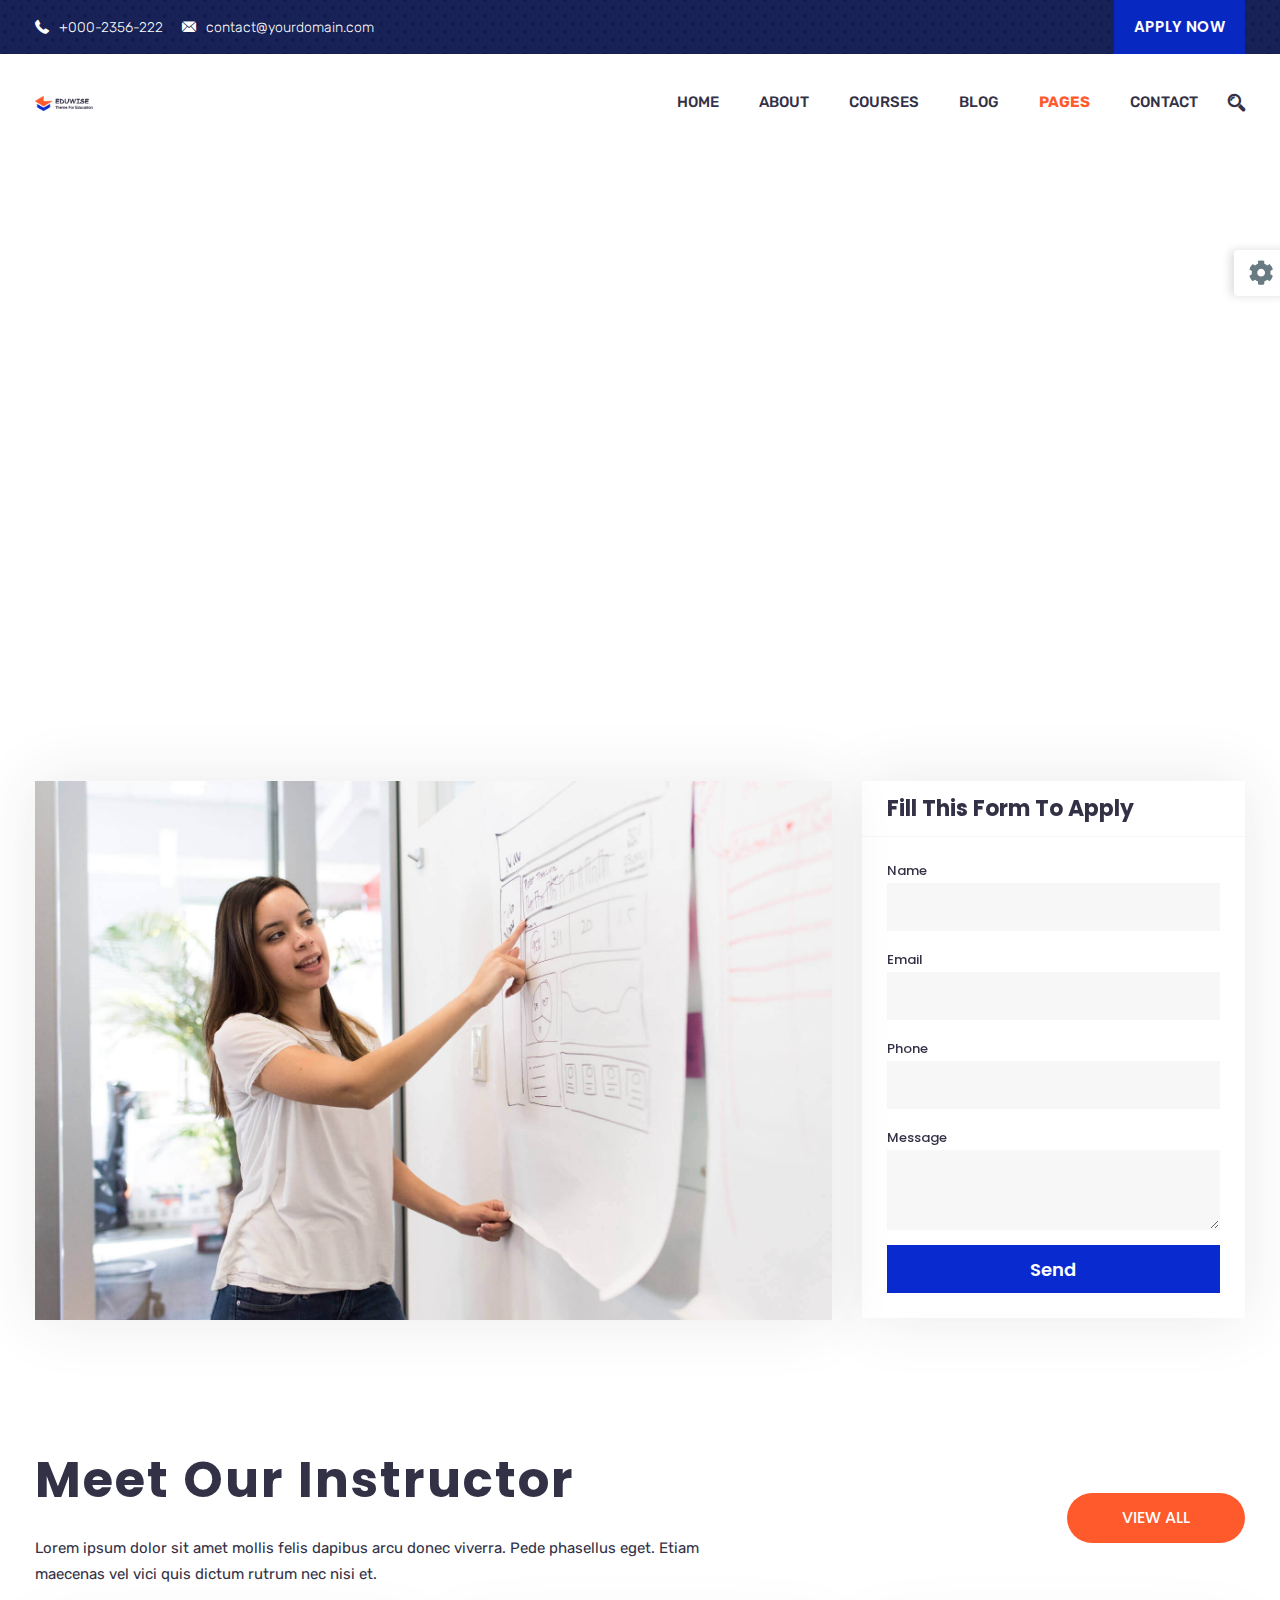
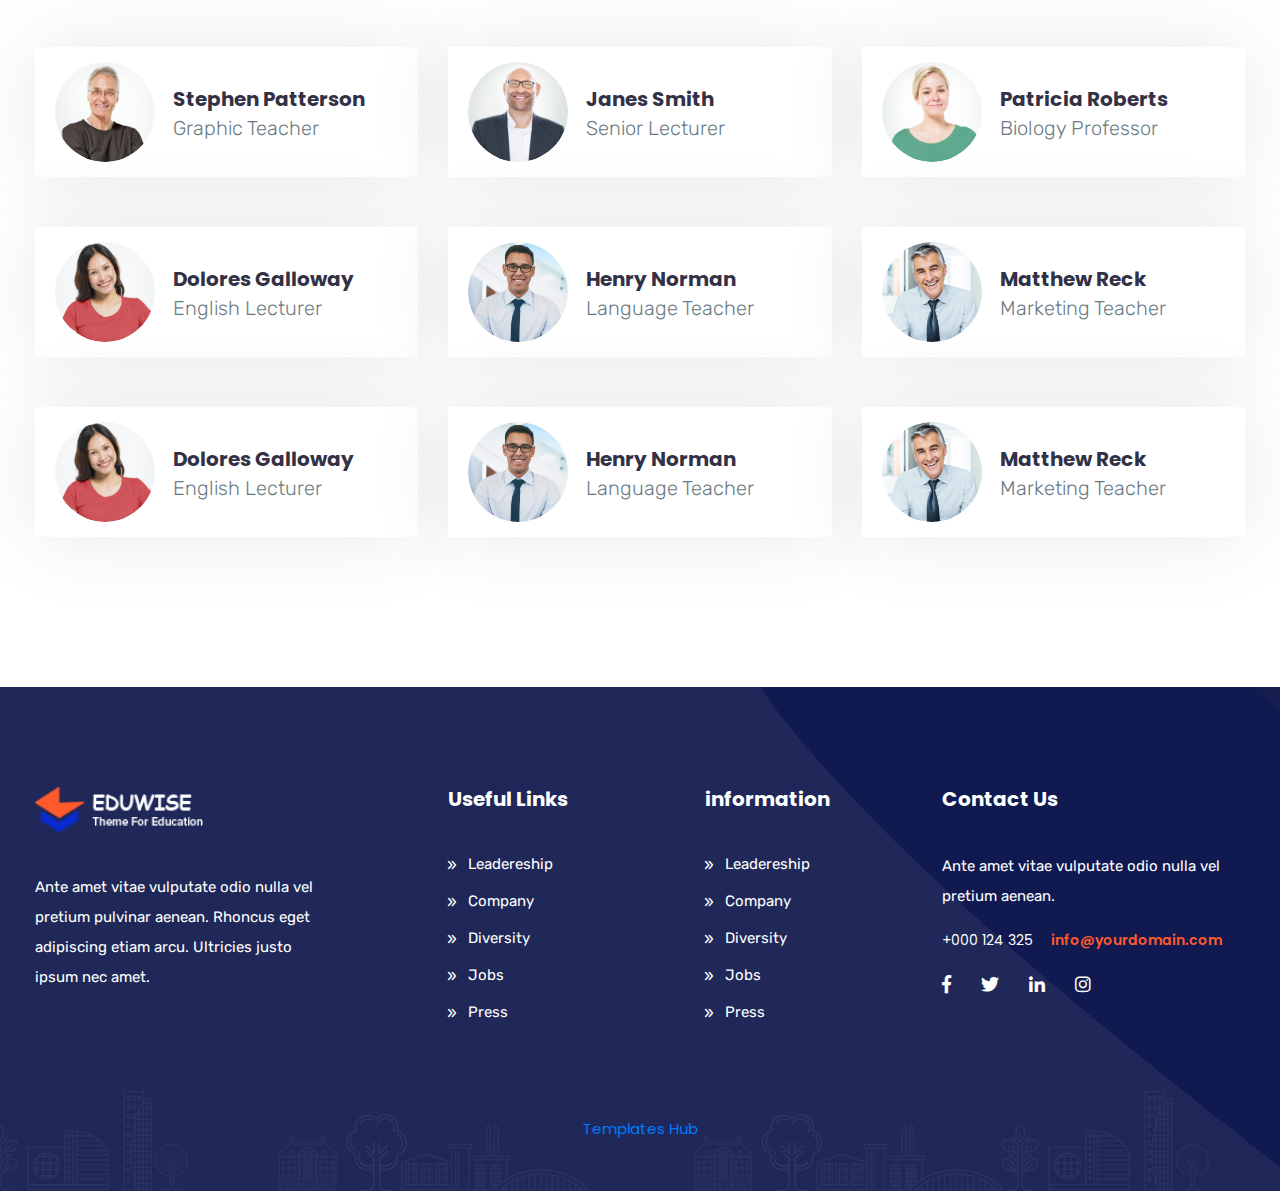
<file: become-a-teacher.html>
<!doctype html>
<html lang="en">


<head>
    <!-- Required meta tags -->
    <meta charset="UTF-8">
    <meta name="description" content="">
    <meta name="keywords" content="HTML,CSS,XML,JavaScript">
    <meta name="author" content="Ecology Theme">
    <meta name="viewport" content="width=device-width, initial-scale=1.0">
    <title>Eduwise - Education HTML5 Template</title>
    <link rel="shortcut icon" href="images/favicon.ico" type="image/x-icon">
    <!-- Goole Font -->
    <link href="https://fonts.googleapis.com/css?family=Rubik:400,500,700" rel="stylesheet">
    <link href="https://fonts.googleapis.com/css?family=Poppins:300,400,500,600,700" rel="stylesheet"> 
    <link href="https://fonts.googleapis.com/css?family=Roboto:400,500,700,900" rel="stylesheet">
    <!-- Bootstrap CSS -->
    <link rel="stylesheet" href="css/assets/bootstrap.min.css">
    <!-- Font awsome CSS -->
    <link rel="stylesheet" href="css/assets/font-awesome.min.css">    
    <link rel="stylesheet" href="css/assets/flaticon.css">
    <link rel="stylesheet" href="css/assets/magnific-popup.css">    
    <!-- owl carousel -->
    <link rel="stylesheet" href="css/assets/owl.carousel.css">
    <link rel="stylesheet" href="css/assets/owl.theme.css">     
    <link rel="stylesheet" href="css/assets/animate.css"> 
    <!-- Slick Carousel -->
    <link rel="stylesheet" href="css/assets/slick.css">  
    <!-- Mean Menu-->
    <link rel="stylesheet" href="css/assets/meanmenu.css">
    <!-- main style-->
    <link rel="stylesheet" href="css/style.css">
    <link rel="stylesheet" href="css/responsive.css">
    <link rel="stylesheet" href="css/demo.css">
    <!-- HTML5 shim and Respond.js IE8 support of HTML5 elements and media queries -->
    <!-- WARNING: Respond.js doesn't work if you view the page via file:// -->
    <!--[if lt IE 9]>
      <script src="https://oss.maxcdn.com/html5shiv/3.7.2/html5shiv.min.js"></script>
      <script src="https://oss.maxcdn.com/respond/1.4.2/respond.min.js"></script>
    <![endif]-->
</head>
<body>
<header class="header_inner become_a_teacher">
<!-- Preloader -->
<div id="preloader">
    <div id="status">&nbsp;</div>
</div>    
    <div class="header_top">
        <div class="container">
            <div class="row">
                <div class="col-12 col-sm-12 col-lg-12">
                    <div class="info_wrapper">
                        <div class="contact_info">                   
                            <ul class="list-unstyled">
                                <li><i class="flaticon-phone-receiver"></i>+000-2356-222</li>
                                <li><i class="flaticon-mail-black-envelope-symbol"></i>contact@yourdomain.com</li>
                            </ul>                    
                        </div>
                        <div class="login_info">

                            <a href="#" title="" class="apply_btn">Apply Now</a>
                        </div>
                    </div>
                </div>
            </div>
        </div>
    </div>

    <div class="edu_nav">
        <div class="container">
            <nav class="navbar navbar-expand-md navbar-light bg-faded">
                <a class="navbar-brand" href="index-2.html"><img src="images/logo.png" alt="logo"></a>
                <div class="collapse navbar-collapse main-menu" id="navbarSupportedContent">
                    <ul class="navbar-nav nav lavalamp ml-auto menu">
                        <li class="nav-item"><a href="#" class="nav-link">Home</a>
                            <ul class="navbar-nav nav mx-auto">
                                <li class="nav-item"><a href="index-2.html" class="nav-link">Home Version 01</a></li>
                                <li class="nav-item"><a href="index-3.html" class="nav-link">Home Version 02</a></li>
                                <li class="nav-item"><a href="index-4.html" class="nav-link">Home Version 03</a></li>
                                <li class="nav-item"><a href="index-5.html" class="nav-link">Home Version 04</a></li>
                            </ul>
                        </li>
                        <li class="nav-item"><a href="about.html" class="nav-link">About</a></li>
                        <li class="nav-item"><a href="course.html" class="nav-link">Courses</a>
                            <ul class="navbar-nav nav mx-auto">
                                <li class="nav-item"><a href="course.html" class="nav-link">Courses</a></li>
                                <li class="nav-item"><a href="course-details.html" class="nav-link">Courses Details</a></li>
                            </ul> 
                        </li>
                        <li class="nav-item"><a href="blog.html" class="nav-link">Blog</a>
                            <ul class="navbar-nav nav mx-auto">
                                <li class="nav-item"><a href="blog.html" class="nav-link">Blog List</a></li> 
                                <li class="nav-item"><a href="blog-2.html" class="nav-link">Blog Grid One</a></li> 
                                <li class="nav-item"><a href="blog-3.html" class="nav-link">Blog Grid Two</a></li>
                                <li class="nav-item"><a href="blog-details.html" class="nav-link">Blog Details</a></li>
                            </ul> 
                        </li>
                        <li class="nav-item"><a href="#" class="nav-link active">Pages</a>
                            <ul class="navbar-nav nav mx-auto">
                                <li class="nav-item"><a href="#" class="nav-link dropdown_icon">Courses</a>
                                    <ul class="navbar-nav nav mx-auto">
                                        <li class="nav-item"><a href="course.html" class="nav-link">Courses</a></li>
                                        <li class="nav-item"><a href="course-details.html" class="nav-link">Courses Details</a></li>
                                    </ul>    
                                </li>                                 
                                <li class="nav-item"><a href="#" class="nav-link dropdown_icon">Events</a>
                                    <ul class="navbar-nav nav mx-auto">
                                        <li class="nav-item"><a href="event.html" class="nav-link">Event</a></li>
                                        <li class="nav-item"><a href="event-details.html" class="nav-link">Event Details</a></li>
                                    </ul>    
                                </li>                                
                                <li class="nav-item"><a href="#" class="nav-link dropdown_icon">Blog</a>
                                    <ul class="navbar-nav nav mx-auto">
                                        <li class="nav-item"><a href="blog.html" class="nav-link">Blog List</a></li> 
                                        <li class="nav-item"><a href="blog-2.html" class="nav-link">Blog Grid One</a></li> 
                                        <li class="nav-item"><a href="blog-3.html" class="nav-link">Blog Grid Two</a></li>
                                        <li class="nav-item"><a href="blog-details.html" class="nav-link">Blog Details</a></li>
                                    </ul>    
                                </li> 
                                <li class="nav-item"><a href="become-a-teacher.html" class="nav-link active">Become A Teacher</a></li>
                                <li class="nav-item"><a href="teacher-profile.html" class="nav-link">Teachers Profile</a></li>
                                <li class="nav-item"><a href="team.html" class="nav-link">Teachers Page</a></li>
                                <li class="nav-item"><a href="forgot-password.html" class="nav-link">Forgot Password</a></li>
                            </ul>                            
                        </li>     
                        <li class="nav-item"><a href="contact.html" class="nav-link">Contact</a></li>
                    </ul>
                </div>
                <div class="mr-auto search_area ">
                    <ul class="navbar-nav mx-auto">
                        <li class="nav-item"><i class="search_btn flaticon-magnifier"></i>
                            <div id="search">
                                <button type="button" class="close">×</button>
                                 <form>
                                     <input type="search" value="" placeholder="Search here...."  required/>
                                 </form>
                            </div>
                        </li>
                    </ul>
                </div>
            </nav><!-- END NAVBAR -->
        </div> 
    </div>

    <div class="intro_wrapper">
        <div class="container">  
            <div class="row">        
                 <div class="col-sm-12 col-md-8 col-lg-8">
                    <div class="intro_text">
                        <h1>Become A Teacher</h1>
                        <div class="pages_links">
                            <a href="#" title="">Home</a>
                            <a href="#" title="" class="active">Become a teacher</a>
                        </div>
                    </div>
                </div>              

            </div>
        </div> 
    </div> 
</header> <!-- End header -->



<section class="login_signup_option">
    <div class="l-modal is-hidden--off-flow js-modal-shopify">
        <div class="l-modal__shadow js-modal-hide"></div>
        <div class="login_popup login_modal_body">
            <div class="Popup_title d-flex justify-content-between">
                <h2 class="hidden">&nbsp;</h2>
                <!-- Nav tabs -->
                <div class="row">
                    <div class="col-12 col-lg-12 col-md-12 col-lg-12 login_option_btn">
                        <ul class="nav nav-tabs" role="tablist">
                            <li class="nav-item"><a class="nav-link active" data-toggle="tab" href="#login" role="tab">Login</a></li>
                            <li class="nav-item"><a class="nav-link" data-toggle="tab" href="#panel2" role="tab">Register</a></li>
                        </ul>
                    </div>
                    <div class="col-12 col-lg-12 col-md-12 col-lg-12">
                        <!-- Tab panels -->
                        <div class="tab-content card">
                            <!--Login-->
                            <div class="tab-pane fade in show active" id="login" role="tabpanel">
                                <form action="#">
                                    <div class="row">
                                        <div class="col-12 col-lg-12 col-md-12 col-lg-12">
                                            <div class="form-group">
                                                <label class="control-label">Email</label>
                                                <input type="email" class="form-control" placeholder="Username">
                                            </div>
                                        </div>
                                        <div class="col-12 col-lg-12 col-md-12 col-lg-12">
                                            <div class="form-group">
                                                <label class="control-label">Password</label>
                                                <input type="password" class="form-control" placeholder="Password">
                                            </div>
                                        </div>
                                    </div>
                                    <div class="row">
                                        <div class="col-12 col-lg-12 col-md-12 col-lg-12 d-flex justify-content-between login_option">
                                            <a href="forgot-password.html" title="" class="forget_pass">Forget Password ?</a>
                                            <button type="submit" class="btn btn-default login_btn">Login</button>
                                        </div> 
                                        <div class="col-12 col-lg-12 col-md-12 col-lg-12">
                                            <div class="social_login">
                                                <div class="social_items">
                                                    <button class="google_login google">Login Google</button>
                                                    <button class="google_login facebook">Login Facebook</button>
                                                    <button class="google_login twitter">Login Twitter</button>
                                                    <button class="google_login linkdin">Login Linkdin</button>
                                                </div>
                                            </div>
                                        </div>
                                    </div>
                                </form>
                            </div>
                            <!--/.Panel 1-->
                            <!--Panel 2-->
                            <div class="tab-pane fade" id="panel2" role="tabpanel">
                                <form action="#" class="register">
                                    <div class="row">
                                        <div class="col-12 col-lg-12 col-md-12 col-lg-12">
                                            <div class="form-group">
                                                <label  class="control-label">Name</label>
                                                <input type="text" class="form-control" placeholder="Username">
                                            </div>
                                        </div>                                        
                                        <div class="col-12 col-lg-12 col-md-12 col-lg-12">
                                            <div class="form-group">
                                                <label  class="control-label">Email</label>
                                                <input type="email" class="form-control" placeholder="Email">
                                            </div>
                                        </div>
                                        <div class="col-12 col-lg-12 col-md-12 col-lg-12">
                                            <div class="form-group">
                                                <label  class="control-label">Password</label>
                                                <input type="password" class="form-control" placeholder="Password">
                                            </div>
                                        </div>
                                    </div>
                                    <div class="row">
                                        <div class="col-12 col-lg-12 col-md-12 col-lg-12 d-flex justify-content-between login_option">
                                            <button type="submit" class="btn btn-default login_btn">Register</button>
                                        </div> 
                                    </div>
                                </form>
                            </div><!--/.Panel 2-->
                        </div>
                    </div>
                </div>
            </div>
        </div>
    </div>
</section>  <!-- End Login Signup Option -->




<section class="become_a_instructor">
    <div class="container">  
        <div class="row">        
            <div class="col-sm-10 col-md-8 col-lg-8">
                <div class="video_img wow fadeIn" data-wow-duration="2s" data-wow-delay=".2s">
                    <img src="images/banner/instructor.jpg" alt="" class="img-fluid">
                    <div class="video_wrapper  wow fadeIn" data-wow-duration="2s" data-wow-delay=".5s">
                        <div class="video-play-btn">
                            <span><a href="https://www.youtube.com/watch?v=s3qN4Ea2xVU" class="video-iframe"><i class="fa fa-play"></i></a></span>
                        </div>
                    </div> 
                </div>
            </div>            
            <div class="col-sm-10 col-md-4 col-lg-4">
                <div class="apply_instructor">
                    <div class="form_title">
                        <h3>Fill This Form To Apply</h3>
                    </div>
                    <form action="#">
                        <div class="row">
                            <div class="col-12 col-lg-12 col-md-12 col-lg-12">
                                <div class="form-group">
                                    <label class="control-label">Name</label>
                                    <input type="text" class="form-control"  placeholder="">
                                </div>
                            </div>                            
                            <div class="col-12 col-lg-12 col-md-12 col-lg-12">
                                <div class="form-group">
                                    <label class="control-label">Email</label>
                                    <input type="email" class="form-control"  placeholder="">
                                </div>
                            </div>                            
                            <div class="col-12 col-lg-12 col-md-12 col-lg-12">
                                <div class="form-group">
                                    <label class="control-label">Phone</label>
                                    <input type="text" class="form-control"  placeholder="">
                                </div>
                            </div>
                            <div class="col-12 col-lg-12 col-md-12 col-lg-12">
                                <div class="form-group">
                                    <label class="control-label">Message</label>
                                    <textarea class="form-control"  placeholder=""></textarea> 
                                </div>
                            </div>
                            <div class="col-12 col-lg-12 col-md-12 col-lg-12">
                                <button type="submit" class="btn btn-default submit_btn">Send</button>
                            </div> 
                            
                        </div>
                    </form>
                </div>
            </div>
        </div>
    </div>             
</section><!-- End Become A Instructor -->


<section class="meet_our_team" id="become_instructorr">
    <div class="container">
        <div class="row">
            <div class="col-12 col-sm-12 col-md-12 col-lg-12">
                <div class="meet_team_wrapper">  
                    <div class="sub_title">
                        <h2>Meet Our Instructor</h2>
                        <p>Lorem ipsum dolor sit amet mollis felis dapibus arcu donec viverra. Pede phasellus eget. Etiam maecenas vel vici quis dictum rutrum nec nisi et.</p>  
                    </div><!-- ends: .section-header -->
                    <div class="envent_all_view">
                        <a href="#" title="">View All</a>
                    </div>
                </div> 
            </div>
        </div>      
        <div class="row">
            <div class="col-12 col-sm-6 col-md-6 col-lg-4">
                <div class="testimonial_single">
                    <div class="reviewer_info">
                        <div class="pro_pic_teacher">
                            <img src="images/team/team_1.jpg" alt="2" class="img-fluid">
                        </div>
                        <div class="name_position">
                            <span class="name"><a href="#" title="">Stephen Patterson</a></span>
                            <span>Graphic Teacher</span>
                        </div>
                    </div>
                </div>                                       
            </div>
            <div class="col-12 col-sm-6 col-md-6 col-lg-4">
                <div class="testimonial_single">
                    <div class="reviewer_info">
                        <div class="pro_pic_teacher">
                            <img src="images/team/team_2.jpg" alt="2" class="img-fluid">
                        </div>
                        <div class="name_position">
                            <span class="name"><a href="#" title="">Janes Smith</a></span>
                            <span>Senior Lecturer</span>
                        </div>
                    </div>
                </div>                                       
            </div>
            <div class="col-12 col-sm-6 col-md-6 col-lg-4">
                <div class="testimonial_single">
                    <div class="reviewer_info">
                        <div class="pro_pic_teacher">
                            <img src="images/team/team_3.jpg" alt="2" class="img-fluid">
                        </div>
                        <div class="name_position">
                            <span class="name"><a href="#" title="">Patricia Roberts</a></span>
                            <span>Biology Professor</span>
                        </div>
                    </div>
                </div>                                       
            </div>           
            <div class="col-12 col-sm-6 col-md-6 col-lg-4">
                <div class="testimonial_single">
                    <div class="reviewer_info">
                        <div class="pro_pic_teacher">
                            <img src="images/team/team_4.jpg" alt="2" class="img-fluid">
                        </div>
                        <div class="name_position">
                            <span class="name"><a href="#" title="">Dolores Galloway</a></span>
                            <span>English Lecturer</span>
                        </div>
                    </div>
                </div>                                       
            </div>
            <div class="col-12 col-sm-6 col-md-6 col-lg-4">
                <div class="testimonial_single">
                    <div class="reviewer_info">
                        <div class="pro_pic_teacher">
                            <img src="images/team/team_5.jpg" alt="2" class="img-fluid">
                        </div>
                        <div class="name_position">
                            <span class="name"><a href="#" title="">Henry Norman</a></span>
                            <span>Language Teacher </span>
                        </div>
                    </div>
                </div>                                       
            </div>
            <div class="col-12 col-sm-6 col-md-6 col-lg-4">
                <div class="testimonial_single">
                    <div class="reviewer_info">
                        <div class="pro_pic_teacher">
                            <img src="images/team/team_6.jpg" alt="2" class="img-fluid">
                        </div>
                        <div class="name_position">
                            <span class="name"><a href="#" title="">Matthew Reck</a></span>
                            <span>Marketing Teacher</span>
                        </div>
                    </div>
                </div>                                       
            </div>            
            <div class="col-12 col-sm-6 col-md-6 col-lg-4">
                <div class="testimonial_single">
                    <div class="reviewer_info">
                        <div class="pro_pic_teacher">
                            <img src="images/team/team_4.jpg" alt="2" class="img-fluid">
                        </div>
                        <div class="name_position">
                            <span class="name"><a href="#" title="">Dolores Galloway</a></span>
                            <span>English Lecturer</span>
                        </div>
                    </div>
                </div>                                       
            </div>
            <div class="col-12 col-sm-6 col-md-6 col-lg-4">
                <div class="testimonial_single">
                    <div class="reviewer_info">
                        <div class="pro_pic_teacher">
                            <img src="images/team/team_5.jpg" alt="2" class="img-fluid">
                        </div>
                        <div class="name_position">
                            <span class="name"><a href="#" title="">Henry Norman</a></span>
                            <span>Language Teacher </span>
                        </div>
                    </div>
                </div>                                       
            </div>
            <div class="col-12 col-sm-6 col-md-6 col-lg-4">
                <div class="testimonial_single">
                    <div class="reviewer_info">
                        <div class="pro_pic_teacher">
                            <img src="images/team/team_6.jpg" alt="2" class="img-fluid">
                        </div>
                        <div class="name_position">
                            <span class="name"><a href="#" title="">Matthew Reck</a></span>
                            <span>Marketing Teacher</span>
                        </div>
                    </div>
                </div>                                       
            </div>
        </div>
    </div>
</section><!-- End Meet Our Team -->



<!-- Footer -->  
<footer class="footer_2">
    <div class="container">
        <div class="footer_top">
            <div class="row">
                <div class="col-12 col-md-6 col-lg-4">
                    <div class="footer_single_col footer_intro">
                        <img src="images/logo2.png" alt="" class="f_logo">
                        <p>Ante amet vitae vulputate odio nulla vel pretium pulvinar aenean. Rhoncus eget adipiscing etiam arcu. Ultricies justo ipsum nec amet.</p>
                    </div>
                </div>
                <div class="col-12 col-md-6 col-lg-2">
                    <div class="footer_single_col">
                        <h3>Useful Links</h3>
                        <ul class="location_info quick_inf0">
                            <li><a href="#">Leadereship</a></li>
                            <li><a href="#">Company</a></li>
                            <li><a href="#">Diversity</a></li>
                            <li><a href="#">Jobs</a></li>
                            <li><a href="#">Press</a></li>
                        </ul>                         
                    </div>
                </div>
                <div class="col-12 col-md-6 col-lg-2">
                    <div class="footer_single_col information">
                        <h3>information</h3>
                        <ul class="quick_inf0">
                            <li><a href="#">Leadereship</a></li>
                            <li><a href="#">Company</a></li>
                            <li><a href="#">Diversity</a></li>
                            <li><a href="#">Jobs</a></li>
                            <li><a href="#">Press</a></li>
                        </ul>
                    </div>
                </div>
                <div class="col-12 col-md-6 col-lg-4">
                    <div class="footer_single_col contact">
                        <h3>Contact Us</h3>
                        <p>Ante amet vitae vulputate odio nulla vel pretium aenean.</p>
                        <div class="contact_info">
                            <span>+000 124 325</span> 
                            <span class="email">info@yourdomain.com</span>
                        </div>
                        <ul class="social_items d-flex list-unstyled">
                            <li><a href="#"><i class="fab fa-facebook-f fb-icon"></i></a></li>
                            <li><a href="#"><i class="fab fa-twitter twitt-icon"></i></a></li>
                            <li><a href="#"><i class="fab fa-linkedin-in link-icon"></i></a></li>
                            <li><a href="#"><i class="fab fa-instagram ins-icon"></i></a></li>
                        </ul>
                    </div>
                </div>
                 <div class="col-12 col-md-12 col-lg-12">
                    <div class="copyright">
                        <a target="_blank" href="https://www.templateshub.net">Templates Hub</a>
                    </div>
                 </div>
            </div>
        </div>
    </div>
    <div class="shapes_bg">
        <img src="images/shapes/testimonial_2_shpe_1.png" alt="" class="shape_3">        
        <img src="images/shapes/footer_2.png" alt="" class="shape_1">
    </div>    
</footer><!-- End Footer -->

<section id="scroll-top" class="scroll-top">
    <h2 class="disabled">Scroll to top</h2>
    <div class="to-top pos-rtive">
        <a href="#"><i class = "flaticon-right-arrow"></i></a>
    </div>
</section>

    <!-- JavaScript -->
    <script src="js/jquery-3.2.1.min.js"></script>
    <script src="js/popper.min.js"></script>
    <script src="js/bootstrap.min.js"></script>
    <script src="js/jquery.magnific-popup.min.js"></script>     
    <script src="js/owl.carousel.min.js"></script>   
    <script src="js/slick.min.js"></script>   
    <script src="js/jquery.meanmenu.min.js"></script>    
    <script src="js/wow.min.js"></script> 
        <!-- Counter Script -->
    <script src="js/waypoints.min.js"></script>
    <script src="js/jquery.counterup.min.js"></script>
    <script src="js/custom.js"></script> 

    <!-- =========================================================
         STYLE SWITCHER | ONLY FOR DEMO NOT INCLUDED IN MAIN FILES
    ============================================================== -->
    <script type="text/javascript" src="js/demo.js"></script>
    <div class="demo-style-switch" id="switch-style">
        <a id="toggle-switcher" class="switch-button" title="Change Styles"><span class="fa fa-cog fa-spin"></span></a>
        <div class="switched-options">
            <div class="config-title">
                <a class="navbar-brand" href="index-2.html"><img src="images/logo.png" alt="logo"></a>
                <p>Education Template</p>
                
            </div>
            <div class="demos">
                <div><a href="index-2.html" data-toggle="tooltip" data-placement="top" title="Home Style One"><img class="main-image img-fluid" src="demo/index_1.png" alt=""/></a></div>
                <div><a href="index-3.html" data-toggle="tooltip" data-placement="top" title="Home Style Two"><img class="main-image img-fluid" src="demo/index_2.png" alt=""/></a></div>
                <div><a href="index-4.html" data-toggle="tooltip" data-placement="top" title="Home Style Three"><img class="main-image img-fluid" src="demo/index_3.png" alt=""/></a></div>
                <ul class="list-unstyled clearfix">
                    <li><a href="about.html" data-toggle="tooltip" data-placement="top" title="About Page"><img src="demo/about.png" alt="" class="img-fluid"></a></li>
                    <li><a href="blog.html" data-toggle="tooltip" data-placement="top" title="Blog Page"><img src="demo/blog.png" alt="" class="img-fluid"></a></li>
                    <li><a href="blog-details.html" data-toggle="tooltip" data-placement="top" title="Blog Details Page"><img src="demo/blog_details.png" alt="" class="img-fluid"></a></li>
                    <li><a href="event.html" data-toggle="tooltip" data-placement="top" title="Event Page"><img src="demo/event.png" alt="" class="img-fluid"></a></li>
                    <li><a href="event-details.html" data-toggle="tooltip" data-placement="top" title="Event Deiails"><img src="demo/event_details.png" alt="" class="img-fluid"></a></li>
                    <li><a href="teacher-profile.html" data-toggle="tooltip" data-placement="top" title="Teacher Profile"><img src="demo/teacher_pro.png" alt="" class="img-fluid"></a></li>
                    <li><a href="course.html" data-toggle="tooltip" data-placement="top" title="Courses Page"><img src="demo/course.png" alt="" class="img-fluid"></a></li>
                    <li><a href="course-details.html" data-toggle="tooltip" data-placement="top" title="Courses Details"><img src="demo/course_details.png" alt="" class="img-fluid"></a></li>
                    <li><a href="team.html" data-toggle="tooltip" data-placement="top" title="Team Page"><img src="demo/team.png" alt="" class="img-fluid"></a></li>
                    <li><a href="contact.html" data-toggle="tooltip" data-placement="top" title="Contact Page"><img src="demo/contact.png" alt="" class="img-fluid"></a></li>
                </ul>
            </div>
        </div>
    </div>
</body>


</html>
</file>
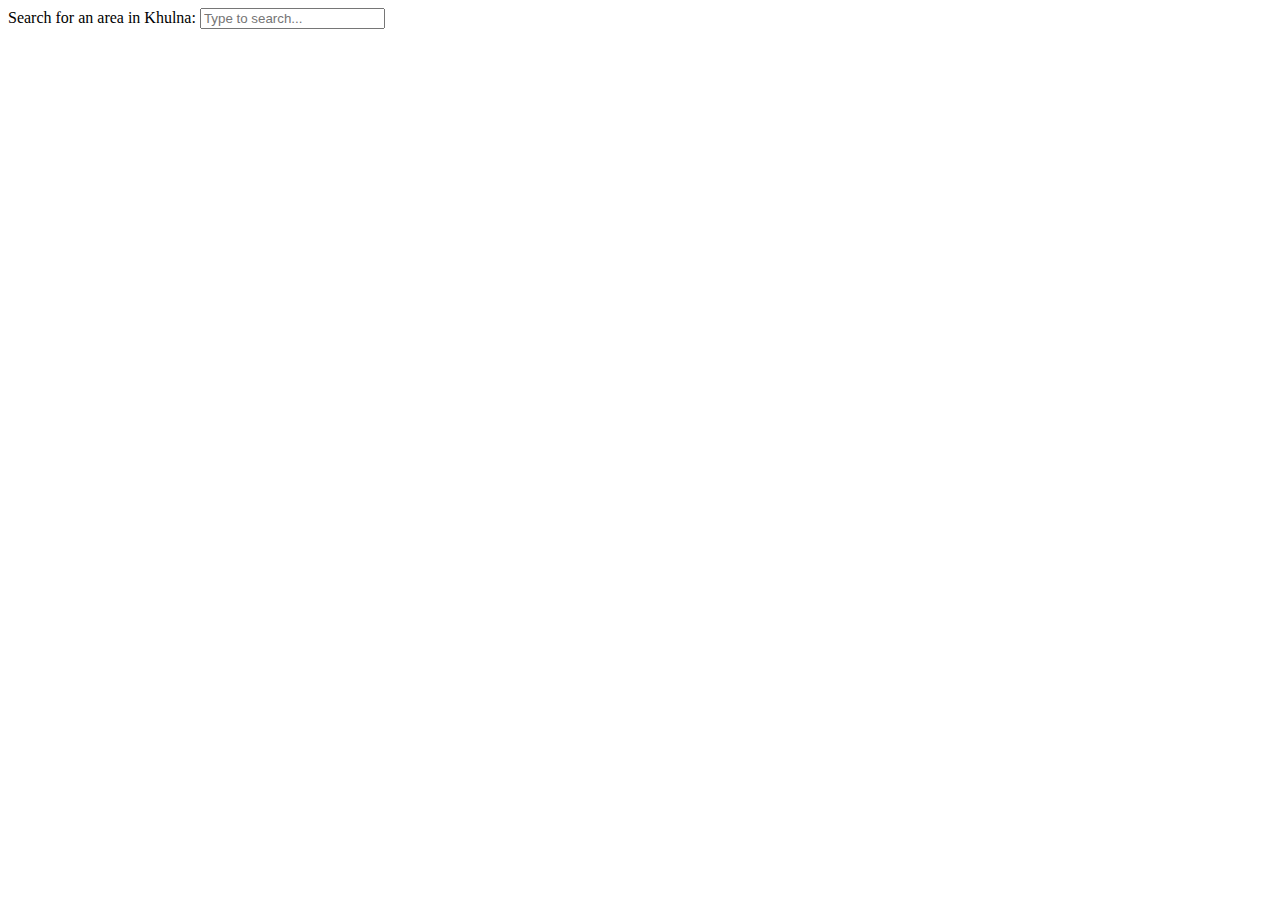
<file: n.html>
<!DOCTYPE html>
<html>
<head>
<title>Khulna Area Datalist Example</title>
</head>
<body>

<label for="areaSearch">Search for an area in Khulna:</label>
<input type="text" id="areaSearch" name="areaSearch" list="areaSuggestions" placeholder="Type to search...">
<datalist id="areaSuggestions">
  <!-- Add your area suggestions here -->
  <option value="Batiaghata">
  <option value="Dacope">
  <option value="Daulatpur">
  <option value="Dighalia">
  <option value="Dumuria">
  <option value="Khalishpur">
  <option value="Khan Jahan Ali">
  <option value="Khulna Sadar">
  <option value="Koyra">
  <option value="Paikgachha">
  <option value="Phultala">
  <option value="Rupsa">
  <option value="Sonadanga">
  <option value="Terokhada">
  <!-- more suggestions -->
</datalist>

</body>
</html>
</file>
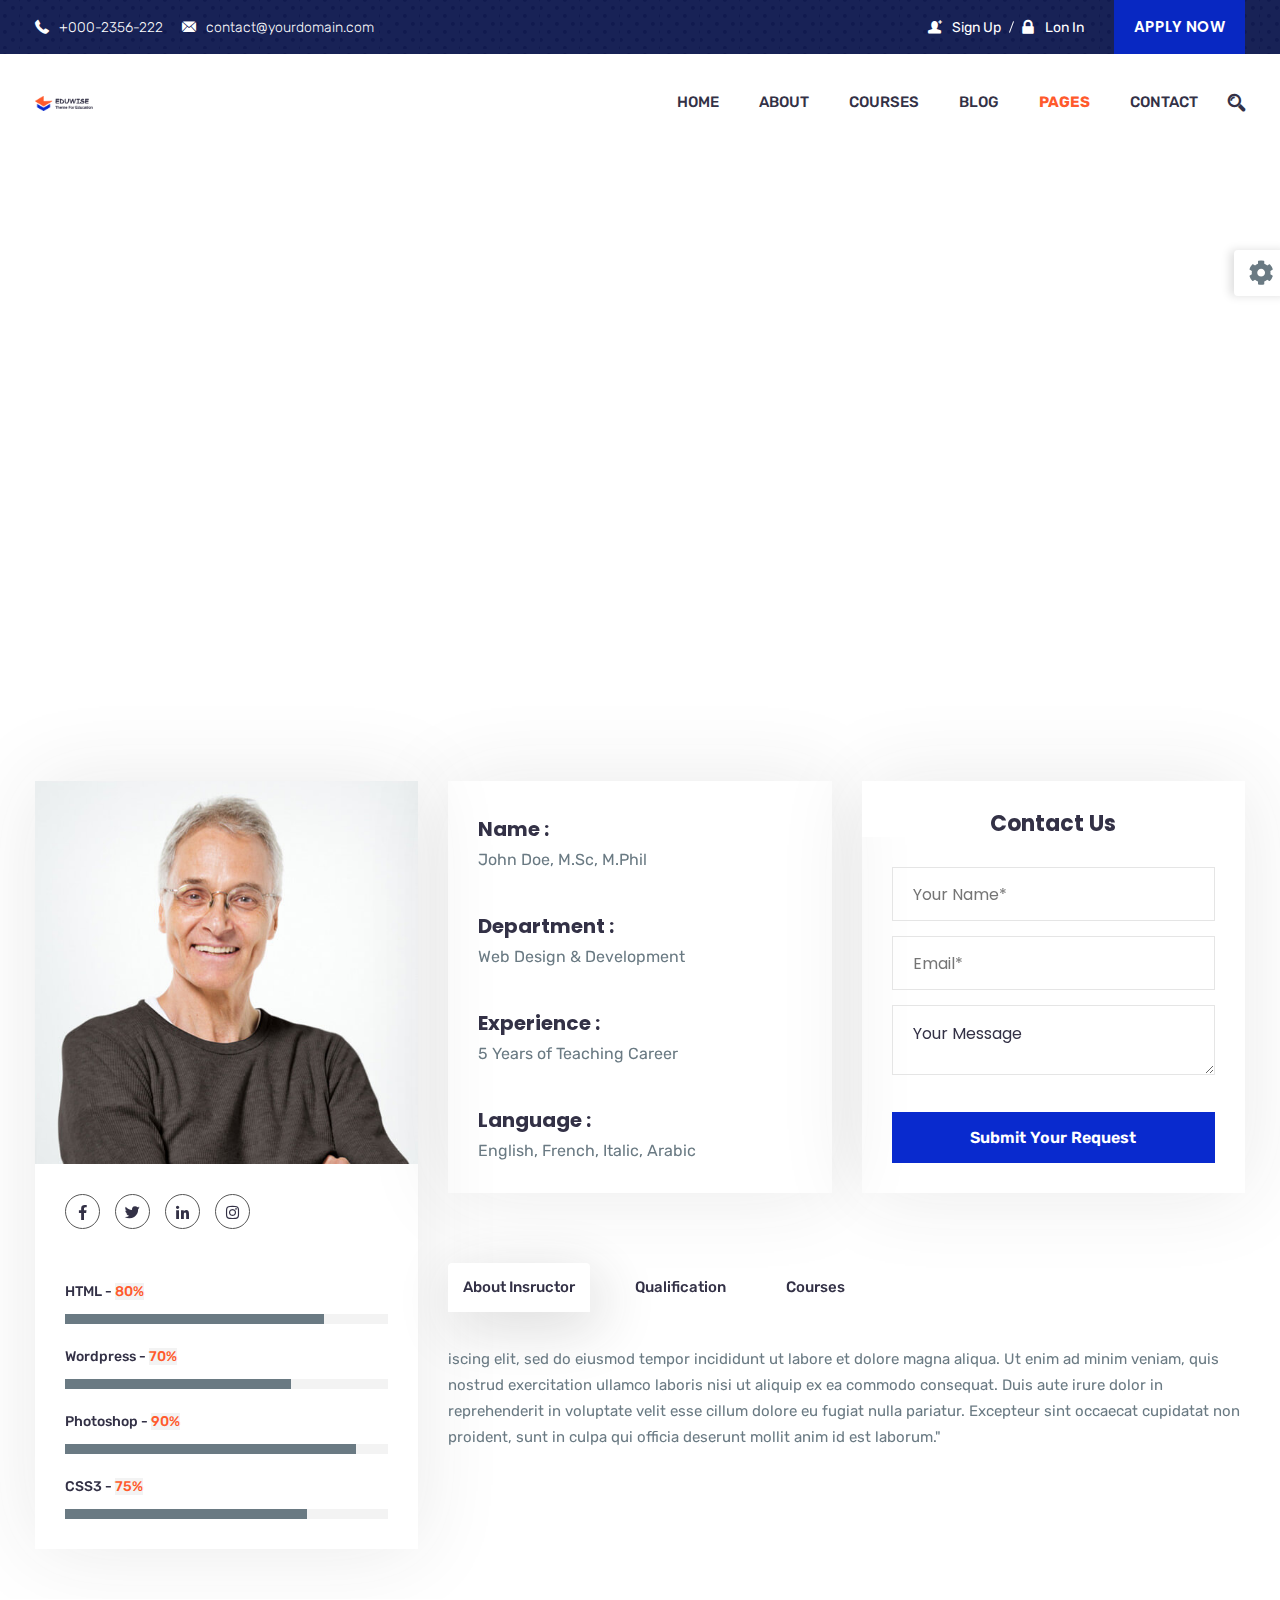
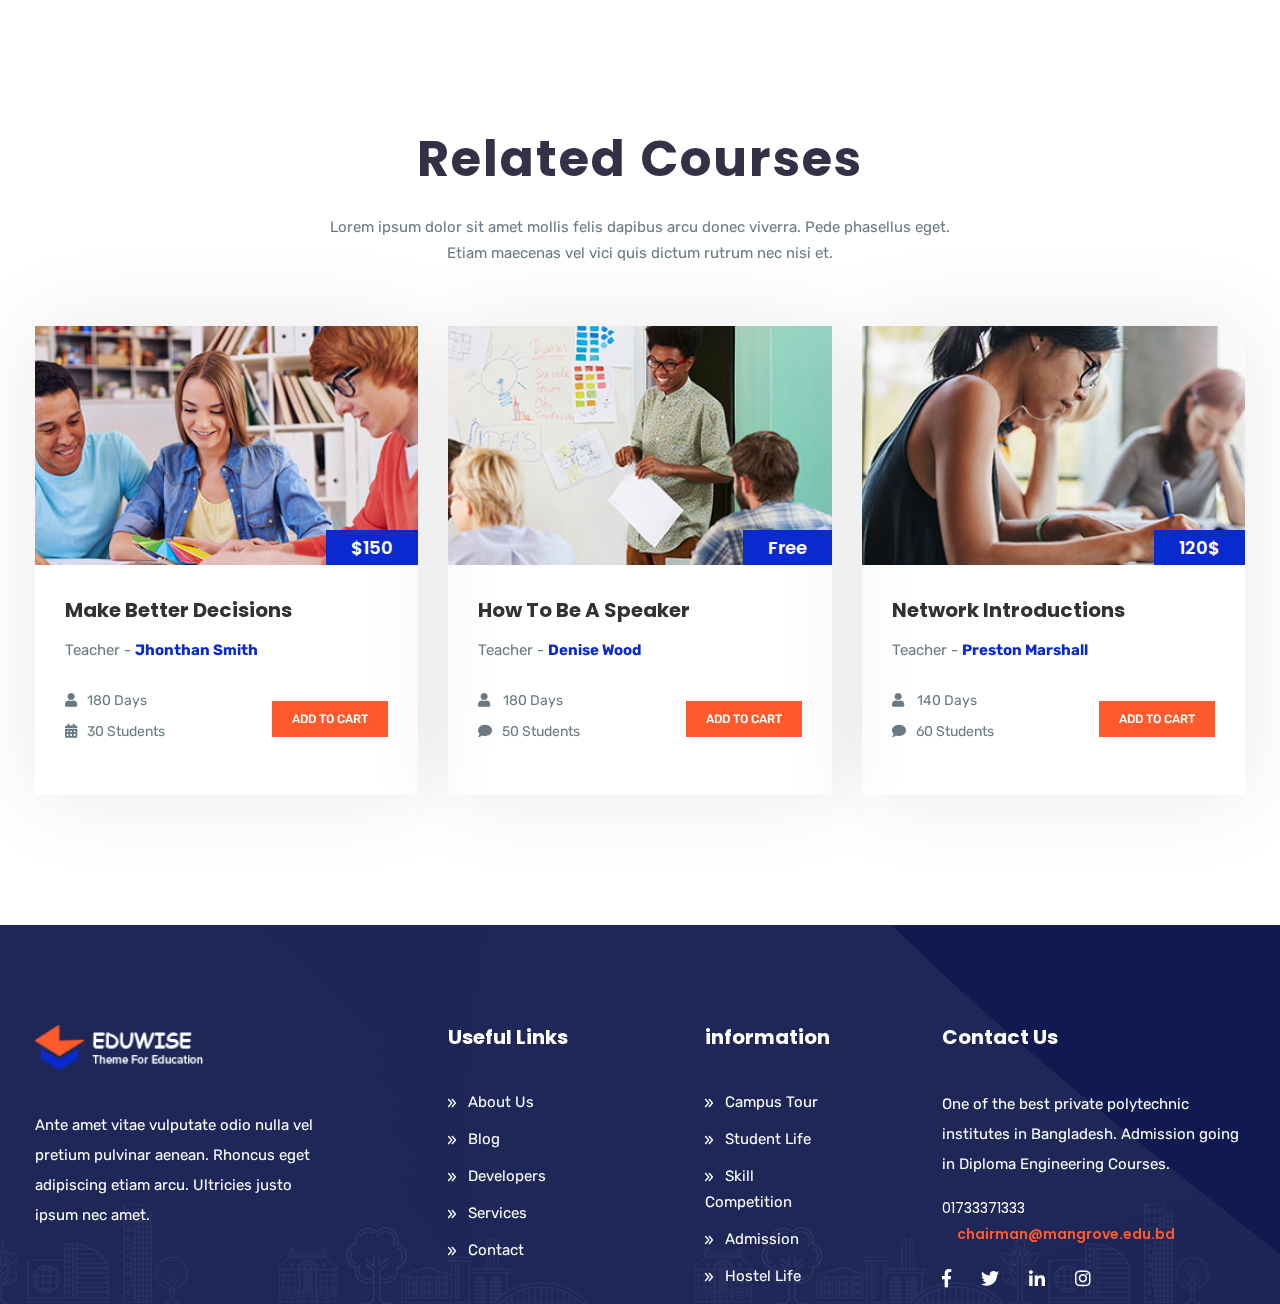
<file: teacher-profile.html>
<!doctype html>
<html lang="en">
<head>
    <!-- Required meta tags -->
    <meta charset="UTF-8">
    <meta name="description" content="">
    <meta name="keywords" content="HTML,CSS,XML,JavaScript">
    <meta name="author" content="Ecology Theme">
    <meta name="viewport" content="width=device-width, initial-scale=1.0">
    <title>Eduwise - Education HTML5 Template</title>
    <link rel="shortcut icon" href="images/favicon.ico" type="image/x-icon">
    <!-- Goole Font -->
    <link href="https://fonts.googleapis.com/css?family=Rubik:400,500,700" rel="stylesheet">
    <link href="https://fonts.googleapis.com/css?family=Poppins:300,400,500,600,700" rel="stylesheet"> 
    <link href="https://fonts.googleapis.com/css?family=Roboto:400,500,700,900" rel="stylesheet"> 
    <!-- Bootstrap CSS -->
    <link rel="stylesheet" href="css/assets/bootstrap.min.css">
    <!-- Font awsome CSS -->
    <link rel="stylesheet" href="css/assets/font-awesome.min.css">    
    <link rel="stylesheet" href="css/assets/flaticon.css">
    <link rel="stylesheet" href="css/assets/magnific-popup.css">    
    <!-- owl carousel -->
    <link rel="stylesheet" href="css/assets/owl.carousel.css">
    <link rel="stylesheet" href="css/assets/owl.theme.css">     
    <link rel="stylesheet" href="css/assets/animate.css"> 
    <!-- Slick Carousel -->
    <link rel="stylesheet" href="css/assets/slick.css">  
    <!-- Mean Menu-->
    <link rel="stylesheet" href="css/assets/meanmenu.css">
    <!-- main style-->
    <link rel="stylesheet" href="css/style.css">
    <link rel="stylesheet" href="css/responsive.css">
    <link rel="stylesheet" href="css/demo.css">
    <!-- HTML5 shim and Respond.js IE8 support of HTML5 elements and media queries -->
    <!-- WARNING: Respond.js doesn't work if you view the page via file:// -->
    <!--[if lt IE 9]>
      <script src="https://oss.maxcdn.com/html5shiv/3.7.2/html5shiv.min.js"></script>
      <script src="https://oss.maxcdn.com/respond/1.4.2/respond.min.js"></script>
    <![endif]-->
</head>
<body>
<header class="header_inner become_a_teacher">
<!-- Preloader -->
<div id="preloader">
    <div id="status">&nbsp;</div>
</div>    
    <div class="header_top">
        <div class="container">
            <div class="row">
                <div class="col-12 col-sm-12 col-lg-12">
                    <div class="info_wrapper">
                        <div class="contact_info">                   
                            <ul class="list-unstyled">
                                <li><i class="flaticon-phone-receiver"></i>+000-2356-222</li>
                                <li><i class="flaticon-mail-black-envelope-symbol"></i>contact@yourdomain.com</li>
                            </ul>                    
                        </div>
                        <div class="login_info">
                             <ul class="d-flex">
                                <li class="nav-item"><a href="#" class="nav-link sign-in js-modal-show"><i class="flaticon-user-male-black-shape-with-plus-sign"></i>Sign Up</a></li>
                                <li class="nav-item"><a href="#" class="nav-link join_now js-modal-show"><i class="flaticon-padlock"></i>Lon In</a></li>
                            </ul>
                            <a href="#" title="" class="apply_btn">Apply Now</a>
                        </div>
                    </div>
                </div>
            </div>
        </div>
    </div>

    <div class="edu_nav">
        <div class="container">
            <nav class="navbar navbar-expand-md navbar-light bg-faded">
                <a class="navbar-brand" href="index-2.html"><img src="images/logo.png" alt="logo"></a>
                <div class="collapse navbar-collapse main-menu" id="navbarSupportedContent">
                    <ul class="navbar-nav nav lavalamp ml-auto menu">
                        <li class="nav-item"><a href="#" class="nav-link">Home</a>
                            <ul class="navbar-nav nav mx-auto">
                                <li class="nav-item"><a href="index-2.html" class="nav-link">Home Version 01</a></li>
                                <li class="nav-item"><a href="index-3.html" class="nav-link">Home Version 02</a></li>
                                <li class="nav-item"><a href="index-4.html" class="nav-link">Home Version 03</a></li>
                                <li class="nav-item"><a href="index-5.html" class="nav-link">Home Version 04</a></li>
                            </ul>
                        </li>
                        <li class="nav-item"><a href="about.html" class="nav-link">About</a></li>
                        <li class="nav-item"><a href="course.html" class="nav-link">Courses</a>
                            <ul class="navbar-nav nav mx-auto">
                                <li class="nav-item"><a href="course.html" class="nav-link">Courses</a></li>
                                <li class="nav-item"><a href="course-details.html" class="nav-link">Courses Details</a></li>
                            </ul> 
                        </li>
                        <li class="nav-item"><a href="blog.html" class="nav-link">Blog</a>
                            <ul class="navbar-nav nav mx-auto">
                                <li class="nav-item"><a href="blog.html" class="nav-link">Blog List</a></li> 
                                <li class="nav-item"><a href="blog-2.html" class="nav-link">Blog Grid One</a></li> 
                                <li class="nav-item"><a href="blog-3.html" class="nav-link">Blog Grid Two</a></li>
                                <li class="nav-item"><a href="blog-details.html" class="nav-link">Blog Details</a></li>
                            </ul> 
                        </li>
                        <li class="nav-item"><a href="#" class="nav-link active">Pages</a>
                            <ul class="navbar-nav nav mx-auto">
                                <li class="nav-item"><a href="#" class="nav-link dropdown_icon">Courses</a>
                                    <ul class="navbar-nav nav mx-auto">
                                        <li class="nav-item"><a href="course.html" class="nav-link">Courses</a></li>
                                        <li class="nav-item"><a href="course-details.html" class="nav-link">Courses Details</a></li>
                                    </ul>    
                                </li>                                 
                                <li class="nav-item"><a href="#" class="nav-link dropdown_icon">Events</a>
                                    <ul class="navbar-nav nav mx-auto">
                                        <li class="nav-item"><a href="event.html" class="nav-link">Event</a></li>
                                        <li class="nav-item"><a href="event-details.html" class="nav-link">Event Details</a></li>
                                    </ul>    
                                </li>                                
                                <li class="nav-item"><a href="#" class="nav-link dropdown_icon">Blog</a>
                                    <ul class="navbar-nav nav mx-auto">
                                        <li class="nav-item"><a href="blog.html" class="nav-link">Blog List</a></li> 
                                        <li class="nav-item"><a href="blog-2.html" class="nav-link">Blog Grid One</a></li> 
                                        <li class="nav-item"><a href="blog-3.html" class="nav-link">Blog Grid Two</a></li>
                                        <li class="nav-item"><a href="blog-details.html" class="nav-link">Blog Details</a></li>
                                    </ul>    
                                </li> 
                                <li class="nav-item"><a href="become-a-teacher.html" class="nav-link">Become A Teacher</a></li>
                                <li class="nav-item"><a href="teacher-profile.html" class="nav-link active">Teachers Profile</a></li>
                                <li class="nav-item"><a href="team.html" class="nav-link">Teachers Page</a></li>
                                <li class="nav-item"><a href="forgot-password.html" class="nav-link">Forgot Password</a></li>
                            </ul>                            
                        </li>     
                        <li class="nav-item"><a href="contact.html" class="nav-link">Contact</a></li>
                    </ul>
                </div>
                <div class="mr-auto search_area ">
                    <ul class="navbar-nav mx-auto">
                        <li class="nav-item"><i class="search_btn flaticon-magnifier"></i>
                            <div id="search">
                                <button type="button" class="close">×</button>
                                 <form>
                                     <input type="search" value="" placeholder="Search here...."  required/>
                                 </form>
                            </div>
                        </li>
                    </ul>
                </div>
            </nav><!-- END NAVBAR -->
        </div> 
    </div>

    <div class="intro_wrapper">
        <div class="container">  
            <div class="row">        
                 <div class="col-sm-12 col-md-8 col-lg-8">
                    <div class="intro_text">
                        <h1>Teachers Profile</h1>
                        <div class="pages_links">
                            <a href="#" title="">Home</a>
                            <a href="#" title="" class="active">Teacher profile</a>
                        </div>
                    </div>
                </div>              

            </div>
        </div> 
    </div> 
</header> <!-- End header -->



<section class="login_signup_option">
    <div class="l-modal is-hidden--off-flow js-modal-shopify">
        <div class="l-modal__shadow js-modal-hide"></div>
        <div class="login_popup login_modal_body">
            <div class="Popup_title d-flex justify-content-between">
                <h2 class="hidden">&nbsp;</h2>
                <!-- Nav tabs -->
                <div class="row">
                    <div class="col-12 col-lg-12 col-md-12 col-lg-12 login_option_btn">
                        <ul class="nav nav-tabs" role="tablist">
                            <li class="nav-item"><a class="nav-link active" data-toggle="tab" href="#login" role="tab">Login</a></li>
                            <li class="nav-item"><a class="nav-link" data-toggle="tab" href="#panel2" role="tab">Register</a></li>
                        </ul>
                    </div>
                    <div class="col-12 col-lg-12 col-md-12 col-lg-12">
                        <!-- Tab panels -->
                        <div class="tab-content card">
                            <!--Login-->
                            <div class="tab-pane fade in show active" id="login" role="tabpanel">
                                <form action="#">
                                    <div class="row">
                                        <div class="col-12 col-lg-12 col-md-12 col-lg-12">
                                            <div class="form-group">
                                                <label class="control-label">Email</label>
                                                <input type="email" class="form-control" placeholder="Username">
                                            </div>
                                        </div>
                                        <div class="col-12 col-lg-12 col-md-12 col-lg-12">
                                            <div class="form-group">
                                                <label class="control-label">Password</label>
                                                <input type="password" class="form-control" placeholder="Password">
                                            </div>
                                        </div>
                                    </div>
                                    <div class="row">
                                        <div class="col-12 col-lg-12 col-md-12 col-lg-12 d-flex justify-content-between login_option">
                                            <a href="forgot-password.html" title="" class="forget_pass">Forget Password ?</a>
                                            <button type="submit" class="btn btn-default login_btn">Login</button>
                                        </div> 
                                        <div class="col-12 col-lg-12 col-md-12 col-lg-12">
                                            <div class="social_login">
                                                <div class="social_items">
                                                    <button class="google_login google">Login Google</button>
                                                    <button class="google_login facebook">Login Facebook</button>
                                                    <button class="google_login twitter">Login Twitter</button>
                                                    <button class="google_login linkdin">Login Linkdin</button>
                                                </div>
                                            </div>
                                        </div>
                                    </div>
                                </form>
                            </div>
                            <!--/.Panel 1-->
                            <!--Panel 2-->
                            <div class="tab-pane fade" id="panel2" role="tabpanel">
                                <form action="#" class="register">
                                    <div class="row">
                                        <div class="col-12 col-lg-12 col-md-12 col-lg-12">
                                            <div class="form-group">
                                                <label  class="control-label">Name</label>
                                                <input type="text" class="form-control" placeholder="Username">
                                            </div>
                                        </div>                                        
                                        <div class="col-12 col-lg-12 col-md-12 col-lg-12">
                                            <div class="form-group">
                                                <label  class="control-label">Email</label>
                                                <input type="email" class="form-control" placeholder="Email">
                                            </div>
                                        </div>
                                        <div class="col-12 col-lg-12 col-md-12 col-lg-12">
                                            <div class="form-group">
                                                <label  class="control-label">Password</label>
                                                <input type="password" class="form-control" placeholder="Password">
                                            </div>
                                        </div>
                                    </div>
                                    <div class="row">
                                        <div class="col-12 col-lg-12 col-md-12 col-lg-12 d-flex justify-content-between login_option">
                                            <button type="submit" class="btn btn-default login_btn">Register</button>
                                        </div> 
                                    </div>
                                </form>
                            </div><!--/.Panel 2-->
                        </div>
                    </div>
                </div>
            </div>
        </div>
    </div>
</section>  <!-- End Login Signup Option -->




<section class="teachers_profile">
    <div class="container">
        <div class="row">
            <div class="col-sm-4 teacher-detail-left">
                <div class="teacher_info_wrapper">
                    <div class="teacger-image">
                        <img src="images/team/team_1.jpg" alt="" class="img-fluid">
                    </div>
                    <div class="social_wraper">
                        <ul class="social-items d-flex list-unstyled">
                            <li><a href="#"><i class="fab fa-facebook-f fb-icon"></i></a></li>
                            <li><a href="#"><i class="fab fa-twitter twitt-icon"></i></a></li>
                            <li><a href="#"><i class="fab fa-linkedin-in link-icon"></i></a></li>
                            <li><a href="#"><i class="fab fa-instagram ins-icon"></i></a></li>
                        </ul>
                    </div> 
                    <div class="teacher-skills">
                        <div class="skill-single">
                            <span>HTML - <span class="skills_lavel">80%</span></span>
                            <span><span style="width:80%;"></span></span>
                        </div>
                        <div class="skill-single">
                            <span>Wordpress - <span class="skills_lavel">70%</span></span>
                            <span><span style="width:70%;"></span></span>
                        </div>
                        <div class="skill-single">
                            <span>Photoshop - <span class="skills_lavel">90%</span></span>
                            <span><span style="width:90%;"></span></span>
                        </div>
                        <div class="skill-single">
                            <span>CSS3 - <span class="skills_lavel">75%</span></span>
                            <span><span style="width:75%;"></span></span>
                        </div>
                    </div>
                </div>
            </div><!-- Ends: .teacher-detail-left -->
            <div class="col-sm-8 teacher-detail-right">
                <div class="row">
                    <div class="col-sm-6">
                        <div class="teacher-info">
                            <ul class="list-unstyled">
                                <li>
                                    <h3>Name :</h3>
                                    <span>John Doe, M.Sc, M.Phil</span>
                                </li>
                                <li>
                                    <h3>Department :</h3>
                                    <span>Web Design & Development</span>
                                </li>
                                <li>
                                    <h3>Experience :</h3>
                                    <span>5 Years of Teaching Career</span>
                                </li>
                                <li>
                                    <h3>Language :</h3>
                                    <span>English, French, Italic, Arabic</span>
                                </li>
                            </ul>
                        </div>
                    </div>
                    <div class="col-sm-6">
                        <div class="teacher-contact">
                            <h2>Contact Us</h2>
                            <form action="#">
                                <input type="text" placeholder="Your Name*" required>
                                <input type="email" placeholder="Email*" required>
                                <textarea>Your Message</textarea>
                                <button type="submit">Submit Your Request</button>
                            </form>
                        </div>
                    </div>
                    <div class="col-sm-12">
                        <div class="courses_tab_wrapper">  
                            <div class="courses_details_nav_tabs">     
                                <ul class="nav nav-tabs" role="tablist">
                                    <li class="nav-item"><a class="nav-link active" href="#information" role="tab" data-toggle="tab"><i class="flaticon-info-sign"></i>About Insructor</a></li>
                                    <li class="nav-item"><a class="nav-link" href="#curricularm" role="tab" data-toggle="tab"><i class="flaticon-portfolio"></i>Qualification</a></li>
                                    <li class="nav-item"><a class="nav-link" href="#courses" role="tab" data-toggle="tab"><i class="flaticon-portfolio"></i>Courses</a></li>
                                </ul>
                            </div>   

                            <!-- Tab panes -->
                            <div class="tab_contents tab-content">
                                <div role="tabpanel" class="tab-pane fade in active show" id="information">
                                    <p>iscing elit, sed do eiusmod tempor incididunt ut labore et dolore magna aliqua. Ut enim ad minim veniam, quis nostrud exercitation ullamco laboris nisi ut aliquip ex ea commodo consequat. Duis aute irure dolor in reprehenderit in voluptate velit esse cillum dolore eu fugiat nulla pariatur. Excepteur sint occaecat cupidatat non proident, sunt in culpa qui officia deserunt mollit anim id est laborum."</p>
                                </div>
                                <div role="tabpanel" class="tab-pane fade" id="curricularm">
                                    <p>"Lorem ipsum idunt ut labore et dolore magna aliqua. Ut enim ad minim veniam, quis nostrud exercitation ullamco laboris nisi ut aliquip ex ea commodo consequat. Duis aute irure dolor in reprehenderit in voluptate velit esse cillum dolore eu fugiat nulla pariatur. Excepteur sint occaecat cupidatat non proident, sunt in culpa qui officia deserunt mollit anim id est laborum."</p>
                                </div>                                
                                <div role="tabpanel" class="tab-pane fade" id="courses">
                                    <!--Start Courses Area Section-->
                                    <div class="popular_courses">
                                        <div class="row">
                                            <div class="col-12 col-sm-6 col-md-6 col-lg-6">
                                                <div class="single-courses">
                                                    <div class="courses_banner_wrapper">
                                                        <div class="courses_banner"><a href="#"><img src="images/courses/courses_1.jpg" alt="" class="img-fluid"></a></div>
                                                        <div class="purchase_price">
                                                            <a href="#" class="read_more-btn">$150</a>
                                                        </div>
                                                    </div>
                                                    <div class="courses_info_wrapper">
                                                        <div class="courses_title">
                                                            <h3><a href="#">Make Better Decisions</a></h3>
                                                            <div class="teachers_name">Teacher - <a href="#" title="">Jhonthan Smith</a></div>
                                                        </div>
                                                        <div class="courses_info">
                                                            <ul class="list-unstyled">
                                                                <li><i class="fas fa-user"></i>180 Days</li>
                                                                <li><i class="fas fa-calendar-alt"></i>30 Students</li>
                                                            </ul>
                                                            <a href="#" class="cart_btn">Add to Cart</a>
                                                        </div>
                                                    </div>
                                                </div><!-- Ends: .single courses -->
                                            </div><!-- Ends: . -->



                                            <div class="col-12 col-sm-6 col-md-6 col-lg-6">
                                                <div class="single-courses">
                                                    <div class="courses_banner_wrapper">
                                                        <div class="courses_banner"><a href="#"><img src="images/courses/courses_2.jpg" alt="" class="img-fluid"></a></div>
                                                        <div class="purchase_price">
                                                            <a href="#" class="read_more-btn">Free</a>
                                                        </div>
                                                    </div>
                                                    <div class="courses_info_wrapper">
                                                        <div class="courses_title">
                                                            <h3><a href="#">How To Be A Speaker</a></h3>
                                                            <div class="teachers_name">Teacher - <a href="#" title="">Denise Wood</a></div>
                                                        </div>
                                                        <div class="courses_info">
                                                            <ul class="list-unstyled">
                                                                <li><i class="fa fa-user"></i> 180 Days</li>
                                                                <li><i class="fa fa-comment"></i>50 Students</li>
                                                            </ul>
                                                            <a href="#" class="cart_btn">Add to Cart</a>
                                                        </div>
                                                    </div>
                                                </div><!-- Ends: .single courses -->
                                            </div><!-- Ends: . -->

                                            <div class="col-12 col-sm-6 col-md-6 col-lg-6">
                                                <div class="single-courses">
                                                    <div class="courses_banner_wrapper">
                                                        <div class="courses_banner"><a href="#"><img src="images/courses/courses_3.jpg" alt="" class="img-fluid"></a></div>
                                                        <div class="purchase_price">
                                                            <a href="#" class="read_more-btn">120$</a>
                                                        </div>
                                                    </div>
                                                    <div class="courses_info_wrapper">
                                                        <div class="courses_title">
                                                            <h3><a href="#">Network Introductions</a></h3>
                                                            <div class="teachers_name">Teacher - <a href="#" title="">Preston Marshall</a></div>
                                                        </div>
                                                        <div class="courses_info">
                                                            <ul class="list-unstyled">
                                                                <li><i class="fa fa-user"></i> 140 Days</li>
                                                                <li><i class="fa fa-comment"></i>60 Students</li>
                                                            </ul>
                                                            <a href="#" class="cart_btn">Add to Cart</a>
                                                        </div>
                                                    </div>
                                                </div><!-- Ends: .single courses -->
                                            </div><!-- Ends: . -->

                                            <div class="col-12 col-sm-6 col-md-6 col-lg-6">
                                                <div class="single-courses">
                                                    <div class="courses_banner_wrapper">
                                                        <div class="courses_banner"><a href="#"><img src="images/courses/courses_4.jpg" alt="" class="img-fluid"></a></div>
                                                        <div class="purchase_price">
                                                            <a href="#" class="read_more-btn">250$</a>
                                                        </div>
                                                    </div>
                                                    <div class="courses_info_wrapper">
                                                        <div class="courses_title">
                                                            <h3><a href="#">Brand Management</a></h3>
                                                            <div class="teachers_name">Teacher - <a href="#" title="">John Porter</a></div>
                                                        </div>
                                                        <div class="courses_info">
                                                            <ul class="list-unstyled">
                                                                <li><i class="fa fa-user"></i> 130 Days</li>
                                                                <li><i class="fa fa-comment"></i>45 Students</li>
                                                            </ul>
                                                            <a href="#" class="cart_btn">Add to Cart</a>
                                                        </div>
                                                    </div>
                                                </div><!-- Ends: .single courses -->
                                            </div><!-- Ends: . --> 
                                        </div>

                                    </div><!-- Ends: . -->  
                                </div>
                            </div>
                        </div>  
                    </div>
                </div>
            </div><!-- Ends: .teacher-detail-right -->
        </div>
    </div>
</section><!-- Ends: .teacher-details-wrapper -->



<!--Start Courses Area Section-->
<section class="popular_courses">
    <div class="container"> 
        <div class="row">
            <div class="col-12 col-sm-12 col-md-12 col-lg-12">
                <div class="sub_title">
                    <h2>Related Courses</h2>
                    <p>Lorem ipsum dolor sit amet mollis felis dapibus arcu donec viverra. Pede phasellus eget. Etiam maecenas vel vici quis dictum rutrum nec nisi et.</p>  
                </div><!-- ends: .section-header -->
            </div>
            <div class="col-12 col-sm-6 col-md-4 col-lg-4">
                <div class="single-courses">
                    <div class="courses_banner_wrapper">
                        <div class="courses_banner"><a href="#"><img src="images/courses/courses_1.jpg" alt="" class="img-fluid"></a></div>
                        <div class="purchase_price">
                            <a href="#" class="read_more-btn">$150</a>
                        </div>
                    </div>
                    <div class="courses_info_wrapper">
                        <div class="courses_title">
                            <h3><a href="#">Make Better Decisions</a></h3>
                            <div class="teachers_name">Teacher - <a href="#" title="">Jhonthan Smith</a></div>
                        </div>
                        <div class="courses_info">
                            <ul class="list-unstyled">
                                <li><i class="fas fa-user"></i>180 Days</li>
                                <li><i class="fas fa-calendar-alt"></i>30 Students</li>
                            </ul>
                            <a href="#" class="cart_btn">Add to Cart</a>
                        </div>
                    </div>
                </div><!-- Ends: .single courses -->
            </div><!-- Ends: . -->



            <div class="col-12 col-sm-6 col-md-4 col-lg-4">
                <div class="single-courses">
                    <div class="courses_banner_wrapper">
                        <div class="courses_banner"><a href="#"><img src="images/courses/courses_2.jpg" alt="" class="img-fluid"></a></div>
                        <div class="purchase_price">
                            <a href="#" class="read_more-btn">Free</a>
                        </div>
                    </div>
                    <div class="courses_info_wrapper">
                        <div class="courses_title">
                            <h3><a href="#">How To Be A Speaker</a></h3>
                            <div class="teachers_name">Teacher - <a href="#" title="">Denise Wood</a></div>
                        </div>
                        <div class="courses_info">
                            <ul class="list-unstyled">
                                <li><i class="fa fa-user"></i> 180 Days</li>
                                <li><i class="fa fa-comment"></i>50 Students</li>
                            </ul>
                            <a href="#" class="cart_btn">Add to Cart</a>
                        </div>
                    </div>
                </div><!-- Ends: .single courses -->
            </div><!-- Ends: . -->

            <div class="col-12 col-sm-6 col-md-4 col-lg-4">
                <div class="single-courses">
                    <div class="courses_banner_wrapper">
                        <div class="courses_banner"><a href="#"><img src="images/courses/courses_3.jpg" alt="" class="img-fluid"></a></div>
                        <div class="purchase_price">
                            <a href="#" class="read_more-btn">120$</a>
                        </div>
                    </div>
                    <div class="courses_info_wrapper">
                        <div class="courses_title">
                            <h3><a href="#">Network Introductions</a></h3>
                            <div class="teachers_name">Teacher - <a href="#" title="">Preston Marshall</a></div>
                        </div>
                        <div class="courses_info">
                            <ul class="list-unstyled">
                                <li><i class="fa fa-user"></i> 140 Days</li>
                                <li><i class="fa fa-comment"></i>60 Students</li>
                            </ul>
                            <a href="#" class="cart_btn">Add to Cart</a>
                        </div>
                    </div>
                </div><!-- Ends: .single courses -->
            </div><!-- Ends: . -->                                       
        </div>

    </div>
</section><!-- ./ End Courses Area section -->


<!-- Footer -->  
<footer class="footer_2">
    <div class="container">
        <div class="footer_top">
            <div class="row">
                <div class="col-12 col-md-6 col-lg-4">
                    <div class="footer_single_col footer_intro">
                        <img src="images/logo2.png" alt="" class="f_logo">
                        <p>Ante amet vitae vulputate odio nulla vel pretium pulvinar aenean. Rhoncus eget adipiscing etiam arcu. Ultricies justo ipsum nec amet.</p>
                    </div>
                </div>
                <div class="col-12 col-md-6 col-lg-2">
                    <div class="footer_single_col">
                        <h3>Useful Links</h3>
                        <ul class="location_info quick_inf0">
                            <li><a href="index.html">About Us</a></li>
                            <li><a href="https://youtu.be/z8ZBuRFIlns?si=wXE6IYWgK1E2hj75">Blog</a></li>
                            <li><a href="https://www.facebook.com/profile.php?id=100077640846052">Developers</a></li>
                            <li><a href="#">Services</a></li>
                            <li><a href="https://www.facebook.com/profile.php?id=100077640846052">Contact</a></li>
                        </ul>                         
                    </div>
                </div>
                <div class="col-12 col-md-6 col-lg-2">
                    <div class="footer_single_col information">
                        <h3>information</h3>
                        <ul class="quick_inf0">
                            <li><a href="https://fb.watch/rGr1txd41A/">Campus Tour</a></li>
                            <li><a href="https://fb.watch/rGqUpNEsnF/">Student Life</a></li>
                            <li><a href="https://www.facebook.com/mangrove.edu.bd/posts/pfbid0xQdnpWeLF1RPe3X1tD2i157B7Hhn4kxjXZQfteQpDdwwwRWc6XUnSzJekUQyN2dTl">Skill Competition</a></li>
                            <li><a href="https://fb.watch/rGro2fstDi/">Admission</a></li>
                            <li><a href="https://fb.watch/rGr2-_Q-27/">Hostel Life</a></li>
                        </ul>
                    </div>
                </div>
                <div class="col-12 col-md-6 col-lg-4">
                    <div class="footer_single_col contact">
                        <h3>Contact Us</h3>
                        <p>One of the best private polytechnic institutes in Bangladesh. Admission going in Diploma Engineering Courses.</p>
                        <div class="contact_info">
                            <span>01733371333</span> 
                            <span class="email">chairman@mangrove.edu.bd</span>
                        </div>
                        <ul class="social_items d-flex list-unstyled">
                            <li><a href="https://www.facebook.com/mangrove.edu.bd"><i class="fab fa-facebook-f fb-icon"></i></a></li>
                            <li><a href="#"><i class="fab fa-twitter twitt-icon"></i></a></li>
                            <li><a href="#"><i class="fab fa-linkedin-in link-icon"></i></a></li>
                            <li><a href="#"><i class="fab fa-instagram ins-icon"></i></a></li>
                        </ul>
                    </div>
                </div>
            </div>
        </div>
    </div>
    <div class="shapes_bg">
        <img src="images/shapes/testimonial_2_shpe_1.png" alt="" class="shape_3">        
        <img src="images/shapes/footer_2.png" alt="" class="shape_1">
    </div>    
</footer><!-- End Footer -->

<section id="scroll-top" class="scroll-top">
    <h2 class="disabled">Scroll to top</h2>
    <div class="to-top pos-rtive">
        <a href="#"><i class = "flaticon-right-arrow"></i></a>
    </div>
</section>

    <!-- JavaScript -->
    <script src="js/jquery-3.2.1.min.js"></script>
    <script src="js/popper.min.js"></script>
    <script src="js/bootstrap.min.js"></script>
    <script src="js/jquery.magnific-popup.min.js"></script>     
    <script src="js/owl.carousel.min.js"></script>   
    <script src="js/slick.min.js"></script>   
    <script src="js/jquery.meanmenu.min.js"></script>    
    <script src="js/wow.min.js"></script> 
    <!-- Counter Script -->
    <script src="js/waypoints.min.js"></script>
    <script src="js/jquery.counterup.min.js"></script>
    <script src="js/custom.js"></script> 
    
    <!-- =========================================================
         STYLE SWITCHER | ONLY FOR DEMO NOT INCLUDED IN MAIN FILES
    ============================================================== -->
    <script type="text/javascript" src="js/demo.js"></script>
    <div class="demo-style-switch" id="switch-style">
        <a id="toggle-switcher" class="switch-button" title="Change Styles"><span class="fa fa-cog fa-spin"></span></a>
        <div class="switched-options">
            <div class="config-title">
                <a class="navbar-brand" href="index-2.html"><img src="images/logo.png" alt="logo"></a>
                <p>Education Template</p>
                
            </div>
            <div class="demos">
                <div><a href="index-2.html" data-toggle="tooltip" data-placement="top" title="Home Style One"><img class="main-image img-fluid" src="demo/index_1.png" alt=""/></a></div>
                <div><a href="index-3.html" data-toggle="tooltip" data-placement="top" title="Home Style Two"><img class="main-image img-fluid" src="demo/index_2.png" alt=""/></a></div>
                <div><a href="index-4.html" data-toggle="tooltip" data-placement="top" title="Home Style Three"><img class="main-image img-fluid" src="demo/index_3.png" alt=""/></a></div>
                <ul class="list-unstyled clearfix">
                    <li><a href="about.html" data-toggle="tooltip" data-placement="top" title="About Page"><img src="demo/about.png" alt="" class="img-fluid"></a></li>
                    <li><a href="blog.html" data-toggle="tooltip" data-placement="top" title="Blog Page"><img src="demo/blog.png" alt="" class="img-fluid"></a></li>
                    <li><a href="blog-details.html" data-toggle="tooltip" data-placement="top" title="Blog Details Page"><img src="demo/blog_details.png" alt="" class="img-fluid"></a></li>
                    <li><a href="event.html" data-toggle="tooltip" data-placement="top" title="Event Page"><img src="demo/event.png" alt="" class="img-fluid"></a></li>
                    <li><a href="event-details.html" data-toggle="tooltip" data-placement="top" title="Event Deiails"><img src="demo/event_details.png" alt="" class="img-fluid"></a></li>
                    <li><a href="teacher-profile.html" data-toggle="tooltip" data-placement="top" title="Teacher Profile"><img src="demo/teacher_pro.png" alt="" class="img-fluid"></a></li>
                    <li><a href="course.html" data-toggle="tooltip" data-placement="top" title="Courses Page"><img src="demo/course.png" alt="" class="img-fluid"></a></li>
                    <li><a href="course-details.html" data-toggle="tooltip" data-placement="top" title="Courses Details"><img src="demo/course_details.png" alt="" class="img-fluid"></a></li>
                    <li><a href="team.html" data-toggle="tooltip" data-placement="top" title="Team Page"><img src="demo/team.png" alt="" class="img-fluid"></a></li>
                    <li><a href="contact.html" data-toggle="tooltip" data-placement="top" title="Contact Page"><img src="demo/contact.png" alt="" class="img-fluid"></a></li>
                </ul>
            </div>
        </div>
    </div>  
</body>


</html>
</file>
<file: css/assets/flaticon.css>
/*
  	Flaticon icon font: Flaticon
  	Creation date: 07/10/2018 08:36
  	*/

@font-face {
  font-family: "Flaticon";
  src: url("../../fonts/flaticon/Flaticon.eot");
  src: url("../../fonts/flaticon/Flaticond41d.eot?#iefix") format("embedded-opentype"),
       url("../../fonts/flaticon/Flaticon.woff") format("woff"),
       url("../../fonts/flaticon/Flaticon.ttf") format("truetype"),
       url("../../fonts/flaticon/Flaticon.svg#Flaticon") format("svg");
  font-weight: normal;
  font-style: normal;
}


@media screen and (-webkit-min-device-pixel-ratio:0) {
  @font-face {
    font-family: "Flaticon";
    src: url("Flaticon.html#Flaticon") format("svg");
  }
}

[class^="flaticon-"]:before, [class*=" flaticon-"]:before,
[class^="flaticon-"]:after, [class*=" flaticon-"]:after {   
  font-family: Flaticon;
        font-size: 20px;
font-style: normal;
margin-left: 20px;
}

.flaticon-left-arrow:before { content: "\f100"; }
.flaticon-calendar:before { content: "\f101"; }
.flaticon-chat-comment-oval-speech-bubble-with-text-lines:before { content: "\f102"; }
.flaticon-rewind:before { content: "\f103"; }
.flaticon-search:before { content: "\f104"; }
.flaticon-right-arrow:before { content: "\f105"; }
.flaticon-left-arrow-1:before { content: "\f106"; }
.flaticon-phone-receiver:before { content: "\f107"; }
.flaticon-mail-black-envelope-symbol:before { content: "\f108"; }
.flaticon-email:before { content: "\f109"; }
.flaticon-padlock:before { content: "\f10a"; }
.flaticon-user-male-black-shape-with-plus-sign:before { content: "\f10b"; }
.flaticon-add-contact:before { content: "\f10c"; }
.flaticon-magnifier:before { content: "\f10d"; }
.flaticon-heart:before { content: "\f10e"; }
.flaticon-like:before { content: "\f10f"; }
.flaticon-thumbs-up:before { content: "\f110"; }
.flaticon-reply-arrow:before { content: "\f111"; }
.flaticon-quotation-marks:before { content: "\f112"; }
.flaticon-eye-open:before { content: "\f113"; }
.flaticon-clock-circular-outline:before { content: "\f114"; }
.flaticon-language:before { content: "\f115"; }
.flaticon-edit:before { content: "\f116"; }
.flaticon-thumbs-up-hand-symbol:before { content: "\f117"; }
.flaticon-page:before { content: "\f118"; }
.flaticon-maps-and-flags:before { content: "\f119"; }
.flaticon-university:before { content: "\f11a"; }
.flaticon-diploma:before { content: "\f11b"; }
.flaticon-open-book:before { content: "\f11c"; }
.flaticon-atom:before { content: "\f11d"; }
.flaticon-care:before { content: "\f11e"; }
.flaticon-student:before { content: "\f11f"; }
.flaticon-placeholder-tool:before { content: "\f120"; }
.flaticon-quote:before { content: "\f121"; }
.flaticon-quote-1:before { content: "\f122"; }
.flaticon-copywriting:before { content: "\f123"; }
.flaticon-shopping-bag:before { content: "\f124"; }
.flaticon-down-arrow:before { content: "\f125"; }
.flaticon-play-button:before { content: "\f126"; }
</file>
<file: css/style.css>
* {
  margin: 0;
  padding: 0; }

body {
  overflow-x: hidden;
  font-size: 15px;
  line-height: 25px;
  font-weight: 400;
  font-family: "Poppins", sans-serif;
  color: #6a7a83;
  overflow-x: hidden !important; }

p {
  font-weight: 400;
  line-height: 26px;
  font-size: 15px;
  color: #6a7a83;
  font-family: "Rubik", sans-serif; }

h1,
h2,
h3,
h4,
h5,
h6 {
  color: #333146;
  font-family: "Poppins", sans-serif;
  margin: 0; }

h2 {
  font-weight: 700;
  font-size: 36px; }

a,
a:hover,
a:focus {
  -webkit-transition: all 0.3s ease-in-out;
  transition: all 0.3s ease-in-out;
  text-decoration: none;
  outline: none; }

ol,
ul {
  margin: 0;
  padding: 0; }

ol li,
ul li {
  list-style: outside none none;
  list-style-type: none; }

select {
  -webkit-appearance: none;
  -moz-appearance: none;
  appearance: none;
  text-indent: 1px;
  text-overflow: ''; }

.dropdown-toggle::after {
  display: none; }

.disabled {
  display: none; }

.sub_title {
  max-width: 800px;
  margin: 0px auto 60px;
  text-align: center; }
  .sub_title h2 {
    font-size: 50px;
    margin: 0;
    font-family: "Poppins", sans-serif;
    font-weight: 700;
    letter-spacing: 2px; }
  .sub_title p {
    padding: 25px 10% 0;
    margin: 0; }

.title h2 {
  font-family: "Roboto", sans-serif;
  letter-spacing: 2px;
  font-weight: 900; }

.p-l {
  padding-left: 15px; }

.p-r {
  padding-right: 15px; }

.m-l {
  margin-left: 15px; }

.m-r {
  margin-right: 15px; }

.p-l-0 {
  padding-left: 0; }

.p-r-0 {
  padding-right: 0; }

.container {
  max-width: 1240px; }

.view_more_btn {
  text-align: center;
  margin: 18px 0; }
  .view_more_btn .view-more-item {
    color: #6a7a83;
    font-size: 15px;
    font-weight: 600;
    padding: 18px 50px;
    text-decoration: none;
    text-transform: uppercase; }

.owl-buttons .owl-prev, .owl-buttons .owl-next {
  padding: 0 25px !important; }
  .owl-buttons .owl-prev i:before, .owl-buttons .owl-next i:before {
    margin: 0;
    color: #ffffff;
    opacity: 0.6;
    -webkit-transition: all 0.3s ease-in-out;
    transition: all 0.3s ease-in-out;
    font-size: 24px; }
  .owl-buttons .owl-prev:hover i:before, .owl-buttons .owl-next:hover i:before {
    opacity: 1; }

/*=======[ Preloader Style ]========*/
div#preloader {
  position: fixed;
  left: 0;
  top: 0;
  z-index: 999;
  width: 100%;
  height: 100%;
  overflow: visible;
  background: #ffffff url("https://i.pinimg.com/originals/db/b8/f9/dbb8f986409cbba56912fa3fc54ee41d.gif") no-repeat center center;
  z-index: 9999999; }

.rev_slider_wrapper .tp-bullet {
  width: 3px;
  height: 50px; }
  .rev_slider_wrapper .tp-bullet.selected, .rev_slider_wrapper .tp-bullet:hover {
    background: #ff5a2c; }
.rev_slider_wrapper #rev_slider_2 .tp-bullet {
  width: 10px;
  height: 10px;
  border-radius: 50%; }
  .rev_slider_wrapper #rev_slider_2 .tp-bullet.selected {
    background: #ff5a2c;
    width: 20px;
    border-radius: 50px; }

/*=======[LogIn & Signup Options ]========*/
.is-hidden--off-flow {
  opacity: 0;
  -webkit-transition: all 0.2s ease-in-out;
  transition: all 0.2s ease-in-out;
  z-index: -10;
  /* *1* */
  visibility: hidden;
  /* *1* */ }

.is-shown--off-flow {
  opacity: 1;
  -webkit-transition: all 0.2s ease-in-out;
  transition: all 0.2s ease-in-out;
  visibility: visible; }

.l-modal {
  position: fixed;
  left: 0;
  right: 0;
  top: 0;
  bottom: 0;
  height: 100%;
  margin: 0 auto;
  z-index: 9999;
  text-align: center; }

.l-modal__shadow {
  width: 100%;
  height: 100%;
  position: fixed;
  display: block;
  background: #161616;
  opacity: 0.92;
  z-index: -1;
  cursor: url("../images/cursor.png"), auto; }

.login_popup {
  display: inline-block;
  text-align: center;
  background: white;
  max-width: 550px;
  width: 100%;
  line-height: 1.48; }

.login_signup_option {
  background: #333146; }
  .login_signup_option .login_option_btn .nav-tabs {
    border: none;
    padding: 20px 40px 20px;
    background: #F5F7FA; }
    .login_signup_option .login_option_btn .nav-tabs .nav-item {
      margin-right: 30px; }
      .login_signup_option .login_option_btn .nav-tabs .nav-item:last-child {
        margin-right: 0; }
      .login_signup_option .login_option_btn .nav-tabs .nav-item .nav-link {
        border: none;
        font-size: 18px;
        font-weight: 600;
        color: #333146;
        padding: 0;
        background: transparent;
        font-family: "Rubik", sans-serif; }
        .login_signup_option .login_option_btn .nav-tabs .nav-item .nav-link.active, .login_signup_option .login_option_btn .nav-tabs .nav-item .nav-link:hover {
          color: #ff5a2c; }
  .login_signup_option .tab-content {
    border: none;
    background: #ffffff;
    padding: 40px; }
  .login_signup_option .login_modal_body {
    position: relative;
    top: 50%;
    -webkit-transform: translateY(-50%);
            transform: translateY(-50%);
    width: 550px;
    background: #F5F7FA; }
    .login_signup_option .login_modal_body form .form-group {
      margin-bottom: 25px; }
      .login_signup_option .login_modal_body form .form-group label {
        text-align: left;
        font-size: 16px;
        font-weight: 600;
        color: #333146;
        width: 100%;
        font-family: "Rubik", sans-serif; }
      .login_signup_option .login_modal_body form .form-group input {
        background: transparent;
        border: 1px solid rgba(47, 47, 47, 0.3);
        border-radius: 0px;
        -webkit-box-shadow: 0 0 10px 0 rgba(255, 255, 255, 0);
                box-shadow: 0 0 10px 0 rgba(255, 255, 255, 0);
        height: 56px;
        padding: 10px 15px;
        -webkit-transition: all 0.5s ease 0s;
        transition: all 0.5s ease 0s;
        width: 100%;
        color: #333146;
        font-size: 16px;
        font-weight: 400;
        font-family: "Rubik", sans-serif; }
        .login_signup_option .login_modal_body form .form-group input:focus {
          border-color: #092ace;
          outline: none;
          -webkit-box-shadow: none;
                  box-shadow: none; }
      .login_signup_option .login_modal_body form .form-group input::-webkit-input-placeholder {
        /* Chrome/Opera/Safari */
        color: #333146;
        font-size: 16px;
        font-weight: 400; }
      .login_signup_option .login_modal_body form .form-group input::-moz-placeholder {
        /* Firefox 19+ */
        color: #333146;
        font-size: 16px;
        font-weight: 400; }
      .login_signup_option .login_modal_body form .form-group input:-ms-input-placeholder {
        /* IE 10+ */
        color: #333146;
        font-size: 16px;
        font-weight: 400; }
      .login_signup_option .login_modal_body form .form-group input:-moz-placeholder {
        /* Firefox 18- */
        color: #333146;
        font-size: 16px;
        font-weight: 400; }
    .login_signup_option .login_modal_body form .login_option {
      margin-top: 15px; }
      .login_signup_option .login_modal_body form .login_option .forget_pass {
        color: #092ace;
        font-size: 16px;
        font-weight: 500;
        padding: 0 !important;
        margin: 0;
        line-height: 54px;
        font-family: "Rubik", sans-serif;
        -webkit-transition: all 0.3s ease-in-out;
        transition: all 0.3s ease-in-out; }
        .login_signup_option .login_modal_body form .login_option .forget_pass:hover {
          color: #ff5a2c; }
      .login_signup_option .login_modal_body form .login_option .login_btn {
        height: 48px;
        line-height: 48px;
        padding: 0 40px;
        border-radius: 3px;
        background: #092ace;
        font-size: 16px;
        font-weight: 500;
        color: #ffffff;
        cursor: pointer;
        -webkit-transition: all 0.3s ease-in-out;
        transition: all 0.3s ease-in-out;
        font-family: "Rubik", sans-serif; }
        .login_signup_option .login_modal_body form .login_option .login_btn:hover {
          background: #ff5a2c; }
    .login_signup_option .login_modal_body form .social_login {
      margin-top: 40px; }
      .login_signup_option .login_modal_body form .social_login .social_items {
        -ms-flex-wrap: wrap;
            flex-wrap: wrap;
        display: -webkit-box;
        display: -ms-flexbox;
        display: flex;
        -webkit-box-pack: justify;
            -ms-flex-pack: justify;
                justify-content: space-between; }
        .login_signup_option .login_modal_body form .social_login .social_items .google_login {
          height: 54px;
          width: 48%;
          border: none;
          margin-bottom: 30px;
          color: #ffffff;
          font-size: 16px;
          font-weight: 500;
          -webkit-transition: all 0.3s ease-in-out;
          transition: all 0.3s ease-in-out;
          cursor: pointer;
          font-family: "Rubik", sans-serif; }
          .login_signup_option .login_modal_body form .social_login .social_items .google_login:last-child {
            margin-bottom: 0; }
        .login_signup_option .login_modal_body form .social_login .social_items .google {
          background: #d14c3e; }
          .login_signup_option .login_modal_body form .social_login .social_items .google:hover {
            background: #A73D32; }
        .login_signup_option .login_modal_body form .social_login .social_items .facebook {
          background: #3d5a95; }
          .login_signup_option .login_modal_body form .social_login .social_items .facebook:hover {
            background: #314877; }
        .login_signup_option .login_modal_body form .social_login .social_items .twitter {
          background: #57acea; }
          .login_signup_option .login_modal_body form .social_login .social_items .twitter:hover {
            background: #468ABB; }
        .login_signup_option .login_modal_body form .social_login .social_items .linkdin {
          background: #008CC9; }
          .login_signup_option .login_modal_body form .social_login .social_items .linkdin:hover {
            background: #007BB6; }
    .login_signup_option .login_modal_body .register {
      text-align: center; }

.forgot_pass {
  padding: 130px 0; }
  .forgot_pass .forgot_wrapper {
    background: #F5F7FA;
    padding: 40px; }
    .forgot_pass .forgot_wrapper h6 {
      font-size: 16px;
      font-weight: 400;
      color: #333146;
      margin-bottom: 30px;
      font-family: "Rubik", sans-serif; }
    .forgot_pass .forgot_wrapper form .form-group {
      margin-bottom: 30px; }
      .forgot_pass .forgot_wrapper form .form-group input {
        background: transparent;
        border: 1px solid rgba(47, 47, 47, 0.3);
        border-radius: 0px;
        -webkit-box-shadow: 0 0 10px 0 rgba(255, 255, 255, 0);
                box-shadow: 0 0 10px 0 rgba(255, 255, 255, 0);
        height: 56px;
        padding: 10px 15px;
        -webkit-transition: all 0.5s ease 0s;
        transition: all 0.5s ease 0s;
        width: 100%;
        color: #333146;
        font-size: 16px;
        font-weight: 400;
        font-family: "Rubik", sans-serif; }
        .forgot_pass .forgot_wrapper form .form-group input:focus {
          border-color: #ff5a2c;
          outline: none;
          -webkit-box-shadow: none;
                  box-shadow: none; }
      .forgot_pass .forgot_wrapper form .form-group input::-webkit-input-placeholder {
        /* Chrome/Opera/Safari */
        color: #333146;
        font-size: 16px;
        font-weight: 400; }
      .forgot_pass .forgot_wrapper form .form-group input::-moz-placeholder {
        /* Firefox 19+ */
        color: #333146;
        font-size: 16px;
        font-weight: 400; }
      .forgot_pass .forgot_wrapper form .form-group input:-ms-input-placeholder {
        /* IE 10+ */
        color: #333146;
        font-size: 16px;
        font-weight: 400; }
      .forgot_pass .forgot_wrapper form .form-group input:-moz-placeholder {
        /* Firefox 18- */
        color: #333146;
        font-size: 16px;
        font-weight: 400; }
    .forgot_pass .forgot_wrapper form .reset_pass_btn {
      height: 48px;
      padding: 0 40px;
      line-height: 48px;
      border: none;
      border-radius: 0;
      background: #092ace;
      font-size: 16px;
      font-weight: 500;
      color: #ffffff;
      cursor: pointer;
      -webkit-transition: all 0.3s ease-in-out;
      transition: all 0.3s ease-in-out; }
      .forgot_pass .forgot_wrapper form .reset_pass_btn:hover {
        background: #ff5a2c; }

/*=======[ Search Style ]========*/
#search {
  position: fixed;
  top: 0px;
  left: 0px;
  background-color: rgba(0, 0, 0, 0.95);
  opacity: 0;
  -webkit-transition: all 0.3s ease-in-out;
  transition: all 0.3s ease-in-out; }
  #search.open {
    opacity: 1;
    z-index: 1000;
    width: 100%;
    height: 54px; }
  #search button.close {
    padding: 0;
    background-color: transparent;
    border: 0;
    -webkit-appearance: none;
    position: absolute;
    z-index: 1;
    right: 100px;
    top: 50%;
    -webkit-transform: translateY(-50%);
            transform: translateY(-50%);
    outline: none; }
  #search input[type="search"] {
    position: absolute;
    height: 100%;
    top: 0;
    width: 100%;
    padding: 0 100px;
    color: #333146;
    background: #ffffff;
    -webkit-box-shadow: 0px 0px 81px 0px rgba(47, 47, 47, 0.1);
            box-shadow: 0px 0px 81px 0px rgba(47, 47, 47, 0.1);
    font-size: 18px;
    font-weight: 400;
    text-align: left;
    font-family: "Rubik", sans-serif;
    border: 0px;
    margin: 0px auto;
    outline: none; }
    #search input[type="search"] ::-webkit-input-placeholder {
      /* Chrome/Opera/Safari */
      color: #333146;
      font-size: 40px;
      font-weight: 400;
      opacity: 1;
      font-family: "Rubik", sans-serif; }
    #search input[type="search"] ::-moz-placeholder {
      /* Firefox 19+ */
      color: #333146;
      font-size: 40px;
      font-weight: 400;
      opacity: 1;
      font-family: "Rubik", sans-serif; }
    #search input[type="search"] :-ms-input-placeholder {
      /* IE 10+ */
      color: #333146;
      font-size: 40px;
      font-weight: 400;
      opacity: 1;
      font-family: "Rubik", sans-serif; }
    #search input[type="search"] :-moz-placeholder {
      /* Firefox 18- */
      color: #333146;
      font-size: 40px;
      font-weight: 400;
      opacity: 1;
      font-family: "Rubik", sans-serif; }

/*=========== {  Scroll to top section css} ===========*/
#scroll-top .pos-rtive {
  position: relative; }
#scroll-top h2 {
  display: none; }
#scroll-top .to-top {
  display: none; }
  #scroll-top .to-top a {
    -webkit-box-shadow: 0 0 15px 0px rgba(0, 0, 0, 0.05);
            box-shadow: 0 0 15px 0px rgba(0, 0, 0, 0.05);
    background: #ff5a2c;
    border-radius: 50%;
    color: #ffffff;
    font-size: 20px;
    height: 53px;
    width: 53px;
    line-height: 53px;
    position: fixed;
    text-align: center;
    top: 89%;
    right: 90px;
    -webkit-transition: all 0.5s ease-in-out 0s;
    transition: all 0.5s ease-in-out 0s;
    z-index: 999;
    -webkit-transform: rotate(-90deg);
            transform: rotate(-90deg); }
    #scroll-top .to-top a i:before {
      margin: 0;
      font-size: 16px; }
  #scroll-top .to-top:hover {
    background: #092ace none repeat scroll 0 0;
    color: #ffffff; }

/*=========== {  Pagination Style} ===========*/
.pagination_blog {
  display: -webkit-box;
  display: -ms-flexbox;
  display: flex;
  -webkit-box-pack: center;
      -ms-flex-pack: center;
          justify-content: center;
  width: 100%; }
  .pagination_blog ul {
    display: -webkit-box;
    display: -ms-flexbox;
    display: flex; }
    .pagination_blog ul li {
      margin: 0 7px;
      height: 50px;
      width: 50px;
      line-height: 50px;
      text-align: center;
      border-radius: 50%;
      border: 1px solid #6a7a83;
      cursor: pointer; }
      .pagination_blog ul li a {
        color: #333146;
        font-size: 18px;
        font-weight: 500; }
        .pagination_blog ul li a i:before {
          color: #6a7a83;
          font-size: 14px;
          margin: 0;
          -webkit-transition: all 0.3s ease-in-out;
          transition: all 0.3s ease-in-out; }
      .pagination_blog ul li.current {
        border: 1px solid #ff5a2c; }
        .pagination_blog ul li.current a {
          color: #ff5a2c; }

.home_1_update {
  background: linear-gradient(-125deg, #e6793b 0%, #c9270e 100%);
  position: relative; }
  .home_1_update:before {
    position: absolute;
    background: #ffffff;
    content: "";
    height: 16%;
    width: 100%;
    bottom: 0;
    left: 0; }
  .home_1_update .header_top {
    min-height: 55px;
    display: -webkit-box;
    display: -ms-flexbox;
    display: flex;
    -webkit-box-align: center;
        -ms-flex-align: center;
            align-items: center; }
    .home_1_update .header_top .social_wrapper span {
      padding-right: 15px;
      font-family: "Rubik", sans-serif;
      line-height: 30px;
      color: #ffffff; }
    .home_1_update .header_top .social_wrapper .social-items li:last-child {
      margin-right: 0; }
    .home_1_update .header_top .social_wrapper .social-items li a:hover i {
      margin-top: -8px; }
    .home_1_update .header_top .social_wrapper .social-items li a i {
      color: #ffffff;
      padding: 0;
      height: 30px;
      width: 30px;
      text-align: center;
      line-height: 29px;
      border-radius: 50%;
      font-size: 13px;
      margin: 0;
      background: transparent;
      -webkit-transition: all 0.3s ease-in-out;
      transition: all 0.3s ease-in-out; }
      .home_1_update .header_top .social_wrapper .social-items li a i:hover {
        padding: 0; }
  .home_1_update .edu_nav {
    background: transparent; }
    .home_1_update .edu_nav nav .navbar-nav li a {
      color: #ffffff !important; }
      .home_1_update .edu_nav nav .navbar-nav li a.active, .home_1_update .edu_nav nav .navbar-nav li a:hover {
        color: #092ace !important; }
    .home_1_update .edu_nav nav .navbar-nav li ul li a {
      color: #333146 !important; }
      .home_1_update .edu_nav nav .navbar-nav li ul li a:before {
        color: #092ace; }
    .home_1_update .edu_nav nav .search_area .navbar-nav li i:before {
      color: #ffffff; }
  .home_1_update .rev_slider_wrapper {
    margin: 0px 4%;
    width: 92% !important; }

.features_4 {
  padding: 0;
  margin: 130px 0; }
  .features_4 .features_4_content {
    display: -webkit-box;
    display: -ms-flexbox;
    display: flex;
    -webkit-box-align: center;
        -ms-flex-align: center;
            align-items: center;
    min-height: 100%; }
    .features_4 .features_4_content .title {
      text-align: left; }
      .features_4 .features_4_content .title h2 {
        color: #333146;
        font-size: 50px;
        font-weight: 900;
        margin-bottom: 40px;
        font-family: "Roboto", sans-serif; }
      .features_4 .features_4_content .title p {
        color: #6a7a83;
        margin-bottom: 55px;
        font-weight: 300; }
      .features_4 .features_4_content .title a {
        background: #ff5a2c;
        font-weight: 500;
        border-radius: 5px;
        color: #ffffff;
        display: inline-block;
        font-size: 12px;
        text-transform: uppercase;
        text-decoration: none;
        height: 50px;
        line-height: 50px;
        padding: 0 45px;
        -webkit-transition: all 0.3s ease-in-out;
        transition: all 0.3s ease-in-out; }
        .features_4 .features_4_content .title a:hover {
          background: #092ace; }
  .features_4 .features_wrapper_box {
    display: -webkit-box;
    display: -ms-flexbox;
    display: flex;
    -webkit-box-align: center;
        -ms-flex-align: center;
            align-items: center;
    padding-right: 50px; }
    .features_4 .features_wrapper_box .features_wrappe_single {
      width: 50%;
      padding-right: 30px; }
    .features_4 .features_wrapper_box .single_item_first {
      border-top: 5px solid #fff;
      border-left: 5px solid #fff; }
      .features_4 .features_wrapper_box .single_item_first:before {
        height: 2px;
        width: 102%;
        left: -5px;
        background: #092ace;
        bottom: 0; }
      .features_4 .features_wrapper_box .single_item_first span {
        color: #092ace; }
    .features_4 .features_wrapper_box .single_item_center {
      border: 5px solid #fff; }
      .features_4 .features_wrapper_box .single_item_center:before {
        height: 2px;
        bottom: -2px;
        width: 103%;
        left: -5px;
        background: #ff5a2c; }
      .features_4 .features_wrapper_box .single_item_center .blog-img img {
        width: 100%;
        height: 100%; }
      .features_4 .features_wrapper_box .single_item_center span {
        color: #ff5a2c; }
    .features_4 .features_wrapper_box .single_item_last {
      border-top: 5px solid #fff;
      border-right: 5px solid #fff; }
      .features_4 .features_wrapper_box .single_item_last:before {
        height: 2px;
        width: 102%;
        right: -5px;
        background: #092ace;
        bottom: 0; }
      .features_4 .features_wrapper_box .single_item_last span {
        color: #092ace; }
    .features_4 .features_wrapper_box .single_item {
      -webkit-box-shadow: 0px 0px 80px 0px rgba(47, 47, 47, 0.1);
              box-shadow: 0px 0px 80px 0px rgba(47, 47, 47, 0.1);
      text-align: center;
      position: relative;
      margin-bottom: 30px; }
      .features_4 .features_wrapper_box .single_item:last-child {
        margin-bottom: 0; }
      .features_4 .features_wrapper_box .single_item:before {
        position: absolute;
        content: "";
        -webkit-transition: all 0.3s ease-in-out;
        transition: all 0.3s ease-in-out; }
      .features_4 .features_wrapper_box .single_item:hover:before {
        background: #ff5a2c; }
      .features_4 .features_wrapper_box .single_item:hover .blog-img img {
        -webkit-transform: scale(1);
                transform: scale(1); }
      .features_4 .features_wrapper_box .single_item:hover .blog_title span {
        color: #ff5a2c; }
      .features_4 .features_wrapper_box .single_item .blog-img {
        overflow: hidden; }
        .features_4 .features_wrapper_box .single_item .blog-img img {
          width: 100%;
          -webkit-transform: scale(1.1);
                  transform: scale(1.1);
          -webkit-transition: all 0.3s ease-in-out;
          transition: all 0.3s ease-in-out; }
      .features_4 .features_wrapper_box .single_item .blog_title {
        padding: 30px 20px 40px; }
        .features_4 .features_wrapper_box .single_item .blog_title span {
          font-size: 20px;
          line-height: 24px;
          font-weight: 400;
          margin-bottom: 15px;
          -webkit-transition: all 0.3s ease-in-out;
          transition: all 0.3s ease-in-out;
          font-family: "Rubik", sans-serif; }
        .features_4 .features_wrapper_box .single_item .blog_title h3 {
          font-weight: 700;
          font-size: 30px;
          padding: 5px 0 20px;
          line-height: 34px;
          font-weight: 700; }
          .features_4 .features_wrapper_box .single_item .blog_title h3 a {
            color: #333146;
            -webkit-transition: all 0.3s ease-in-out;
            transition: all 0.3s ease-in-out; }
        .features_4 .features_wrapper_box .single_item .blog_title p {
          font-size: 15px;
          font-weight: 300;
          margin: 0;
          color: #6a7a83; }

#popular_courses_4 {
  background: #f6f8fa; }

/*=======[ 01 Index Style ]========*/
header {
  /*=======[ Index nav Style ]========*/ }
  header .header_top {
    background: #ff5a2c;
    position: relative;
    z-index: 1;
    overflow: hidden; }
    header .header_top:before {
      position: absolute;
      content: "";
      background: url(../images/shapes/shape_top.png) repeat center center;
      height: 263px;
      width: 100%;
      left: 0;
      top: 0;
      opacity: 1; }
    header .header_top .info_wrapper {
      display: -webkit-box;
      display: -ms-flexbox;
      display: flex;
      -webkit-box-pack: justify;
          -ms-flex-pack: justify;
              justify-content: space-between;
      -webkit-box-align: center;
          -ms-flex-align: center;
              align-items: center; }
      header .header_top .info_wrapper .contact_info ul {
        margin: 0;
        padding: 9px 0; }
        header .header_top .info_wrapper .contact_info ul li {
          padding-right: 15px;
          display: inline-block;
          color: #ffffff;
          font-weight: 300;
          font-size: 14px;
          font-family: "Rubik", sans-serif; }
          header .header_top .info_wrapper .contact_info ul li .top-icon {
            font-size: 9px;
            padding-right: 5px; }
          header .header_top .info_wrapper .contact_info ul li i:before {
            color: #ffffff;
            font-size: 14px;
            margin: 0;
            padding-right: 10px; }
      header .header_top .info_wrapper .login_info {
        display: -webkit-box;
        display: -ms-flexbox;
        display: flex;
        -webkit-box-align: center;
            -ms-flex-align: center;
                align-items: center; }
        header .header_top .info_wrapper .login_info ul {
          margin-right: 30px; }
          header .header_top .info_wrapper .login_info ul li {
            padding-left: 20px;
            position: relative; }
            header .header_top .info_wrapper .login_info ul li:before {
              position: absolute;
              content: "";
              height: 12px;
              width: 1px;
              background: #ffffff;
              top: 50%;
              left: 10px;
              -webkit-transform: translateY(-50%) rotate(20deg);
                      transform: translateY(-50%) rotate(20deg); }
            header .header_top .info_wrapper .login_info ul li:first-child {
              padding-left: 0; }
              header .header_top .info_wrapper .login_info ul li:first-child:before {
                display: none; }
            header .header_top .info_wrapper .login_info ul li a {
              color: #ffffff;
              font-size: 14px;
              padding: 0;
              font-family: "Rubik", sans-serif; }
              header .header_top .info_wrapper .login_info ul li a i:before {
                color: #ffffff;
                font-size: 14px;
                margin: 0;
                padding-right: 10px; }
        header .header_top .info_wrapper .login_info .apply_btn {
          background: #0828c2;
          height: 54px;
          line-height: 54px;
          color: #fff;
          padding: 0 20px;
          font-weight: 600;
          text-transform: uppercase; }
  header .edu_nav {
    padding-right: 0;
    background: #ffffff; }
    header .edu_nav nav {
      padding: 0; }
      header .edu_nav nav .navbar-brand img {
        width: 40%; }
      header .edu_nav nav .navbar-nav li {
        position: relative; }
        header .edu_nav nav .navbar-nav li:hover ul {
          visibility: visible;
          opacity: 1;
          top: 97px; }
        header .edu_nav nav .navbar-nav li a {
          font-weight: 500;
          color: #333146 !important;
          font-size: 15px;
          padding: 36px 0 !important;
          margin: 0 20px;
          text-decoration: none;
          text-transform: uppercase;
          font-family: "Rubik", sans-serif; }
          header .edu_nav nav .navbar-nav li a.active {
            background: transparent;
            outline: none;
            color: #ff5a2c !important;
            font-weight: 700; }
          header .edu_nav nav .navbar-nav li a:hover {
            color: #ff5a2c !important; }
        header .edu_nav nav .navbar-nav li ul {
          position: absolute;
          width: 240px;
          top: 110px;
          left: 0;
          -webkit-box-shadow: 0px 0px 81px 0px rgba(47, 47, 47, 0.1);
                  box-shadow: 0px 0px 81px 0px rgba(47, 47, 47, 0.1);
          padding: 30px 0px 20px 30px;
          z-index: 28;
          background: #fff;
          visibility: hidden;
          opacity: 0;
          -webkit-transition: all 0.3s ease-in-out;
          transition: all 0.3s ease-in-out; }
          header .edu_nav nav .navbar-nav li ul li {
            width: 100%;
            margin-bottom: 10px;
            width: 100%;
            position: relative; }
            header .edu_nav nav .navbar-nav li ul li .dropdown_icon:before {
              opacity: 1;
              visibility: visible;
              color: #333146;
              text-transform: none;
              position: absolute;
              font-weight: 600;
              font-family: "Flaticon";
              content: "\f105";
              right: 45px;
              top: 0;
              font-size: 8px;
              z-index: 0;
              -webkit-transition: all 0.3s ease-in-out;
              transition: all 0.3s ease-in-out; }
            header .edu_nav nav .navbar-nav li ul li a {
              position: relative;
              font-weight: 400;
              font-size: 14px;
              padding: 0px 0 !important;
              margin: 0;
              text-transform: unset; }
              header .edu_nav nav .navbar-nav li ul li a:hover:before {
                opacity: 1;
                visibility: visible;
                right: 30px; }
            header .edu_nav nav .navbar-nav li ul li ul {
              position: absolute;
              top: 0px !important;
              left: 210px;
              opacity: 0 !important;
              visibility: hidden !important; }
            header .edu_nav nav .navbar-nav li ul li:hover ul {
              opacity: 1 !important;
              visibility: visible !important;
              top: -30px !important; }
      header .edu_nav nav .search_area .navbar-nav li {
        padding-left: 20px; }
        header .edu_nav nav .search_area .navbar-nav li:first-child {
          padding-left: 10px; }
        header .edu_nav nav .search_area .navbar-nav li i {
          cursor: pointer; }
          header .edu_nav nav .search_area .navbar-nav li i:before {
            margin: 0;
            color: #333146;
            font-weight: 700;
            font-size: 17px; }

.cources_highlight {
  padding: 0;
  margin-top: -150px; }
  .cources_highlight h2 {
    margin-bottom: 40px; }
  .cources_highlight .latest_blog_carousel {
    display: -webkit-box;
    display: -ms-flexbox;
    display: flex;
    -webkit-box-align: center;
        -ms-flex-align: center;
            align-items: center; }
    .cources_highlight .latest_blog_carousel .single_item_first {
      border-top: 5px solid #fff;
      border-left: 5px solid #fff; }
      .cources_highlight .latest_blog_carousel .single_item_first:before {
        height: 3px;
        width: 102%;
        left: -5px;
        background: #092ace;
        bottom: 0; }
      .cources_highlight .latest_blog_carousel .single_item_first span {
        color: #092ace; }
    .cources_highlight .latest_blog_carousel .single_item_center {
      border: 5px solid #fff; }
      .cources_highlight .latest_blog_carousel .single_item_center:before {
        height: 5px;
        bottom: -5px;
        width: 103%;
        left: -5px;
        background: #ff5a2c; }
      .cources_highlight .latest_blog_carousel .single_item_center .blog-img {
        height: 350px; }
        .cources_highlight .latest_blog_carousel .single_item_center .blog-img img {
          width: 100%;
          height: 100%; }
      .cources_highlight .latest_blog_carousel .single_item_center span {
        color: #ff5a2c; }
    .cources_highlight .latest_blog_carousel .single_item_last {
      border-top: 5px solid #fff;
      border-right: 5px solid #fff; }
      .cources_highlight .latest_blog_carousel .single_item_last:before {
        height: 3px;
        width: 102%;
        right: -5px;
        background: #092ace;
        bottom: 0; }
      .cources_highlight .latest_blog_carousel .single_item_last span {
        color: #092ace; }
    .cources_highlight .latest_blog_carousel .single_item {
      -webkit-box-shadow: 0px 0px 15px 0px rgba(47, 47, 47, 0.05);
              box-shadow: 0px 0px 15px 0px rgba(47, 47, 47, 0.05);
      width: 33.33%;
      text-align: center;
      position: relative; }
      .cources_highlight .latest_blog_carousel .single_item:before {
        position: absolute;
        content: "";
        -webkit-transition: all 0.3s ease-in-out;
        transition: all 0.3s ease-in-out; }
      .cources_highlight .latest_blog_carousel .single_item:hover:before {
        background: #ff5a2c; }
      .cources_highlight .latest_blog_carousel .single_item:hover .blog-img img {
        -webkit-transform: scale(1);
                transform: scale(1); }
      .cources_highlight .latest_blog_carousel .single_item:hover .blog_title span {
        color: #ff5a2c; }
      .cources_highlight .latest_blog_carousel .single_item .blog-img {
        overflow: hidden; }
        .cources_highlight .latest_blog_carousel .single_item .blog-img img {
          width: 100%;
          -webkit-transform: scale(1.1);
                  transform: scale(1.1);
          -webkit-transition: all 0.3s ease-in-out;
          transition: all 0.3s ease-in-out; }
      .cources_highlight .latest_blog_carousel .single_item .blog_title {
        padding: 50px; }
        .cources_highlight .latest_blog_carousel .single_item .blog_title span {
          font-size: 20px;
          line-height: 24px;
          font-weight: 400;
          margin-bottom: 15px;
          -webkit-transition: all 0.3s ease-in-out;
          transition: all 0.3s ease-in-out;
          font-family: "Rubik", sans-serif; }
        .cources_highlight .latest_blog_carousel .single_item .blog_title h3 {
          font-weight: 700;
          font-size: 30px;
          padding: 5px 0 30px;
          line-height: 34px;
          font-weight: 700; }
          .cources_highlight .latest_blog_carousel .single_item .blog_title h3 a {
            color: #333146;
            -webkit-transition: all 0.3s ease-in-out;
            transition: all 0.3s ease-in-out; }
        .cources_highlight .latest_blog_carousel .single_item .blog_title p {
          font-size: 15px;
          font-weight: 300;
          margin: 0;
          color: #6a7a83; }

/*=======[ Index Courses Area Style ]========*/
.popular_courses {
  padding: 130px 0 80px; }
  .popular_courses .single-courses {
    -webkit-box-shadow: 0px 0px 81px 0px rgba(47, 47, 47, 0.1);
            box-shadow: 0px 0px 81px 0px rgba(47, 47, 47, 0.1);
    -webkit-transition: all 0.3s ease-in-out;
    transition: all 0.3s ease-in-out;
    margin-bottom: 50px; }
    .popular_courses .single-courses:hover {
      -webkit-box-shadow: 0px 0px 81px 0px rgba(47, 47, 47, 0.15);
              box-shadow: 0px 0px 81px 0px rgba(47, 47, 47, 0.15);
      -webkit-transition: all 0.3s ease-in-out;
      transition: all 0.3s ease-in-out; }
      .popular_courses .single-courses:hover .courses_banner_wrapper .courses_banner img {
        -webkit-transform: scale(1.1) rotate(4deg);
                transform: scale(1.1) rotate(4deg); }
      .popular_courses .single-courses:hover .courses-content h3 a {
        color: #ff5a2c;
        -webkit-transition: all 0.3s ease-in-out;
        transition: all 0.3s ease-in-out; }
    .popular_courses .single-courses .courses_banner_wrapper {
      position: relative; }
      .popular_courses .single-courses .courses_banner_wrapper .courses_banner {
        overflow: hidden; }
        .popular_courses .single-courses .courses_banner_wrapper .courses_banner img {
          width: 100%;
          height: auto;
          -webkit-transform: scale(1.06) rotate(0deg);
                  transform: scale(1.06) rotate(0deg);
          -webkit-transition: all 0.3s ease-in-out;
          transition: all 0.3s ease-in-out; }
      .popular_courses .single-courses .courses_banner_wrapper .purchase_price {
        position: absolute;
        text-align: right;
        bottom: 0;
        right: 0;
        width: 100%;
        z-index: 100; }
        .popular_courses .single-courses .courses_banner_wrapper .purchase_price a {
          background: #092ace;
          font-weight: 600;
          border-radius: 0;
          color: #ffffff;
          font-family: "Poppins", sans-serif;
          display: inline-block;
          font-size: 18px;
          padding: 5px 25px;
          text-decoration: none; }
    .popular_courses .single-courses .courses_info_wrapper {
      padding: 30px; }
      .popular_courses .single-courses .courses_info_wrapper .courses_title h3 {
        margin: 0;
        line-height: 26px; }
        .popular_courses .single-courses .courses_info_wrapper .courses_title h3 a {
          color: #323232;
          margin: 0px;
          font-weight: 700;
          font-size: 20px;
          -webkit-transition: all 0.3s ease-in-out;
          transition: all 0.3s ease-in-out;
          font-family: "Poppins", sans-serif; }
          .popular_courses .single-courses .courses_info_wrapper .courses_title h3 a:hover {
            color: #ff5a2c; }
      .popular_courses .single-courses .courses_info_wrapper .courses_title .teachers_name {
        padding: 15px 0 10px;
        font-family: "Rubik", sans-serif;
        font-size: 15px;
        font-weight: 400; }
        .popular_courses .single-courses .courses_info_wrapper .courses_title .teachers_name a {
          color: #092ace;
          font-weight: 700;
          -webkit-transition: all 0.3s ease-in-out;
          transition: all 0.3s ease-in-out; }
          .popular_courses .single-courses .courses_info_wrapper .courses_title .teachers_name a:hover {
            color: #ff5a2c; }
      .popular_courses .single-courses .courses_info_wrapper .courses_info {
        display: -webkit-box;
        display: -ms-flexbox;
        display: flex;
        -webkit-box-pack: justify;
            -ms-flex-pack: justify;
                justify-content: space-between;
        -webkit-box-align: center;
            -ms-flex-align: center;
                align-items: center;
        padding: 15px 0; }
        .popular_courses .single-courses .courses_info_wrapper .courses_info ul {
          margin-bottom: 0; }
          .popular_courses .single-courses .courses_info_wrapper .courses_info ul li {
            color: #6a7a83;
            font-size: 14px;
            margin-bottom: 6px;
            font-family: "Rubik", sans-serif; }
            .popular_courses .single-courses .courses_info_wrapper .courses_info ul li i {
              padding-right: 10px; }
        .popular_courses .single-courses .courses_info_wrapper .courses_info .cart_btn {
          background: #ff5a2c;
          font-weight: 500;
          border-radius: 0;
          color: #ffffff;
          font-family: "Rubik", sans-serif;
          display: inline-block;
          font-size: 12px;
          text-transform: uppercase;
          text-decoration: none;
          height: 36px;
          line-height: 36px;
          padding: 0 20px;
          -webkit-transition: all 0.3s ease-in-out;
          transition: all 0.3s ease-in-out; }
          .popular_courses .single-courses .courses_info_wrapper .courses_info .cart_btn:hover {
            background: #092ace; }

/*=======[ Index About Style ]========*/
.about_top_wrapper .title {
  position: absolute;
  top: 0%;
  left: 0;
  z-index: 1;
  width: 100%;
  text-align: left;
  padding-right: 110px;
  padding-top: 70px; }
  .about_top_wrapper .title h2 {
    color: #333146;
    font-size: 50px;
    font-weight: 900;
    line-height: 65px;
    margin-bottom: 30px; }
  .about_top_wrapper .title p {
    margin-bottom: 30px;
    padding-right: 15%; }
.about_top_wrapper .banner_learn {
  padding-left: 10%; }
  .about_top_wrapper .banner_learn img {
    width: 100%;
    position: relative;
    z-index: 2;
    min-height: 660px; }
.about_top_wrapper .items_shape {
  margin-top: -230px;
  height: 550px;
  position: relative;
  z-index: 1; }
  .about_top_wrapper .items_shape:before {
    position: absolute;
    content: "";
    background: url(../images/shapes/shape_bullet.png) repeat center center;
    background-size: cover;
    height: 100%;
    width: 100%;
    left: 0;
    top: 0;
    opacity: 1;
    z-index: 1; }
  .about_top_wrapper .items_shape:after {
    position: absolute;
    content: "";
    top: 0;
    left: 0;
    width: 100%;
    height: 100%;
    background: linear-gradient(-125deg, #e6793b 0%, #c9270e 100%);
    z-index: -2; }
.about_top_wrapper .story_about {
  margin-top: -150px;
  z-index: 9;
  position: relative; }
  .about_top_wrapper .story_about .story_banner {
    height: 550px;
    width: 550px; }
    .about_top_wrapper .story_about .story_banner img {
      height: 90%;
      width: 90%;
      border-radius: 70%;
      border: 10px solid #ffffff; }
  .about_top_wrapper .story_about .about_story_title {
    padding-top: 250px; }
    .about_top_wrapper .story_about .about_story_title h2 {
      font-size: 50px; }
    .about_top_wrapper .story_about .about_story_title p {
      padding-top: 40px;
      padding-right: 15%; }

/*=======[ Index Up Comming Events ]========*/
.events-area {
  background: #ffffff;
  padding: 100px 0; }
  .events-area .event_title_wrapper {
    display: -webkit-box;
    display: -ms-flexbox;
    display: flex;
    -webkit-box-pack: justify;
        -ms-flex-pack: justify;
            justify-content: space-between;
    -webkit-box-align: center;
        -ms-flex-align: center;
            align-items: center;
    margin: 0px 0 60px; }
    .events-area .event_title_wrapper .sub_title {
      margin: 0px;
      text-align: left; }
      .events-area .event_title_wrapper .sub_title p {
        padding: 25px 10% 0 0; }
    .events-area .event_title_wrapper .envent_all_view a {
      background: #092ace;
      font-weight: 500;
      border-radius: 0;
      color: #ffffff;
      display: inline-block;
      font-size: 16px;
      text-transform: uppercase;
      text-decoration: none;
      height: 46px;
      line-height: 46px;
      padding: 0 32px;
      -webkit-transition: all 0.3s ease-in-out;
      transition: all 0.3s ease-in-out; }
      .events-area .event_title_wrapper .envent_all_view a:hover {
        background: #ff5a2c; }
  .events-area .events_full_box {
    margin-bottom: 50px; }
    .events-area .events_full_box:last-child {
      margin-bottom: 0px; }
  .events-area .events_single_left .event_info {
    width: 60%;
    padding: 45px 30px 45px 90px !important; }
  .events-area .events_single_left .event_dete {
    left: 0; }
  .events-area .events_single {
    position: relative;
    min-height: 280px;
    -webkit-box-shadow: 0px 0px 81px 0px rgba(47, 47, 47, 0.05);
            box-shadow: 0px 0px 81px 0px rgba(47, 47, 47, 0.05);
    -webkit-transition: all 0.3s ease-in-out;
    transition: all 0.3s ease-in-out;
    display: -webkit-box;
    display: -ms-flexbox;
    display: flex;
    -webkit-box-align: center;
        -ms-flex-align: center;
            align-items: center; }
    .events-area .events_single:hover {
      -webkit-box-shadow: 0px 0px 81px 0px rgba(47, 47, 47, 0.1);
              box-shadow: 0px 0px 81px 0px rgba(47, 47, 47, 0.1);
      -webkit-transition: all 0.3s ease-in-out;
      transition: all 0.3s ease-in-out; }
    .events-area .events_single .event_banner {
      width: 44%; }
      .events-area .events_single .event_banner img {
        width: 100%; }
    .events-area .events_single .event_info {
      width: 60%;
      padding: 45px 30px 45px 70px; }
      .events-area .events_single .event_info h3 {
        line-height: 36px; }
        .events-area .events_single .event_info h3 a {
          -webkit-transition: all 0.3s ease-in-out;
          transition: all 0.3s ease-in-out;
          font-weight: 700;
          color: #333146;
          font-size: 25px; }
          .events-area .events_single .event_info h3 a:hover {
            color: #ff5a2c; }
      .events-area .events_single .event_info .events_time {
        padding: 25px 0 30px; }
        .events-area .events_single .event_info .events_time span {
          color: #333146;
          font-size: 15px;
          margin-right: 25px; }
          .events-area .events_single .event_info .events_time span i {
            padding-right: 10px;
            color: #092ace;
            font-size: 16px; }
            .events-area .events_single .event_info .events_time span i:before {
              margin: 0;
              font-size: 13px;
              font-weight: 700; }
        .events-area .events_single .event_info .events_time .time {
          text-transform: uppercase; }
      .events-area .events_single .event_info p {
        margin: 0;
        font-size: 15px;
        color: #6a7a83; }
    .events-area .events_single .event_dete {
      position: absolute;
      top: 0;
      right: 0;
      background: #ff5a2c;
      height: 60px;
      width: 60px;
      padding: 10px 0;
      text-align: center; }
      .events-area .events_single .event_dete span {
        display: inherit;
        color: #ffffff;
        line-height: 20px;
        font-size: 15px;
        font-family: "Rubik", sans-serif; }
      .events-area .events_single .event_dete .date {
        font-size: 20px;
        font-weight: 600;
        font-family: "Poppins", sans-serif; }

/*=======[ Index Testimonial ]========*/
.testimonial {
  background: linear-gradient(65deg, #5958a0 0%, #3650e1 100%);
  position: relative;
  padding: 0;
  z-index: 1;
  overflow: hidden;
  padding: 100px 0 0; }
  .testimonial .testimonial_title {
    position: relative; }
    .testimonial .testimonial_title:before {
      color: #ff5a2c;
      position: absolute;
      font-weight:600;
      font-family: "Flaticon";
      content: "\f122";
      left: 70%;
      top: 65%;
      font-size: 130px;
      z-index: -1;
      -webkit-transform: translate(-50%);
              transform: translate(-50%);
      opacity: 0.2; }
    .testimonial .testimonial_title h2 {
      font-size: 50px;
      color: #ffffff; }
  .testimonial .carousel_images {
    margin: 0 140px;
    position: relative; }
    .testimonial .carousel_images .restimonial_single_img {
      padding: 20px;
      position: relative;
      height: 300px; }
      .testimonial .carousel_images .restimonial_single_img.slick-current {
        height: 300px;
        padding: 20px; }
        .testimonial .carousel_images .restimonial_single_img.slick-current img {
          height: 70px;
          width: 70px;
          -webkit-transform: rotate(-40deg);
                  transform: rotate(-40deg);
          -webkit-transition: all 0.3s ease-in-out;
          transition: all 0.3s ease-in-out; }
        .testimonial .carousel_images .restimonial_single_img.slick-current .name_position {
          opacity: 1;
          visibility: visible;
          width: 260px; }
      .testimonial .carousel_images .restimonial_single_img img {
        height: 120px;
        width: 120px;
        border-radius: 50%;
        -webkit-transform: rotate(-40deg);
                transform: rotate(-40deg);
        position: absolute;
        bottom: 0;
        left: 0;
        -webkit-transition: all 0.3s ease-in-out;
        transition: all 0.3s ease-in-out; }
      .testimonial .carousel_images .restimonial_single_img .name_position {
        -webkit-transform: rotate(-40deg);
                transform: rotate(-40deg);
        padding-top: 106px;
        margin-left: 0;
        opacity: 0;
        visibility: hidden;
        -webkit-transition: all 0.3s ease-in-out;
        transition: all 0.3s ease-in-out; }
        .testimonial .carousel_images .restimonial_single_img .name_position .name {
          font-size: 20px;
          font-weight: 700;
          color: #ffffff; }
        .testimonial .carousel_images .restimonial_single_img .name_position span {
          font-size: 16px;
          font-weight: 600;
          color: #ff5a2c;
          display: inherit; }
    .testimonial .carousel_images .slick-list {
      margin: 0; }
  .testimonial .testimonial_text_wrapper {
    padding-left: 40px;
    position: relative; }
    .testimonial .testimonial_text_wrapper h2 {
      font-weight: 700;
      font-size: 36px;
      color: #ffffff;
      margin-top: 100px; }
    .testimonial .testimonial_text_wrapper .carousel_text .single_box {
      padding-right: 20%;
      padding-left: 10%;
      min-height: 300px; }
      .testimonial .testimonial_text_wrapper .carousel_text .single_box p {
        margin: 30px 0 0 0;
        font-size: 25px;
        font-weight: 400;
        font-family: "Rubik", sans-serif;
        line-height: 40px;
        color: #ffffff; }
    .testimonial .testimonial_text_wrapper .reviewer_info {
      padding: 0px;
      position: relative;
      top: -160px;
      -webkit-transform: rotate(40deg);
              transform: rotate(40deg);
      left: -235px; }
  .testimonial ul.slick-dots {
    position: absolute;
    top: 70%;
    right: -30px;
    -webkit-transform: translateY(-50%);
            transform: translateY(-50%); }
    .testimonial ul.slick-dots li {
      padding: 0 15px;
      cursor: pointer; }
      .testimonial ul.slick-dots li button {
        text-indent: -9999px;
        height: 80px;
        width: 2px;
        background: #ffffff;
        margin: 0px 0 10px 0;
        cursor: pointer;
        -webkit-transition: all 0.3s ease-in-out;
        transition: all 0.3s ease-in-out;
        border: none;
        outline: none;
        opacity: 0.5; }
    .testimonial ul.slick-dots .slick-active button {
      background: #ff5a2c;
      opacity: 1; }
  .testimonial .slick-list {
    margin: 0; }

.blog {
  padding: 130px 0 0; }
  .blog .single_item {
    -webkit-box-shadow: 0px 0px 90px 0px rgba(47, 47, 47, 0.05);
            box-shadow: 0px 0px 90px 0px rgba(47, 47, 47, 0.05);
    text-align: center;
    position: relative; }
    .blog .single_item:before {
      position: absolute;
      content: "";
      -webkit-transition: all 0.3s ease-in-out;
      transition: all 0.3s ease-in-out; }
    .blog .single_item:hover:before {
      background: #ff5a2c; }
    .blog .single_item:hover .blog-img img {
      margin-top: -15px; }
    .blog .single_item:hover .blog_title {
      margin-top: -32px;
      background: #111b51; }
      .blog .single_item:hover .blog_title span {
        color: #ffffff; }
      .blog .single_item:hover .blog_title h3 a {
        color: #ffffff; }
      .blog .single_item:hover .blog_title .post_bloger span {
        color: #ffffff; }
      .blog .single_item:hover .blog_title .post_bloger .bloger_name {
        color: #ff5a2c; }
    .blog .single_item .blog-img {
      overflow: hidden; }
      .blog .single_item .blog-img img {
        width: 100%;
        -webkit-transition: all 0.3s ease-in-out;
        transition: all 0.3s ease-in-out; }
    .blog .single_item .blog_title {
      padding: 25px;
      background: #ffffff;
      margin-top: 0px;
      z-index: 1;
      position: relative;
      -webkit-transition: all 0.3s ease-in-out;
      transition: all 0.3s ease-in-out; }
      .blog .single_item .blog_title span {
        font-size: 15px;
        line-height: 24px;
        font-weight: 400;
        margin-bottom: 15px;
        -webkit-transition: all 0.3s ease-in-out;
        transition: all 0.3s ease-in-out;
        font-family: "Rubik", sans-serif; }
      .blog .single_item .blog_title h3 {
        font-weight: 700;
        font-size: 20px;
        padding-top: 5px;
        line-height: 34px; }
        .blog .single_item .blog_title h3 a {
          color: #333146;
          -webkit-transition: all 0.3s ease-in-out;
          transition: all 0.3s ease-in-out; }
          .blog .single_item .blog_title h3 a:hover {
            color: #ff5a2c; }
      .blog .single_item .blog_title .post_bloger {
        padding: 15px 0 10px; }
        .blog .single_item .blog_title .post_bloger span {
          font-size: 15px;
          font-weight: 300;
          padding-top: 15px;
          margin: 0;
          color: #6a7a83;
          -webkit-transition: all 0.3s ease-in-out;
          transition: all 0.3s ease-in-out;
          font-weight: 400; }
        .blog .single_item .blog_title .post_bloger .bloger_name {
          color: #ff5a2c;
          font-weight: 700;
          font-size: 14px; }

.our_sponsor {
  padding: 150px 0 60px;
  background: #ffffff; }
  .our_sponsor .sponsored_company_logos {
    display: -webkit-box;
    display: -ms-flexbox;
    display: flex;
    -webkit-box-pack: justify;
        -ms-flex-pack: justify;
            justify-content: space-between;
    -ms-flex-wrap: wrap;
        flex-wrap: wrap;
    -webkit-box-align: center;
        -ms-flex-align: center;
            align-items: center;
    text-align: center; }
    .our_sponsor .sponsored_company_logos li {
      margin-bottom: 70px; }
      .our_sponsor .sponsored_company_logos li img {
        height: 50px;
        width: auto;
        -webkit-transition: all 0.3s ease-in-out;
        transition: all 0.3s ease-in-out;
        cursor: pointer; }
        .our_sponsor .sponsored_company_logos li img:hover {
          -webkit-transform: scale(1.05);
                  transform: scale(1.05); }
  .our_sponsor .sponsored_company_logos_2 {
    -webkit-box-pack: center !important;
        -ms-flex-pack: center !important;
            justify-content: center !important; }
    .our_sponsor .sponsored_company_logos_2 li {
      padding: 0 40px; }

footer {
  background: #111b51;
  position: relative;
  z-index: 1;
  padding: 0 0 150px 0;
  overflow: hidden; }
  footer:before {
    background: #ffffff;
    position: absolute;
    content: "";
    top: 0;
    right: 0;
    height: 150px;
    width: 50%;
    z-index: -1; }
  footer:after {
    background: #111b51;
    position: absolute;
    content: "";
    top: 0;
    right: 0;
    height: 100%;
    width: 100%;
    z-index: -2;
    opacity: 0.9; }
  footer .shape_wrapper {
    position: absolute;
    z-index: 5;
    content: "";
    height: 100%;
    width: 300px;
    right: 0;
    top: 0; }
    footer .shape_wrapper:before {
      border-radius: 0 0 0 50%;
      background: #111b51;
      position: absolute;
      content: "";
      top: 0;
      right: 0;
      height: 100%;
      width: 100%;
      z-index: -1; }
    footer .shape_wrapper img {
      position: absolute; }
    footer .shape_wrapper .shape_t_1 {
      left: 0;
      top: 0; }
    footer .shape_wrapper .shape_t_2 {
      right: 0;
      bottom: 0; }
  footer .become_techer_wrapper .become_a_teacher {
    background: #ff5a2c;
    padding: 70px 50px 80px 120px;
    position: relative;
    z-index: 1; }
    footer .become_techer_wrapper .become_a_teacher:before {
      background: #ff5a2c;
      position: absolute;
      content: "";
      top: 0;
      right: -100px;
      height: 100%;
      width: 100px;
      z-index: -1; }
    footer .become_techer_wrapper .become_a_teacher:after {
      background: rgba(7, 32, 57, 0.6);
      position: absolute;
      content: "";
      top: 0;
      left: -100%;
      height: 300%;
      width: 100%;
      z-index: -1; }
    footer .become_techer_wrapper .become_a_teacher .title h2 {
      color: #ffffff;
      font-size: 50px; }
    footer .become_techer_wrapper .become_a_teacher .title p {
      color: #ffffff;
      padding: 20px 0 35px; }
    footer .become_techer_wrapper .become_a_teacher .get_s_btn a {
      background: #092ace;
      font-weight: 500;
      border-radius: 5px;
      color: #ffffff;
      display: inline-block;
      font-size: 15px;
      text-transform: uppercase;
      text-decoration: none;
      height: 60px;
      line-height: 60px;
      padding: 0 40px;
      font-family: "Rubik", sans-serif;
      -webkit-transition: all 0.3s ease-in-out;
      transition: all 0.3s ease-in-out; }
      footer .become_techer_wrapper .become_a_teacher .get_s_btn a:hover {
        background: #ffffff;
        color: #333146; }
    footer .become_techer_wrapper .become_a_teacher .shape_t_1 {
      position: absolute;
      bottom: -65px;
      right: -165px; }
  footer .footer_top {
    position: relative;
    z-index: 1;
    margin-top: 100px; }
    footer .footer_top h3 {
      font-weight: 700;
      font-size: 20px;
      color: #ffffff;
      margin-bottom: 40px; }
    footer .footer_top .information {
      margin-left: 50px; }
    footer .footer_top .contact {
      margin-left: 80px; }
    footer .footer_top .footer_intro {
      padding-right: 25%; }
      footer .footer_top .footer_intro img {
        height: 45px;
        margin-bottom: 40px; }
    footer .footer_top .footer_single_col p {
      font-size: 15px;
      line-height: 30px;
      color: #ffffff; }
    footer .footer_top .footer_single_col ul li {
      display: block;
      padding-bottom: 11px;
      font-size: 15px; }
      footer .footer_top .footer_single_col ul li:last-childe {
        padding-bottom: 0px; }
      footer .footer_top .footer_single_col ul li a {
        color: #ffffff;
        font-family: "Rubik", sans-serif; }
        footer .footer_top .footer_single_col ul li a:hover {
          color: #ff5a2c; }
          footer .footer_top .footer_single_col ul li a:hover:before {
            color: #ff5a2c; }
    footer .footer_top .footer_single_col .quick_inf0 li a {
      position: relative;
      padding-left: 20px; }
      footer .footer_top .footer_single_col .quick_inf0 li a:before {
        color: #ffffff;
        position: absolute;
        font-weight: 600;
        font-family: "Flaticon";
        content: "\f103";
        left: 0;
        top: 0;
        font-size: 8px;
        z-index: 0;
        opacity: 1;
        line-height: 20px;
        -webkit-transition: all 0.3s ease-in-out;
        transition: all 0.3s ease-in-out; }
    footer .footer_top .footer_single_col .contact_info span {
      color: #ffffff;
      font-size: 14px; }
    footer .footer_top .footer_single_col .contact_info .email {
      color: #ff5a2c;
      padding-left: 15px;
      font-weight: 600; }
    footer .footer_top .footer_single_col .social_items {
      padding: 20px 0 0; }
      footer .footer_top .footer_single_col .social_items li {
        margin-right: 30px; }
        footer .footer_top .footer_single_col .social_items li:last-child {
          margin-right: 0; }
        footer .footer_top .footer_single_col .social_items li a i {
          font-size: 18px;
          margin: 0;
          color: #ffffff;
          -webkit-transition: all 0.3s ease-in-out;
          transition: all 0.3s ease-in-out; }
          footer .footer_top .footer_single_col .social_items li a i:hover {
            color: #ff5a2c; }
  footer .round_shape {
    position: absolute;
    bottom: 0;
    left: 0;
    z-index: 1; }
    footer .round_shape span {
      border: 1px solid #ffffff;
      border-radius: 50%;
      position: absolute;
      -webkit-transform: translate(-50%, 50%);
              transform: translate(-50%, 50%);
      bottom: 0;
      left: 0;
      -webkit-animation-name: bounce_fountainG;
              animation-name: bounce_fountainG;
      -webkit-animation-duration: 3s;
              animation-duration: 3s;
      -webkit-animation-iteration-count: infinite;
              animation-iteration-count: infinite;
      -webkit-animation-direction: normal;
              animation-direction: normal; }
    footer .round_shape .shape_1 {
      height: 50px;
      width: 50px;
      -webkit-animation-delay: 0s;
              animation-delay: 0s; }
    footer .round_shape .shape_2 {
      height: 120px;
      width: 120px;
      -webkit-animation-delay: 0.39s;
              animation-delay: 0.39s; }
    footer .round_shape .shape_3 {
      height: 190px;
      width: 190px;
      -webkit-animation-delay: 0.78s;
              animation-delay: 0.78s; }
    footer .round_shape .shape_4 {
      height: 260px;
      width: 260px;
      -webkit-animation-delay: 1.17s;
              animation-delay: 1.17s; }
    footer .round_shape .shape_5 {
      height: 330px;
      width: 330px;
      -webkit-animation-delay: 1.56s;
              animation-delay: 1.56s; }
    footer .round_shape .shape_6 {
      height: 400px;
      width: 400px;
      -webkit-animation-delay: 2.34s;
              animation-delay: 2.34s; }
@-webkit-keyframes bounce_fountainG {
  0% {
    opacity: 0; }
  50% {
    opacity: 1; }
  100% {
    opacity: 0; } }
@keyframes bounce_fountainG {
  0% {
    opacity: 0; }
  50% {
    opacity: 1; }
  100% {
    opacity: 0; } }
  footer .shapes1_footer {
    position: absolute;
    bottom: 0;
    left: 0;
    width: 100%;
    z-index: -11; }

/*=======[ Index Two Header ]========*/
.header_tow .header_top {
  background: #111b51; }
  .header_tow .header_top:before, .header_tow .header_top:after {
    display: none; }
  .header_tow .header_top .login_info .apply_btn {
    background: #ff5a2c !important; }
.header_tow .edu_nav {
  padding-right: 0;
  background: transparent;
  position: absolute;
  z-index: 9;
  width: 100%; }
  .header_tow .edu_nav nav .navbar-nav li a {
    color: #ffffff !important; }
    .header_tow .edu_nav nav .navbar-nav li a.active, .header_tow .edu_nav nav .navbar-nav li a:hover {
      color: #ff5a2c !important; }
  .header_tow .edu_nav nav .navbar-nav li ul li a {
    color: #333146 !important; }
    .header_tow .edu_nav nav .navbar-nav li ul li a:before {
      color: #ff5a2c; }
  .header_tow .edu_nav nav .search_area .navbar-nav li i:before {
    color: #ffffff; }

.unlimited_possibilities {
  padding: 0;
  margin: 130px 0; }
  .unlimited_possibilities .single_item_first, .unlimited_possibilities .single_item_last {
    border-radius: 40px 0px 40px 0px; }
    .unlimited_possibilities .single_item_first:before, .unlimited_possibilities .single_item_last:before {
      height: 2px;
      width: 90%;
      left: 0;
      background: #092ace;
      bottom: 0; }
  .unlimited_possibilities .single_item_center {
    border-radius: 0 40px 0px 40px; }
    .unlimited_possibilities .single_item_center:before {
      height: 2px;
      bottom: 0px;
      width: 90%;
      right: 0px;
      background: #ff5a2c; }
    .unlimited_possibilities .single_item_center .icon_wrapper i:before {
      color: #ff5a2c !important; }
  .unlimited_possibilities .single_item {
    -webkit-box-shadow: 0px 0px 90px 0px rgba(47, 47, 47, 0.1);
            box-shadow: 0px 0px 90px 0px rgba(47, 47, 47, 0.1);
    text-align: center;
    position: relative;
    padding: 50px 40px 40px; }
    .unlimited_possibilities .single_item:before {
      position: absolute;
      content: "";
      -webkit-transition: all 0.3s ease-in-out;
      transition: all 0.3s ease-in-out; }
    .unlimited_possibilities .single_item:hover:before {
      background: #ff5a2c; }
    .unlimited_possibilities .single_item:hover .icon_wrapper i:before {
      color: #ff5a2c; }
    .unlimited_possibilities .single_item .icon_wrapper {
      padding-bottom: 30px; }
      .unlimited_possibilities .single_item .icon_wrapper i:before {
        font-size: 60px;
        color: #092ace;
        -webkit-transition: all 0.3s ease-in-out;
        transition: all 0.3s ease-in-out;
        margin: 0; }
    .unlimited_possibilities .single_item .blog_title h3 {
      font-weight: 700;
      font-size: 25px;
      padding: 0px;
      line-height: 34px; }
      .unlimited_possibilities .single_item .blog_title h3 a {
        color: #333146;
        -webkit-transition: all 0.3s ease-in-out;
        transition: all 0.3s ease-in-out; }
        .unlimited_possibilities .single_item .blog_title h3 a:hover {
          color: #ff5a2c; }
    .unlimited_possibilities .single_item .blog_title p {
      font-size: 15px;
      font-weight: 300;
      padding-top: 15px;
      margin: 0;
      color: #6a7a83; }

.learn_shep {
  padding: 0 0 120px;
  position: relative;
  z-index: 1; }
  .learn_shep .title {
    position: absolute;
    top: 0%;
    left: 0;
    z-index: 1;
    width: 100%;
    text-align: left;
    padding-right: 110px;
    padding-top: 160px; }
    .learn_shep .title h2 {
      color: #333146;
      font-size: 50px;
      font-weight: 900;
      margin-bottom: 40px;
      font-family: "Roboto", sans-serif; }
    .learn_shep .title p {
      color: #6a7a83;
      margin-bottom: 55px;
      font-weight: 300; }
    .learn_shep .title a {
      background: #ff5a2c;
      font-weight: 500;
      border-radius: 5px;
      color: #ffffff;
      display: inline-block;
      font-size: 12px;
      text-transform: uppercase;
      text-decoration: none;
      height: 50px;
      line-height: 50px;
      padding: 0 45px;
      -webkit-transition: all 0.3s ease-in-out;
      transition: all 0.3s ease-in-out; }
      .learn_shep .title a:hover {
        background: #092ace; }
  .learn_shep .shep_banner_wrapper {
    display: -webkit-box;
    display: -ms-flexbox;
    display: flex;
    -webkit-box-align: center;
        -ms-flex-align: center;
            align-items: center;
    padding-left: 10%; }
    .learn_shep .shep_banner_wrapper .step_single_banner {
      width: 50%; }
      .learn_shep .shep_banner_wrapper .step_single_banner img {
        width: 100%;
        position: relative;
        z-index: 2;
        padding: 20px; }

#popular_courses_2 {
  padding: 130px 0 80px;
  background: #f6f8fa;
  position: relative;
  z-index: 1; }
  #popular_courses_2 .single-courses {
    background: #ffffff; }
  #popular_courses_2 .shape_bg span {
    position: absolute;
    z-index: -1; }
  #popular_courses_2 .shape_bg .shape_1 {
    right: 0;
    top: 0;
    width: 0;
    height: 0;
    border-top: 700px solid #eef1f4;
    border-left: 700px solid transparent; }
  #popular_courses_2 .shape_bg .shape_2 {
    width: 0;
    height: 0;
    left: 0;
    bottom: 0;
    border-bottom: 700px solid #eef1f4;
    border-right: 700px solid transparent; }
  #popular_courses_2 .shape_bg .shape_3 {
    height: 350px;
    width: 5000px;
    left: 73%;
    bottom: 0;
    -webkit-transform: translateX(-50%) rotate(45deg);
            transform: translateX(-50%) rotate(45deg);
    background: #eef1f4; }

.register_area {
  background: transparent url("../images/banner/counter_bg.jpg") no-repeat center center/cover;
  min-height: 500px;
  position: relative;
  padding: 130px 0;
  z-index: 1; }
  .register_area:before {
    background: transparent;
    content: "";
    height: 100%;
    position: absolute;
    top: 0;
    right: 0%;
    width: 100%;
    z-index: 0; }
  .register_area .form-content {
    padding: 100px 0 0 60px; }
    .register_area .form-content h2 {
      font-size: 50px !important;
      font-weight: 700;
      color: #ffffff;
      line-height: 70px; }
    .register_area .form-content p {
      color: #ffffff;
      margin: 0;
      padding-top: 30px; }
    .register_area .form-content .count_student {
      margin-top: 70px;
      display: -webkit-box;
      display: -ms-flexbox;
      display: flex; }
      .register_area .form-content .count_student .single_count {
        margin-right: 60px;
        min-width: 150px; }
        .register_area .form-content .count_student .single_count:last-child {
          margin-right: 0; }
        .register_area .form-content .count_student .single_count span {
          display: block; }
        .register_area .form-content .count_student .single_count .counter, .register_area .form-content .count_student .single_count .count_icon {
          color: #ff5a2c;
          font-size: 40px;
          font-weight: 700;
          padding-bottom: 10px; }
        .register_area .form-content .count_student .single_count .department_name {
          color: #ffffff;
          font-size: 20px;
          line-height: 40px; }
  .register_area .form-full-box {
    background: #ffffff;
    margin: 0 10% 0px 0;
    padding: 40px;
    text-align: center;
    -webkit-box-shadow: 0px 0px 81px 0px rgba(47, 47, 47, 0.1);
            box-shadow: 0px 0px 81px 0px rgba(47, 47, 47, 0.1); }
    .register_area .form-full-box .form_title {
      margin-bottom: 40px; }
      .register_area .form-full-box .form_title h2 {
        font-size: 36px;
        line-height: 36px;
        padding-bottom: 0;
        font-weight: 700;
        position: relative; }
      .register_area .form-full-box .form_title p {
        padding-top: 15px;
        font-size: 16px; }
        .register_area .form-full-box .form_title p span {
          color: #ff5a2c; }
    .register_area .form-full-box .register-form {
      padding: 0; }
      .register_area .form-full-box .register-form .form-group {
        margin-bottom: 20px;
        position: relative; }
        .register_area .form-full-box .register-form .form-group label {
          position: absolute;
          top: 50%;
          left: 0;
          -webkit-transform: translateY(-50%);
                  transform: translateY(-50%); }
          .register_area .form-full-box .register-form .form-group label i:before {
            margin: 0;
            color: #d7d7d7;
            font-size: 20px; }
        .register_area .form-full-box .register-form .form-group input, .register_area .form-full-box .register-form .form-group textarea {
          position: relative;
          background: transparent;
          border-bottom: 1px solid  #d7d7d7;
          border-top: none;
          border-left: none;
          border-right: none;
          border-radius: 0px;
          -webkit-box-shadow: 0 0 10px 0 rgba(255, 255, 255, 0);
                  box-shadow: 0 0 10px 0 rgba(255, 255, 255, 0);
          height: 80px;
          padding: 10px 15px 10px 40px;
          -webkit-transition: all 0.5s ease 0s;
          transition: all 0.5s ease 0s;
          width: 100%;
          color: #333146;
          font-size: 16px;
          font-weight: 400;
          font-family: "Rubik", sans-serif; }
          .register_area .form-full-box .register-form .form-group input:focus, .register_area .form-full-box .register-form .form-group textarea:focus {
            border-color: #092ace;
            outline: none;
            -webkit-box-shadow: none;
                    box-shadow: none; }
          .register_area .form-full-box .register-form .form-group input:-webkit-input-placeholder, .register_area .form-full-box .register-form .form-group textarea:-webkit-input-placeholder {
            /* Chrome/Opera/Safari */
            color: #333146;
            font-size: 16px;
            font-weight: 600; }
          .register_area .form-full-box .register-form .form-group input:-moz-placeholder, .register_area .form-full-box .register-form .form-group textarea:-moz-placeholder {
            /* Firefox 19+ */
            color: #333146;
            font-size: 16px;
            font-weight: 600; }
          .register_area .form-full-box .register-form .form-group input-ms-input-placeholder, .register_area .form-full-box .register-form .form-group textarea-ms-input-placeholder {
            /* IE 10+ */
            color: #333146;
            font-size: 16px;
            font-weight: 600; }
          .register_area .form-full-box .register-form .form-group input-moz-placeholder, .register_area .form-full-box .register-form .form-group textarea-moz-placeholder {
            /* Firefox 18- */
            color: #333146;
            font-size: 16px;
            font-weight: 600; }
        .register_area .form-full-box .register-form .form-group textarea {
          padding-top: 30px; }
      .register_area .form-full-box .register-form .register-btn-box {
        padding-top: 20px; }
        .register_area .form-full-box .register-form .register-btn-box .register-btn {
          background: #092ace;
          color: white;
          padding: 0 55px;
          color: #fff;
          height: 50px;
          line-height: 50px;
          font-size: 16px;
          text-transform: uppercase;
          border: none;
          border-radius: 5px;
          font-weight: 500;
          -webkit-transition: all 0.3s ease-in-out;
          transition: all 0.3s ease-in-out;
          cursor: pointer; }
          .register_area .form-full-box .register-form .register-btn-box .register-btn:hover {
            background: #ff5a2c;
            color: #ffffff; }

#instructors_page {
  padding: 130px 0; }

.our_instructors {
  padding: 130px 0 80px;
  background: #ffffff;
  position: relative;
  z-index: 1; }
  .our_instructors .team-single-item {
    padding: 0 25px;
    margin-bottom: 50px; }
    .our_instructors .team-single-item figure {
      text-align: center;
      background: #ffffff; }
      .our_instructors .team-single-item figure:hover .member-img:before {
        opacity: 0.20; }
      .our_instructors .team-single-item figure:hover .member-img img {
        -webkit-transform: scale(1);
                transform: scale(1); }
      .our_instructors .team-single-item figure:hover figcaption .member-name h4 a {
        color: #ff5a2c; }
      .our_instructors .team-single-item figure .member-img {
        -webkit-box-shadow: 9px 16px 46px 0px rgba(47, 47, 47, 0.2);
                box-shadow: 9px 16px 46px 0px rgba(47, 47, 47, 0.2);
        margin: 0px auto; }
        .our_instructors .team-single-item figure .member-img .teachars_pro {
          overflow: hidden; }
          .our_instructors .team-single-item figure .member-img .teachars_pro img {
            width: auto;
            -webkit-transform: scale(1.1);
                    transform: scale(1.1);
            -webkit-transition: all 0.3s ease-in-out;
            transition: all 0.3s ease-in-out; }
      .our_instructors .team-single-item figure figcaption {
        -webkit-transition: all 0.3s ease 0s;
        transition: all 0.3s ease 0s;
        width: 100%;
        text-align: left;
        position: relative;
        z-index: 1;
        margin: -30px 0 0 36px; }
        .our_instructors .team-single-item figure figcaption:before {
          position: absolute;
          content: "";
          background: url(../images/shapes/team_shape.png) no-repeat center center;
          height: 263px;
          width: 470px;
          left: 50%;
          top: 50%;
          -webkit-transform: translate(-50%, -50%);
                  transform: translate(-50%, -50%); }
        .our_instructors .team-single-item figure figcaption .member-name {
          -webkit-transition: all 0.3s ease-in-out;
          transition: all 0.3s ease-in-out;
          width: 100%;
          padding: 20px 0 46px 30px;
          position: relative; }
          .our_instructors .team-single-item figure figcaption .member-name h4 {
            -webkit-transition: all 0.3s ease-in-out;
            transition: all 0.3s ease-in-out;
            font-size: 25px;
            font-weight: 700;
            margin: 0;
            line-height: 38px; }
            .our_instructors .team-single-item figure figcaption .member-name h4 a {
              color: #333146;
              -webkit-transition: all 0.3s ease-in-out;
              transition: all 0.3s ease-in-out; }
          .our_instructors .team-single-item figure figcaption .member-name span {
            -webkit-transition: all 0.3s ease-in-out;
            transition: all 0.3s ease-in-out;
            font-size: 25px;
            font-weight: 400;
            color: #6a7a83;
            -webkit-transition: all 0.3s ease 0s;
            transition: all 0.3s ease 0s;
            font-family: "Rubik", sans-serif; }

.testimonial_2 {
  padding: 130px 0 0px 0;
  background: linear-gradient(65deg, #5958a0 0%, #111b51 100%);
  position: relative;
  z-index: 1;
  overflow: hidden; }
  .testimonial_2:before {
    color: #ff5a2c;
    position: absolute;
    font-weight: 600;
    font-family: "Flaticon";
    content: "\f122";
    left: 50%;
    top: 37%;
    font-size: 50px;
    z-index: 0;
    -webkit-transform: translate(-50%);
            transform: translate(-50%);
    opacity: 0.2; }
  .testimonial_2 .title {
    margin-bottom: 60px;
    max-width: 650px;
    margin: 0px auto;
    text-align: center; }
    .testimonial_2 .title h2 {
      color: #ffffff;
      margin-bottom: 12px;
      font-size: 50px;
      font-weight: 700;
      font-family: "Poppins", sans-serif; }
  .testimonial_2 .testimonial_single {
    text-align: center;
    position: relative;
    margin: 0px 90px 0;
    padding: 100px 40px 130px; }
    .testimonial_2 .testimonial_single p {
      font-weight: 300;
      font-size: 20px;
      line-height: 36px;
      margin: 25px 0 0;
      color: #ffffff; }
    .testimonial_2 .testimonial_single .reviewer_info .member-img {
      height: 50px;
      width: 50px;
      overflow: hidden;
      border-radius: 5px;
      margin: 40px auto 30px; }
      .testimonial_2 .testimonial_single .reviewer_info .member-img img {
        height: auto;
        width: 100%; }
    .testimonial_2 .testimonial_single .reviewer_info h4 {
      font-size: 18px;
      color: #ffffff;
      font-weight: 700; }
    .testimonial_2 .testimonial_single .reviewer_info span {
      font-weight: 400;
      font-size: 16px;
      color: #ff5a2c;
      line-height: 30px; }
  .testimonial_2 ul.slick-dots {
    position: absolute;
    top: 40%;
    right: 0;
    -webkit-transform: translateY(-50%);
            transform: translateY(-50%); }
    .testimonial_2 ul.slick-dots li .pager_item {
      height: 10px;
      width: 10px;
      background: #ffffff;
      margin: 15px 0;
      border-radius: 50%;
      cursor: pointer;
      -webkit-transition: all 0.3s ease-in-out;
      transition: all 0.3s ease-in-out; }
    .testimonial_2 ul.slick-dots .slick-active .pager_item {
      height: 25px;
      width: 10px;
      background: #ff5a2c;
      border-radius: 10px; }
  .testimonial_2 .shape_wrapper img {
    position: absolute;
    z-index: -1; }
  .testimonial_2 .shape_wrapper .shape_1 {
    top: 0;
    left: 0; }
  .testimonial_2 .shape_wrapper .shape_2 {
    bottom: 0;
    right: 0; }
  .testimonial_2 .shape_wrapper .shape_3 {
    bottom: -20%;
    left: 50%;
    -webkit-transform: translateX(-50%);
            transform: translateX(-50%);
    opacity: 0.4; }

.latest_news_2 {
  padding: 130px 0 80px; }
  .latest_news_2 .single_item {
    -webkit-box-shadow: 0px 0px 60px 0px rgba(47, 47, 47, 0.1);
            box-shadow: 0px 0px 60px 0px rgba(47, 47, 47, 0.1);
    text-align: center;
    position: relative;
    margin-bottom: 50px; }
    .latest_news_2 .single_item:before {
      position: absolute;
      content: "";
      -webkit-transition: all 0.3s ease-in-out;
      transition: all 0.3s ease-in-out; }
    .latest_news_2 .single_item:hover:before {
      background: #ff5a2c; }
    .latest_news_2 .single_item:hover .twitter_post {
      opacity: 1;
      visibility: visible; }
    .latest_news_2 .single_item:hover .item_wrapper .blog-img img {
      -webkit-transform: scale(1.2) rotate(5deg);
              transform: scale(1.2) rotate(5deg); }
    .latest_news_2 .single_item:hover .blog_title .post_bloger li {
      color: #ffffff; }
    .latest_news_2 .single_item:hover .blog_title .post_bloger span {
      color: #ffffff; }
    .latest_news_2 .single_item:hover .blog_title .post_bloger .bloger_name {
      color: #ff5a2c; }
    .latest_news_2 .single_item .item_wrapper .blog-img {
      overflow: hidden; }
      .latest_news_2 .single_item .item_wrapper .blog-img img {
        width: 100%;
        -webkit-transition: all 0.3s ease-in-out;
        transition: all 0.3s ease-in-out;
        -webkit-transform: scale(1.1) rotate(0deg);
                transform: scale(1.1) rotate(0deg); }
    .latest_news_2 .single_item .item_wrapper h3 {
      font-weight: 700;
      font-size: 20px;
      padding: 30px 25px 0;
      line-height: 30px;
      text-align: left; }
      .latest_news_2 .single_item .item_wrapper h3 a {
        color: #333146;
        -webkit-transition: all 0.3s ease-in-out;
        transition: all 0.3s ease-in-out; }
        .latest_news_2 .single_item .item_wrapper h3 a:hover {
          color: #ff5a2c; }
    .latest_news_2 .single_item .blog_title {
      position: relative;
      padding: 0 25px 20px;
      background: transparent;
      margin-top: 0px;
      z-index: 1;
      -webkit-transition: all 0.3s ease-in-out;
      transition: all 0.3s ease-in-out;
      text-align: left; }
      .latest_news_2 .single_item .blog_title .post_bloger {
        padding: 15px 0 10px;
        display: -webkit-box;
        display: -ms-flexbox;
        display: flex;
        -webkit-box-pack: justify;
            -ms-flex-pack: justify;
                justify-content: space-between;
        -ms-flex-wrap: wrap;
            flex-wrap: wrap; }
        .latest_news_2 .single_item .blog_title .post_bloger li {
          font-size: 14px;
          font-weight: 300;
          padding-top: 15px;
          margin: 0;
          color: #6a7a83;
          -webkit-transition: all 0.3s ease-in-out;
          transition: all 0.3s ease-in-out;
          font-weight: 400; }
          .latest_news_2 .single_item .blog_title .post_bloger li i {
            padding-right: 7px;
            font-size: 12px; }
  .latest_news_2 .twitter_post {
    position: absolute;
    top: 0;
    left: 50%;
    -webkit-transform: translateX(-50%);
            transform: translateX(-50%);
    height: 100%;
    width: 100%;
    background: #2eb9f8;
    padding: 40px;
    -webkit-transition: all 0.3s ease-in-out;
    transition: all 0.3s ease-in-out;
    opacity: 0;
    visibility: hidden; }
    .latest_news_2 .twitter_post .blog_title {
      background: transparent;
      padding: 0px;
      min-height: 268px; }
      .latest_news_2 .twitter_post .blog_title .icon_wrapper i {
        font-size: 50px;
        margin: 0;
        color: #ffffff; }
      .latest_news_2 .twitter_post .blog_title p, .latest_news_2 .twitter_post .blog_title a {
        color: #ffffff; }
      .latest_news_2 .twitter_post .blog_title p {
        font-size: 18px;
        margin: 0;
        padding: 25px 0px 15px;
        line-height: 30px; }
      .latest_news_2 .twitter_post .blog_title a {
        font-size: 18px;
        font-weight: 700; }
    .latest_news_2 .twitter_post .post_bloger {
      padding: 15px 0 10px;
      display: -webkit-box;
      display: -ms-flexbox;
      display: flex;
      -webkit-box-pack: justify;
          -ms-flex-pack: justify;
              justify-content: space-between;
      -ms-flex-wrap: wrap;
          flex-wrap: wrap; }
      .latest_news_2 .twitter_post .post_bloger li {
        font-size: 14px;
        font-weight: 300;
        padding-top: 15px;
        margin: 0;
        color: #ffffff;
        -webkit-transition: all 0.3s ease-in-out;
        transition: all 0.3s ease-in-out;
        font-weight: 400; }
        .latest_news_2 .twitter_post .post_bloger li i {
          padding-right: 7px;
          font-size: 12px; }

.teamgroup .teamgroup_info_wrapper {
  padding-bottom: 100px;
  max-width: 800px;
  margin: 0px auto;
  text-align: center; }
  .teamgroup .teamgroup_info_wrapper h2 {
    padding-bottom: 50px;
    font-size: 36px;
    line-height: 54px; }
  .teamgroup .teamgroup_info_wrapper .srtarte_btn {
    background: #ff5a2c;
    font-family: "Rubik", sans-serif;
    padding: 0px 45px;
    line-height: 60px;
    font-size: 14px;
    display: inline-block;
    color: #ffffff;
    height: 60px;
    text-transform: uppercase;
    border: none;
    border-radius: 5px;
    font-weight: 500;
    -webkit-transition: all 0.3s ease-in-out;
    transition: all 0.3s ease-in-out;
    cursor: pointer; }
    .teamgroup .teamgroup_info_wrapper .srtarte_btn:hover {
      background: #092ace; }

.footer_2 {
  padding: 0; }
  .footer_2:before {
    display: none; }
  .footer_2 .copyright {
    text-align: center;
    padding: 80px 0 50px; }
    .footer_2 .copyright p {
      color: #ffffff;
      margin: 0;
      font-size: 14px; }
  .footer_2 .shapes_bg img {
    position: absolute;
    z-index: -1; }
  .footer_2 .shapes_bg .shape_1 {
    bottom: 0;
    left: 50%;
    -webkit-transform: translateX(-50%);
            transform: translateX(-50%);
    opacity: 0.1; }
  .footer_2 .shapes_bg .shape_3 {
    bottom: -20%;
    left: 50%;
    -webkit-transform: translateX(-50%);
            transform: translateX(-50%);
    opacity: 0.5; }

/*=======[ Index Three Header ]========*/
.header_3 .header_top {
  background: #ffffff;
  border-bottom: 1px solid #d9d9d9; }
  .header_3 .header_top:before, .header_3 .header_top:after {
    display: none; }
  .header_3 .header_top .info_wrapper .contact_info ul li {
    color: #6a7a83; }
    .header_3 .header_top .info_wrapper .contact_info ul li i:before {
      color: #6a7a83;
      margin: 0; }
  .header_3 .header_top .info_wrapper a {
    background: #ff5a2c;
    height: 54px;
    line-height: 54px;
    color: #fff;
    padding: 0 30px;
    font-weight: 600;
    text-transform: uppercase;
    -webkit-transition: all 0.3s ease-in-out;
    transition: all 0.3s ease-in-out; }
    .header_3 .header_top .info_wrapper a:hover {
      background: #ff5a2c;
      color: #ffffff; }
  .header_3 .header_top .info_wrapper .sign_up {
    background: transparent;
    color: #6a7a83;
    border-left: 1px solid #d9d9d9; }
    .header_3 .header_top .info_wrapper .sign_up:hover {
      border-left: 1px solid #ff5a2c; }
.header_3 .edu_nav nav .search_area .navbar-nav li {
  padding: 35px 0px 35px 20px; }
  .header_3 .edu_nav nav .search_area .navbar-nav li:first-child {
    padding-left: 10px; }
  .header_3 .edu_nav nav .search_area .navbar-nav li i:before {
    margin: 0;
    color: #333146;
    font-weight: 700;
    font-size: 17px; }
.header_3 .edu_nav nav .search_area .navbar-nav .cart_icon {
  position: relative; }
  .header_3 .edu_nav nav .search_area .navbar-nav .cart_icon:hover .cart_list {
    top: 97px;
    opacity: 1;
    visibility: visible; }
  .header_3 .edu_nav nav .search_area .navbar-nav .cart_icon i {
    position: relative; }
    .header_3 .edu_nav nav .search_area .navbar-nav .cart_icon i:before {
      font-size: 22px; }
    .header_3 .edu_nav nav .search_area .navbar-nav .cart_icon i p {
      position: absolute;
      top: -5px;
      right: -5px;
      background: #092ace;
      color: #ffffff;
      font-size: 12px;
      height: 16px;
      width: 16px;
      border-radius: 50%;
      text-align: center;
      line-height: 16px;
      font-style: normal; }
  .header_3 .edu_nav nav .search_area .navbar-nav .cart_icon .cart_list {
    -webkit-box-shadow: 0px 0px 81px 0px rgba(47, 47, 47, 0.1);
            box-shadow: 0px 0px 81px 0px rgba(47, 47, 47, 0.1);
    position: absolute;
    right: -30px;
    top: 112px;
    z-index: 1;
    width: 350px;
    padding: 30px;
    background: #ffffff;
    opacity: 0;
    visibility: hidden;
    -webkit-transition: all 0.3s ease-in-out;
    transition: all 0.3s ease-in-out; }
    .header_3 .edu_nav nav .search_area .navbar-nav .cart_icon .cart_list:before {
      position: absolute;
      top: -8px;
      right: 30px;
      height: 16px;
      width: 16px;
      background: #ffffff;
      content: "";
      z-index: 1;
      -webkit-transform: rotate(-45deg);
              transform: rotate(-45deg); }
    .header_3 .edu_nav nav .search_area .navbar-nav .cart_icon .cart_list .single_cart {
      padding-bottom: 30px;
      border-bottom: 1px solid rgba(47, 47, 47, 0.1);
      margin-bottom: 30px;
      -webkit-box-align: center;
          -ms-flex-align: center;
              align-items: center; }
      .header_3 .edu_nav nav .search_area .navbar-nav .cart_icon .cart_list .single_cart .cart_banner {
        width: 85px; }
        .header_3 .edu_nav nav .search_area .navbar-nav .cart_icon .cart_list .single_cart .cart_banner a {
          margin: 0 !important; }
          .header_3 .edu_nav nav .search_area .navbar-nav .cart_icon .cart_list .single_cart .cart_banner a img {
            width: 100%;
            height: auto; }
      .header_3 .edu_nav nav .search_area .navbar-nav .cart_icon .cart_list .single_cart .cart_info a, .header_3 .edu_nav nav .search_area .navbar-nav .cart_icon .cart_list .single_cart .cart_info span {
        color: #6a7a83;
        text-transform: none; }
      .header_3 .edu_nav nav .search_area .navbar-nav .cart_icon .cart_list .single_cart .cart_info span {
        font-size: 14px; }
      .header_3 .edu_nav nav .search_area .navbar-nav .cart_icon .cart_list .single_cart .cart_info .price {
        color: #ff5a2c; }
      .header_3 .edu_nav nav .search_area .navbar-nav .cart_icon .cart_list .single_cart .cart_info a {
        margin: 0 !important;
        color: #6a7a83; }
        .header_3 .edu_nav nav .search_area .navbar-nav .cart_icon .cart_list .single_cart .cart_info a:hover {
          color: #092ace; }
      .header_3 .edu_nav nav .search_area .navbar-nav .cart_icon .cart_list .single_cart .del-icon i:before {
        font-size: 10px;
        -webkit-transition: all 0.3s ease-in-out;
        transition: all 0.3s ease-in-out; }
      .header_3 .edu_nav nav .search_area .navbar-nav .cart_icon .cart_list .single_cart .del-icon i:hover:before {
        color: #092ace; }
    .header_3 .edu_nav nav .search_area .navbar-nav .cart_icon .cart_list .cart_calculate_wrapper .calculate_price {
      display: -webkit-box;
      display: -ms-flexbox;
      display: flex;
      -webkit-box-pack: justify;
          -ms-flex-pack: justify;
              justify-content: space-between;
      padding-bottom: 5px; }
      .header_3 .edu_nav nav .search_area .navbar-nav .cart_icon .cart_list .cart_calculate_wrapper .calculate_price span {
        font-weight: 500;
        font-family: "Rubik", sans-serif; }
      .header_3 .edu_nav nav .search_area .navbar-nav .cart_icon .cart_list .cart_calculate_wrapper .calculate_price .total_price {
        color: #ff5a2c;
        font-size: 17px; }
    .header_3 .edu_nav nav .search_area .navbar-nav .cart_icon .cart_list .purchase_btn {
      border-top: 1px solid rgba(47, 47, 47, 0.1);
      margin-top: 25px; }
      .header_3 .edu_nav nav .search_area .navbar-nav .cart_icon .cart_list .purchase_btn a {
        margin: 0 !important;
        padding: 30px 0 0 0 !important; }
      .header_3 .edu_nav nav .search_area .navbar-nav .cart_icon .cart_list .purchase_btn .cart_button, .header_3 .edu_nav nav .search_area .navbar-nav .cart_icon .cart_list .purchase_btn a.checkout {
        color: #ffffff;
        padding: 0; }
        .header_3 .edu_nav nav .search_area .navbar-nav .cart_icon .cart_list .purchase_btn .cart_button:hover, .header_3 .edu_nav nav .search_area .navbar-nav .cart_icon .cart_list .purchase_btn a.checkout:hover {
          color: #ffffff;
          border-color: #092ace; }
.header_3 .intro_wrapper {
  background: url("https://mangrove.edu.bd/wp-content/uploads/slider/cache/2fee3210e52c820332688342e882c152/271774158_4697237040311696_2086593879736437096_n.jpg") no-repeat center center;
  min-height: 990px;
  background-size: cover;
  position: relative;
  padding: 200px 0 0; }
  .header_3 .intro_wrapper:before {
    background: transparent;
    content: "";
    height: 100%;
    position: absolute;
    width: 100%;
    left: 0;
    top: 0; }
  .header_3 .intro_wrapper h1 {
    font-size: 60px;
    line-height: 80px;
    font-weight: 900;
    color: #ffffff;
    font-family: "Roboto", sans-serif;
    margin: 0;
    letter-spacing: 2px; }
  .header_3 .intro_wrapper p {
    font-size: 20px;
    font-family: "Rubik", sans-serif;
    color: #ffffff;
    line-height: 36px;
    padding: 30px 0 40px; }
  .header_3 .intro_wrapper .intro_button a {
    font-family: "Rubik", sans-serif;
    background: #ff5a2c;
    height: 60px;
    line-height: 60px;
    font-size: 14px;
    color: #ffffff;
    padding: 0 45px;
    border-radius: 50px;
    font-weight: 500;
    text-transform: uppercase;
    -webkit-transition: all 0.3s ease-in-out;
    transition: all 0.3s ease-in-out;
    display: inline-block; }
    .header_3 .intro_wrapper .intro_button a:hover {
      background: #092ace; }
  .header_3 .intro_wrapper .search_wrapper {
    display: -webkit-box;
    display: -ms-flexbox;
    display: flex;
    -webkit-box-pack: center;
        -ms-flex-pack: center;
            justify-content: center;
    padding-top: 200px; }
    .header_3 .intro_wrapper .search_wrapper .search-option {
      width: 100%;
      background: #ffffff;
      border-radius: 100px;
      padding: 20px 30px;
      -webkit-box-shadow: 0px 0px 81px 0px rgba(47, 47, 47, 0.1);
              box-shadow: 0px 0px 81px 0px rgba(47, 47, 47, 0.1); }
      .header_3 .intro_wrapper .search_wrapper .search-option form {
        display: -webkit-box;
        display: -ms-flexbox;
        display: flex;
        -webkit-box-pack: justify;
            -ms-flex-pack: justify;
                justify-content: space-between; }
        .header_3 .intro_wrapper .search_wrapper .search-option form .form-group {
          margin: 0 30px;
          width: 65%;
          position: relative; }
          .header_3 .intro_wrapper .search_wrapper .search-option form .form-group:before {
            position: absolute;
            font-family: "Flaticon";
            font-size: 25px;
            content: "\f104";
            left: 30px;
            top: 50%;
            -webkit-transform: translateY(-50%);
                    transform: translateY(-50%);
            font-weight: 400; }
          .header_3 .intro_wrapper .search_wrapper .search-option form .form-group input {
            height: 72px;
            min-width: 100%;
            padding: 0 30px 0 70px;
            font-size: 18px;
            border: 1px solid #d9d9d9;
            border-radius: 50px;
            -webkit-box-shadow: none;
                    box-shadow: none;
            outline: none; }
            .header_3 .intro_wrapper .search_wrapper .search-option form .form-group input::-webkit-input-placeholder {
              /* Chrome/Opera/Safari */
              color: #6a7a83;
              font-size: 18px;
              font-weight: 400;
              font-family: "Rubik", sans-serif;
              opacity: 1; }
            .header_3 .intro_wrapper .search_wrapper .search-option form .form-group input::-moz-placeholder {
              /* Firefox 19+ */
              color: #6a7a83;
              font-size: 18px;
              font-weight: 400;
              font-family: "Rubik", sans-serif;
              opacity: 1; }
            .header_3 .intro_wrapper .search_wrapper .search-option form .form-group input:-ms-input-placeholder {
              /* IE 10+ */
              color: #6a7a83;
              font-size: 18px;
              font-weight: 400;
              font-family: "Rubik", sans-serif;
              opacity: 1; }
            .header_3 .intro_wrapper .search_wrapper .search-option form .form-group input:-moz-placeholder {
              /* Firefox 18- */
              color: #6a7a83;
              font-size: 18px;
              font-weight: 400;
              font-family: "Rubik", sans-serif;
              opacity: 1; }
        .header_3 .intro_wrapper .search_wrapper .search-option form .dropdown {
          height: 72px;
          width: 20%;
          background: #ffffff;
          font-family: "Rubik", sans-serif;
          color: #6a7a83;
          line-height: 72px;
          padding: 0 30px;
          font-size: 18px;
          font-weight: 400;
          position: relative;
          cursor: pointer;
          border: 1px solid #d9d9d9;
          border-radius: 50px; }
          .header_3 .intro_wrapper .search_wrapper .search-option form .dropdown .all-categories {
            display: -webkit-box;
            display: -ms-flexbox;
            display: flex;
            -webkit-box-pack: justify;
                -ms-flex-pack: justify;
                    justify-content: space-between;
            -webkit-box-align: center;
                -ms-flex-align: center;
                    align-items: center; }
            .header_3 .intro_wrapper .search_wrapper .search-option form .dropdown .all-categories i:before {
              margin: 0;
              font-weight: 600; }
          .header_3 .intro_wrapper .search_wrapper .search-option form .dropdown .dropdown-menu {
            width: 220px;
            border: none;
            border-radius: 0px; }
            .header_3 .intro_wrapper .search_wrapper .search-option form .dropdown .dropdown-menu .dropdown-item {
              line-height: 30px; }
        .header_3 .intro_wrapper .search_wrapper .search-option form .submit-btn {
          width: 15%; }
          .header_3 .intro_wrapper .search_wrapper .search-option form .submit-btn button {
            height: 72px;
            padding: 0 55px;
            background: #092ace;
            font-size: 18px;
            font-family: "Rubik", sans-serif;
            text-transform: uppercase;
            font-weight: 500;
            color: #ffffff;
            border: none;
            border-radius: 50px;
            cursor: pointer;
            -webkit-transition: all 0.3s ease-in-out;
            transition: all 0.3s ease-in-out; }
            .header_3 .intro_wrapper .search_wrapper .search-option form .submit-btn button:hover {
              background: #ff5a2c; }

/*=======[ Cources Features ]========*/
.courses_features {
  background: #ffffff;
  text-align: center;
  margin: 100px 0; }
  .courses_features .feature_single_1:before {
    background: rgba(71, 131, 253, 0.65); }
  .courses_features .feature_single_2:before {
    background: rgba(234, 86, 98, 0.65); }
  .courses_features .feature_single_3:before {
    background: rgba(130, 81, 188, 0.65); }
  .courses_features .feature_single_4:before {
    background: rgba(250, 191, 61, 0.65); }
  .courses_features .feature_single_5:before {
    background: rgba(58, 220, 179, 0.65); }
  .courses_features .feature_single_6:before {
    background: rgba(253, 144, 65, 0.65); }
  .courses_features .single_features_wrapper {
    padding: 0; }
    .courses_features .single_features_wrapper .feature_single {
      position: relative;
      z-index: 3;
      overflow: hidden;
      margin: 0 20px 40px; }
      .courses_features .single_features_wrapper .feature_single:before {
        position: absolute;
        content: "";
        top: 0;
        left: 0;
        height: 100%;
        width: 100%;
        z-index: 1;
        -webkit-transition: all 0.3s ease-in-out;
        transition: all 0.3s ease-in-out; }
      .courses_features .single_features_wrapper .feature_single:hover img {
        -webkit-transform: scale(1.1);
                transform: scale(1.1); }
      .courses_features .single_features_wrapper .feature_single img {
        width: 100%;
        -webkit-transition: all 0.3s ease-in-out;
        transition: all 0.3s ease-in-out; }
      .courses_features .single_features_wrapper .feature_single .feature_content {
        position: absolute;
        bottom: 0;
        left: 0;
        width: 100%;
        height: auto;
        text-align: left;
        padding: 30px 15px 30px 30px;
        z-index: 2; }
        .courses_features .single_features_wrapper .feature_single .feature_content h3 {
          color: #ffffff;
          font-size: 30px;
          padding: 0;
          font-weight: 600; }
        .courses_features .single_features_wrapper .feature_single .feature_content p {
          color: #ffffff;
          margin: 0;
          padding: 10px 0;
          font-size: 20px; }

/*=======[ Think About Us ]========*/
.about_us_thinking {
  background: #f7f8fc;
  position: relative; }
  .about_us_thinking:before {
    position: absolute;
    content: "";
    background: #ffffff;
    height: 120px;
    width: 60%;
    right: 0;
    top: 0;
    z-index: 1; }
  .about_us_thinking .banner_learn {
    padding-right: 8%; }
    .about_us_thinking .banner_learn img {
      width: 100%;
      position: relative;
      z-index: 2;
      min-height: 660px; }
  .about_us_thinking .title {
    padding: 220px 30% 80px 4%;
    text-align: left; }
    .about_us_thinking .title h2 {
      color: #333146;
      font-size: 50px;
      font-weight: 900;
      line-height: 65px;
      margin-bottom: 50px; }
    .about_us_thinking .title .step_services {
      margin-bottom: 40px;
      padding-right: 20%; }
      .about_us_thinking .title .step_services:last-child {
        margin-bottom: 0; }
      .about_us_thinking .title .step_services h3 {
        color: #333146;
        font-weight: 700;
        font-size: 25px;
        padding-bottom: 20px; }
        .about_us_thinking .title .step_services h3 span {
          color: #ff5a2c;
          padding-right: 10px; }

/*=======[ Online Videos ]========*/
.video_online {
  padding: 150px 0; }
  .video_online .sub_title {
    position: relative;
    z-index: 2;
    margin: 0px auto 30px; }
    .video_online .sub_title h2, .video_online .sub_title p {
      color: #ffffff; }
  .video_online .video_wrapper {
    position: relative;
    margin-left: 23px;
    margin-top: 35px;
    margin-bottom: 50px;
    z-index: 1; }
    .video_online .video_wrapper .video_banner img {
      margin-left: -10%; }
    .video_online .video_wrapper .video_banner .video_view_btn {
      position: absolute;
      top: 44%;
      left: 50%;
      -webkit-transform: translate(-50%, -50%);
              transform: translate(-50%, -50%); }
      .video_online .video_wrapper .video_banner .video_view_btn a {
        position: relative;
        z-index: 1; }
        .video_online .video_wrapper .video_banner .video_view_btn a:before {
          position: absolute;
          content: "";
          background: #092ace;
          left: 50%;
          top: 36%;
          border-radius: 50%;
          animation: bounce_4b 3s infinite linear;
          -webkit-animation: bounce_4b 3s infinite linear;
          z-index: -1;
          height: 140px;
          width: 140px; }
@-webkit-keyframes bounce_4b {
  0% {
    -webkit-transform: translate(-50%, -50%) scale(1);
            transform: translate(-50%, -50%) scale(1);
    opacity: 0; }
  50% {
    -webkit-transform: translate(-50%, -50%) scale(1.1);
            transform: translate(-50%, -50%) scale(1.1);
    opacity: 0.3; }
  100% {
    -webkit-transform: translate(-50%, -50%) scale(1.2);
            transform: translate(-50%, -50%) scale(1.2);
    opacity: 0; } }
@keyframes bounce_4b {
  0% {
    -webkit-transform: translate(-50%, -50%) scale(1);
            transform: translate(-50%, -50%) scale(1);
    opacity: 0; }
  50% {
    -webkit-transform: translate(-50%, -50%) scale(1.1);
            transform: translate(-50%, -50%) scale(1.1);
    opacity: 0.3; }
  100% {
    -webkit-transform: translate(-50%, -50%) scale(1.2);
            transform: translate(-50%, -50%) scale(1.2);
    opacity: 0; } }
        .video_online .video_wrapper .video_banner .video_view_btn a i {
          position: relative; }
          .video_online .video_wrapper .video_banner .video_view_btn a i:before {
            font-size: 26px;
            color: #ffffff;
            line-height: 65px;
            margin: 0; }
          .video_online .video_wrapper .video_banner .video_view_btn a i:after {
            position: absolute;
            background: #092ace;
            content: "";
            height: 100px;
            width: 100px;
            top: 6px;
            left: 50%;
            -webkit-transform: translate(-50%, -50%);
                    transform: translate(-50%, -50%);
            z-index: -1;
            border-radius: 50%;
            margin: 0; }
        .video_online .video_wrapper .video_banner .video_view_btn a span {
          color: #333146;
          font-size: 16px;
          font-weight: 700;
          margin-left: 45px; }
    .video_online .video_wrapper .shape_video img {
      position: absolute; }
    .video_online .video_wrapper .shape_video .shape_1 {
      bottom: 88px;
      left: -210px;
      z-index: -1; }
    .video_online .video_wrapper .shape_video .shape_2 {
      bottom: -58%;
      left: -30%;
      z-index: -2; }
  .video_online .counter_single_wrapper {
    text-align: center;
    position: relative;
    min-height: 220px;
    z-index: 1;
    -webkit-box-align: center;
        -ms-flex-align: center;
            align-items: center;
    display: -webkit-box;
    display: -ms-flexbox;
    display: flex; }
    .video_online .counter_single_wrapper:before {
      position: absolute;
      background: -webkit-gradient(linear, left bottom, left top, color-stop(10%, rgba(9, 42, 207, 0.2)), color-stop(50%, rgba(9, 42, 207, 0.5)), color-stop(80%, rgba(9, 42, 207, 0.2)));
      background: linear-gradient(to top, rgba(9, 42, 207, 0.2) 10%, rgba(9, 42, 207, 0.5) 50%, rgba(9, 42, 207, 0.2) 80%);
      border-radius: 50%;
      content: "";
      height: 190px;
      right: 0;
      width: 3px;
      top: 50%;
      z-index: 1;
      -webkit-transform: translateY(-50%);
              transform: translateY(-50%); }
    .video_online .counter_single_wrapper:last-child:before {
      display: none; }
    .video_online .counter_single_wrapper .count_single {
      margin: 0px auto; }
      .video_online .counter_single_wrapper .count_single .counter, .video_online .counter_single_wrapper .count_single .count_icon {
        color: #333146;
        font-size: 60px;
        font-weight: 700;
        line-height: 70px; }
      .video_online .counter_single_wrapper .count_single span {
        color: #333146;
        font-size: 16px;
        font-weight: 500;
        font-family: "Rubik", sans-serif;
        color: #ff5a2c; }

/*=======[ Testimonial Three ]========*/
.testimonial_3 {
  padding: 120px 0;
  z-index: 1; }
  .testimonial_3 .testimonial_single {
    position: relative;
    -webkit-box-shadow: 0px 0px 81px 0px rgba(47, 47, 47, 0.05);
            box-shadow: 0px 0px 81px 0px rgba(47, 47, 47, 0.05);
    padding: 55px 20px 55px 40px;
    -webkit-transition: all 0.3s ease-in-out;
    transition: all 0.3s ease-in-out; }
    .testimonial_3 .testimonial_single:hover {
      -webkit-box-shadow: 0px 0px 81px 0px rgba(47, 47, 47, 0.1);
              box-shadow: 0px 0px 81px 0px rgba(47, 47, 47, 0.1); }
    .testimonial_3 .testimonial_single .reviewer_info {
      display: -webkit-box;
      display: -ms-flexbox;
      display: flex;
      -webkit-box-align: center;
          -ms-flex-align: center;
              align-items: center;
      padding-bottom: 45px; }
      .testimonial_3 .testimonial_single .reviewer_info img {
        height: 75px;
        width: 75px;
        border-radius: 4px;
        -webkit-transition: all 0.3s ease-in-out;
        transition: all 0.3s ease-in-out; }
      .testimonial_3 .testimonial_single .reviewer_info .name_position {
        padding-left: 30px; }
        .testimonial_3 .testimonial_single .reviewer_info .name_position .name {
          font-size: 25px;
          line-height: 34px;
          font-weight: 700;
          color: #333146; }
        .testimonial_3 .testimonial_single .reviewer_info .name_position span {
          font-size: 16px;
          font-weight: 400;
          color: #ff5a2c;
          display: inherit; }
    .testimonial_3 .testimonial_single p {
      font-size: 18px;
      line-height: 30px;
      margin: 0;
      padding-right: 20px; }

/*=======[ Our Team Membar ]========*/
.meet_our_team {
  padding: 150px 0 100px 0;
  background: linear-gradient(65deg, #5958a0 0%, #111b51 100%);
  position: relative;
  z-index: 1;
  overflow: hidden; }
  .meet_our_team .meet_team_wrapper {
    display: -webkit-box;
    display: -ms-flexbox;
    display: flex;
    -webkit-box-pack: justify;
        -ms-flex-pack: justify;
            justify-content: space-between;
    -webkit-box-align: center;
        -ms-flex-align: center;
            align-items: center;
    margin: 0px 0 60px; }
    .meet_our_team .meet_team_wrapper .sub_title {
      text-align: left;
      margin: 0; }
      .meet_our_team .meet_team_wrapper .sub_title h2, .meet_our_team .meet_team_wrapper .sub_title p {
        color: #ffffff; }
      .meet_our_team .meet_team_wrapper .sub_title p {
        padding: 25px 10% 0 0; }
    .meet_our_team .meet_team_wrapper .envent_all_view a {
      background: #ff5a2c;
      font-weight: 500;
      border-radius: 50px;
      color: #ffffff;
      display: inline-block;
      font-size: 16px;
      text-transform: uppercase;
      text-decoration: none;
      height: 50px;
      line-height: 50px;
      padding: 0 55px;
      -webkit-transition: all 0.3s ease-in-out;
      transition: all 0.3s ease-in-out; }
      .meet_our_team .meet_team_wrapper .envent_all_view a:hover {
        background: #ffffff;
        color: #092ace; }
  .meet_our_team .testimonial_single {
    position: relative;
    -webkit-box-shadow: 0px 0px 81px 0px rgba(47, 47, 47, 0.1);
            box-shadow: 0px 0px 81px 0px rgba(47, 47, 47, 0.1);
    padding: 15px 20px;
    background: #ffffff;
    margin-bottom: 50px; }
    .meet_our_team .testimonial_single:hover .reviewer_info img {
      -webkit-transform: scale(1.1);
              transform: scale(1.1); }
    .meet_our_team .testimonial_single .reviewer_info {
      display: -webkit-box;
      display: -ms-flexbox;
      display: flex;
      -webkit-box-align: center;
          -ms-flex-align: center;
              align-items: center; }
      .meet_our_team .testimonial_single .reviewer_info .pro_pic_teacher {
        overflow: hidden;
        border-radius: 50%; }
        .meet_our_team .testimonial_single .reviewer_info .pro_pic_teacher img {
          height: 100px;
          width: 100px;
          border-radius: 50%;
          -webkit-transition: all 0.3s ease-in-out;
          transition: all 0.3s ease-in-out; }
      .meet_our_team .testimonial_single .reviewer_info .name_position {
        padding-left: 18px; }
        .meet_our_team .testimonial_single .reviewer_info .name_position .name {
          font-size: 20px;
          line-height: 34px; }
          .meet_our_team .testimonial_single .reviewer_info .name_position .name a {
            font-weight: 700 !important;
            color: #333146;
            font-family: "Poppins", sans-serif;
            -webkit-transition: all 0.3s ease-in-out;
            transition: all 0.3s ease-in-out; }
            .meet_our_team .testimonial_single .reviewer_info .name_position .name a:hover {
              color: #ff5a2c; }
        .meet_our_team .testimonial_single .reviewer_info .name_position span {
          font-size: 20px;
          font-family: "Rubik", sans-serif;
          font-weight: 300 !important;
          color: #6a7a83;
          display: inherit; }
  .meet_our_team .shape_wrapper img {
    position: absolute;
    z-index: -1; }
  .meet_our_team .shape_wrapper .shape_1 {
    top: 0;
    left: 0; }
  .meet_our_team .shape_wrapper .shape_2 {
    bottom: 0;
    right: 0; }
  .meet_our_team .shape_wrapper .shape_3 {
    bottom: -20%;
    left: 50%;
    -webkit-transform: translateX(-50%);
            transform: translateX(-50%);
    opacity: 0.4; }

/*---------- Pricieng Style-------*/
.priceing {
  padding: 120px 0 80px 0;
  position: relative; }
  .priceing .pricing_wrapper {
    display: -webkit-box;
    display: -ms-flexbox;
    display: flex;
    -ms-flex-wrap: wrap;
        flex-wrap: wrap;
    -webkit-box-align: center;
        -ms-flex-align: center;
            align-items: center; }
    .priceing .pricing_wrapper .single_price_table {
      width: 32%;
      -webkit-box-shadow: 0px 0px 81px 0px rgba(47, 47, 47, 0.1);
              box-shadow: 0px 0px 81px 0px rgba(47, 47, 47, 0.1);
      background: #fff;
      padding: 50px 0;
      -webkit-transition: all 0.3s ease-in-out;
      transition: all 0.3s ease-in-out; }
      .priceing .pricing_wrapper .single_price_table:hover {
        -webkit-box-shadow: 0px 15px 81px 0px rgba(47, 47, 47, 0.15);
                box-shadow: 0px 15px 81px 0px rgba(47, 47, 47, 0.15); }
      .priceing .pricing_wrapper .single_price_table.active {
        width: 36%;
        background: linear-gradient(-125deg, #e6793b 0%, #c9270e 100%);
        padding: 75px 0; }
        .priceing .pricing_wrapper .single_price_table.active .pricing_title {
          padding-bottom: 45px; }
          .priceing .pricing_wrapper .single_price_table.active .pricing_title h2 {
            font-size: 40px;
            color: #ffffff; }
        .priceing .pricing_wrapper .single_price_table.active .price {
          margin: 30px 0 40px; }
          .priceing .pricing_wrapper .single_price_table.active .price p {
            font-size: 90px;
            color: #ffffff; }
            .priceing .pricing_wrapper .single_price_table.active .price p sub {
              font-size: 25px;
              color: #ffffff; }
              .priceing .pricing_wrapper .single_price_table.active .price p sub:before {
                background: #ffffff;
                height: 45px;
                width: 3px; }
        .priceing .pricing_wrapper .single_price_table.active .pricing-content ul li {
          color: #ffffff; }
        .priceing .pricing_wrapper .single_price_table.active .pricing-content .pricing_btn {
          margin: 12px 0; }
          .priceing .pricing_wrapper .single_price_table.active .pricing-content .pricing_btn a {
            background: #ffffff;
            color: #092ace; }
            .priceing .pricing_wrapper .single_price_table.active .pricing-content .pricing_btn a:hover {
              background: #092ace;
              color: #ffffff; }
      .priceing .pricing_wrapper .single_price_table .pricing_title {
        text-align: center;
        padding-bottom: 40px; }
        .priceing .pricing_wrapper .single_price_table .pricing_title h2 {
          font-size: 35px;
          font-weight: 700; }
      .priceing .pricing_wrapper .single_price_table .price {
        text-align: center;
        margin: 20px 0 40px; }
        .priceing .pricing_wrapper .single_price_table .price p {
          font-size: 70px;
          font-weight: 600;
          display: inline-block;
          position: relative;
          margin-bottom: 0;
          color: #333146;
          font-family: "Rubik", sans-serif; }
          .priceing .pricing_wrapper .single_price_table .price p span {
            font-size: 35px;
            font-weight: 700;
            left: -25px;
            margin-top: -7px;
            position: absolute;
            top: 0; }
          .priceing .pricing_wrapper .single_price_table .price p sub {
            position: relative;
            font-size: 20px;
            bottom: 0;
            font-weight: 600;
            color: #092ace;
            padding-left: 20px; }
            .priceing .pricing_wrapper .single_price_table .price p sub:before {
              content: "";
              position: absolute;
              background: #092ace;
              height: 35px;
              width: 2.5px;
              bottom: 0;
              left: 10px;
              -webkit-transform: rotate(16deg);
                      transform: rotate(16deg); }
      .priceing .pricing_wrapper .single_price_table .pricing-content {
        text-align: center; }
        .priceing .pricing_wrapper .single_price_table .pricing-content ul {
          margin-bottom: 50px; }
          .priceing .pricing_wrapper .single_price_table .pricing-content ul li {
            font-size: 16px;
            color: #6a7a83;
            line-height: 40px;
            font-family: "Rubik", sans-serif; }
        .priceing .pricing_wrapper .single_price_table .pricing-content .pricing_btn {
          margin: 12px 0; }
          .priceing .pricing_wrapper .single_price_table .pricing-content .pricing_btn a {
            background: #092ace;
            color: #ffffff;
            font-weight: 600;
            font-size: 14px;
            text-transform: uppercase;
            height: 50px;
            line-height: 50px;
            padding: 0 40px;
            display: inline-block;
            border-radius: 50px;
            -webkit-transition: all 0.3s ease-in-out;
            transition: all 0.3s ease-in-out; }
            .priceing .pricing_wrapper .single_price_table .pricing-content .pricing_btn a:hover {
              background: #ff5a2c;
              color: #ffffff; }

.app_download {
  padding: 150px 0;
  position: relative;
  z-index: 1; }
  .app_download .single_features {
    margin-bottom: 200px; }
    .app_download .single_features:last-child {
      margin-bottom: 0; }
    .app_download .single_features .feature_banner {
      min-height: 440px;
      position: relative; }
      .app_download .single_features .feature_banner img {
        position: absolute;
        top: -15%;
        right: -20px; }
    .app_download .single_features .feature_intro_wrapper {
      padding: 70px 0 0 60px; }
      .app_download .single_features .feature_intro_wrapper .feature_intro h2 {
        font-size: 50px;
        margin-bottom: 40px; }
      .app_download .single_features .feature_intro_wrapper .feature_intro p {
        font-size: 18px;
        margin-bottom: 80px;
        line-height: 30px;
        padding-right: 10%; }
      .app_download .single_features .feature_intro_wrapper .download_app_icon a {
        -webkit-transition: all 0.3s ease-in-out;
        transition: all 0.3s ease-in-out;
        cursor: pointer; }
        .app_download .single_features .feature_intro_wrapper .download_app_icon a:first-child {
          margin-right: 38px; }
        .app_download .single_features .feature_intro_wrapper .download_app_icon a img {
          height: 50px; }
        .app_download .single_features .feature_intro_wrapper .download_app_icon a:hover {
          -webkit-transform: scale(1.05);
                  transform: scale(1.05); }

.footer_3 {
  padding: 0;
  z-index: 0; }
  .footer_3:before {
    display: none; }
  .footer_3 .footer_top {
    margin-top: 120px; }
  .footer_3 .become_instractor {
    position: relative;
    display: -webkit-box;
    display: -ms-flexbox;
    display: flex;
    -webkit-box-pack: justify;
        -ms-flex-pack: justify;
            justify-content: space-between;
    -webkit-box-align: center;
        -ms-flex-align: center;
            align-items: center;
    padding: 150px 0 120px; }
    .footer_3 .become_instractor:before {
      background: #d9d9d9;
      content: "";
      position: absolute;
      bottom: 0;
      left: 0;
      width: 1600px;
      height: 1px;
      opacity: 0.2; }
    .footer_3 .become_instractor .sub_title {
      text-align: left;
      margin: 0;
      padding-right: 10%; }
      .footer_3 .become_instractor .sub_title h2, .footer_3 .become_instractor .sub_title p {
        color: #ffffff; }
      .footer_3 .become_instractor .sub_title p {
        padding: 25px 10% 0 0; }
    .footer_3 .become_instractor .envent_all_view a {
      background: #ff5a2c;
      font-weight: 500;
      border-radius: 50px;
      color: #ffffff;
      display: inline-block;
      font-size: 16px;
      text-transform: uppercase;
      text-decoration: none;
      height: 60px;
      line-height: 60px;
      padding: 0 45px;
      -webkit-transition: all 0.3s ease-in-out;
      transition: all 0.3s ease-in-out; }
      .footer_3 .become_instractor .envent_all_view a:hover {
        background: #ffffff;
        color: #092ace; }
  .footer_3 .copyright {
    text-align: center;
    padding: 80px 0 50px; }
    .footer_3 .copyright p {
      color: #ffffff;
      margin: 0;
      font-size: 14px; }
  .footer_3 .shapes_bg img {
    position: absolute;
    z-index: -1; }
  .footer_3 .shapes_bg .shape_3 {
    bottom: 0;
    left: 50%;
    -webkit-transform: translateX(-50%);
            transform: translateX(-50%);
    opacity: 0.2;
    width: 100%; }

.header_inner .intro_wrapper {
  background: url("https://mangrove.edu.bd/wp-content/uploads/slider/cache/2fee3210e52c820332688342e882c152/271774158_4697237040311696_2086593879736437096_n.jpgttps://scontent.fdac14-1.fna.fbcdn.net/v/t39.30808-6/359525302_660136806141797_8942076103249542391_n.png?stp=dst-png_s960x960&_nc_cat=108&ccb=1-7&_nc_sid=5f2048&_nc_eui2=AeEbxSBHmImNfBoYC1K1lQ2TfBjnd1w11P18GOd3XDXU_bhs-9urKpjCGv-W9iLQRumKYug9ukj2Ws-nJZouDlxd&_nc_ohc=DY048OqpbSUQ7kNvgFkP7Dl&_nc_ht=scontent.fdac14-1.fna&oh=00_AfCLDPU6myXOrvA3Ky8D8Z0t8dW9FpzO1_0aRD41vlZCcQ&oe=6631CF31") no-repeat center center;
  min-height: 300px;
  background-size: cover;
  position: relative;
  padding: 180px 0; }
  .header_inner .intro_wrapper:before {
    background: transparent;
    content: "";
    height: 100%;
    position: absolute;
    width: 100%;
    left: 0;
    top: 0; }
  .header_inner .intro_wrapper h1 {
    font-size: 60px;
    line-height: 80px;
    font-weight: 700;
    color: #ffffff;
    margin: 0; }
  .header_inner .intro_wrapper .pages_links {
    padding-top: 30px; }
    .header_inner .intro_wrapper .pages_links a {
      font-size: 18px;
      font-weight: 500;
      line-height: 30px;
      color: #ffffff;
      position: relative;
      margin-right: 30px;
      -webkit-transition: all 0.3s ease-in-out;
      transition: all 0.3s ease-in-out; }
      .header_inner .intro_wrapper .pages_links a:before, .header_inner .intro_wrapper .pages_links a:after {
        position: absolute;
        height: 18px;
        width: 2px;
        right: -21px;
        top: 5px;
        content: "";
        background: #ffffff;
        -webkit-transform: rotate(20deg);
                transform: rotate(20deg); }
      .header_inner .intro_wrapper .pages_links a:after {
        right: -16px; }
      .header_inner .intro_wrapper .pages_links a:last-child {
        margin-right: 0; }
        .header_inner .intro_wrapper .pages_links a:last-child:before, .header_inner .intro_wrapper .pages_links a:last-child:after {
          display: none; }
      .header_inner .intro_wrapper .pages_links a:hover {
        color: #ff5a2c; }
    .header_inner .intro_wrapper .pages_links .active:hover {
      color: #ffffff; }

/*=======[ Blog Signle ]========*/
.blog_page .intro_wrapper {
  background: url("htthttps://mangrove.edu.bd/wp-content/uploads/slider/cache/2fee3210e52c820332688342e882c152/271774158_4697237040311696_2086593879736437096_n.jpgps://scontent.fdac14-1.fna.fbcdn.net/v/t39.30808-6/359525302_660136806141797_8942076103249542391_n.png?stp=dst-png_s960x960&_nc_cat=108&ccb=1-7&_nc_sid=5f2048&_nc_eui2=AeEbxSBHmImNfBoYC1K1lQ2TfBjnd1w11P18GOd3XDXU_bhs-9urKpjCGv-W9iLQRumKYug9ukj2Ws-nJZouDlxd&_nc_ohc=DY048OqpbSUQ7kNvgFkP7Dl&_nc_ht=scontent.fdac14-1.fna&oh=00_AfCLDPU6myXOrvA3Ky8D8Z0t8dW9FpzO1_0aRD41vlZCcQ&oe=6631CF31") no-repeat center center !important; }

.blog_wrapper {
  padding: 130px 0;
  /*=======[ Blog Post Style ]========*/
  /*=======[ widget Blog and Post Page ]========*/ }
  .blog_wrapper .single_blog {
    margin-bottom: 60px;
    -webkit-box-shadow: 0px 0px 81px 0px rgba(47, 47, 47, 0.1);
            box-shadow: 0px 0px 81px 0px rgba(47, 47, 47, 0.1); }
    .blog_wrapper .single_blog:last-child {
      margin-bottom: 0; }
    .blog_wrapper .single_blog:hover {
      -webkit-transition: all 0.3s ease-in-out;
      transition: all 0.3s ease-in-out; }
      .blog_wrapper .single_blog:hover .blog_banner img {
        -webkit-transform: scale(1.05);
                transform: scale(1.05); }
      .blog_wrapper .single_blog:hover .post_content_wrapper h3 a {
        color: #ff5a2c; }
    .blog_wrapper .single_blog .blog_banner {
      overflow: hidden; }
      .blog_wrapper .single_blog .blog_banner img {
        -webkit-transform: scale(1.1);
                transform: scale(1.1);
        -webkit-transition: all 0.3s ease-in-out;
        transition: all 0.3s ease-in-out; }
    .blog_wrapper .single_blog .post_content_wrapper {
      padding: 40px; }
      .blog_wrapper .single_blog .post_content_wrapper .post_date p {
        color: #6a7a83;
        font-size: 13px;
        font-weight: 400;
        font-family: "Rubik", sans-serif;
        margin: 0 0 15px;
        line-height: 15px; }
        .blog_wrapper .single_blog .post_content_wrapper .post_date p span {
          color: #333146; }
      .blog_wrapper .single_blog .post_content_wrapper h3 {
        font-size: 20px;
        font-weight: 700;
        line-height: 24px; }
        .blog_wrapper .single_blog .post_content_wrapper h3 a {
          -webkit-transition: all 0.3s ease-in-out;
          transition: all 0.3s ease-in-out;
          color: #333146; }
      .blog_wrapper .single_blog .post_content_wrapper p {
        margin: 20px 0 25px; }
      .blog_wrapper .single_blog .post_content_wrapper .post_by {
        padding-bottom: 40px; }
        .blog_wrapper .single_blog .post_content_wrapper .post_by a {
          color: #333146;
          -webkit-transition: all 0.3s ease-in-out;
          transition: all 0.3s ease-in-out;
          font-size: 14px;
          font-family: "Rubik", sans-serif;
          text-transform: uppercase;
          font-weight: 500;
          line-height: 30px; }
          .blog_wrapper .single_blog .post_content_wrapper .post_by a i {
            padding-left: 10px;
            -webkit-transition: all 0.3s ease-in-out;
            transition: all 0.3s ease-in-out; }
            .blog_wrapper .single_blog .post_content_wrapper .post_by a i:before {
              margin: 0;
              font-size: 14px; }
          .blog_wrapper .single_blog .post_content_wrapper .post_by a:hover {
            color: #ff5a2c; }
            .blog_wrapper .single_blog .post_content_wrapper .post_by a:hover i {
              padding-left: 15px; }
        .blog_wrapper .single_blog .post_content_wrapper .post_by .social_wrapper span {
          padding-right: 15px;
          font-family: "Rubik", sans-serif;
          line-height: 30px; }
        .blog_wrapper .single_blog .post_content_wrapper .post_by .social_wrapper .social-items li:last-child {
          margin-right: 0; }
        .blog_wrapper .single_blog .post_content_wrapper .post_by .social_wrapper .social-items li a i {
          padding: 0;
          height: 30px;
          width: 30px;
          text-align: center;
          line-height: 29px;
          border-radius: 50%;
          font-size: 15px;
          margin: 0;
          background: transparent;
          -webkit-transition: all 0.3s ease-in-out;
          transition: all 0.3s ease-in-out; }
          .blog_wrapper .single_blog .post_content_wrapper .post_by .social_wrapper .social-items li a i:hover {
            padding: 0;
            -webkit-transform: scale(1.3);
                    transform: scale(1.3); }
        .blog_wrapper .single_blog .post_content_wrapper .post_by .social_wrapper .social-items li a .fb_icon {
          color: #4867aa; }
        .blog_wrapper .single_blog .post_content_wrapper .post_by .social_wrapper .social-items li a .tw_icon {
          color: #1da1f2; }
        .blog_wrapper .single_blog .post_content_wrapper .post_by .social_wrapper .social-items li a .link_icon {
          color: #0077B5; }
        .blog_wrapper .single_blog .post_content_wrapper .post_by .social_wrapper .social-items li a .in_icon {
          color: #262223; }
      .blog_wrapper .single_blog .post_content_wrapper .post_bloger {
        padding: 30px 0 0px;
        border-top: 1px solid #d7d7d7;
        display: -webkit-box;
        display: -ms-flexbox;
        display: flex;
        -ms-flex-wrap: wrap;
            flex-wrap: wrap; }
        .blog_wrapper .single_blog .post_content_wrapper .post_bloger li {
          font-size: 14px;
          font-weight: 300;
          margin: 0;
          color: #6a7a83;
          -webkit-transition: all 0.3s ease-in-out;
          transition: all 0.3s ease-in-out;
          font-family: "Rubik", sans-serif;
          font-weight: 400;
          padding-right: 50px; }
          .blog_wrapper .single_blog .post_content_wrapper .post_bloger li:last-child {
            padding-right: 0; }
          .blog_wrapper .single_blog .post_content_wrapper .post_bloger li i {
            padding-right: 7px;
            font-size: 15px; }
  .blog_wrapper .single_without_img {
    background: linear-gradient(-125deg, #e6793b 0%, #c9270e 100%);
    position: relative;
    z-index: 1; }
    .blog_wrapper .single_without_img:before {
      position: absolute;
      content: "";
      background: url(../images/shapes/shape_bullet.png) repeat center center;
      height: 100%;
      width: 100%;
      left: 0;
      top: 0;
      opacity: 1;
      z-index: -1; }
    .blog_wrapper .single_without_img .post_content_wrapper {
      padding: 65px 50px 60px !important; }
      .blog_wrapper .single_without_img .post_content_wrapper h3 a {
        color: #ffffff !important; }
      .blog_wrapper .single_without_img .post_content_wrapper .post_date p {
        color: #ffffff !important; }
        .blog_wrapper .single_without_img .post_content_wrapper .post_date p span {
          color: #092ace !important; }
      .blog_wrapper .single_without_img .post_content_wrapper .post_by {
        padding: 40px 0 0 !important; }
        .blog_wrapper .single_without_img .post_content_wrapper .post_by .social_wrapper span {
          color: #ffffff !important; }
        .blog_wrapper .single_without_img .post_content_wrapper .post_by .social_wrapper .social-items li a i {
          color: #ffffff !important; }
          .blog_wrapper .single_without_img .post_content_wrapper .post_by .social_wrapper .social-items li a i:hover {
            color: #ffffff; }
      .blog_wrapper .single_without_img .post_content_wrapper .post_bloger {
        padding: 0 !important;
        border-top: 1px solid transparent !important; }
        .blog_wrapper .single_without_img .post_content_wrapper .post_bloger li {
          color: #ffffff !important; }
  .blog_wrapper .blog_post h3 {
    font-size: 40px;
    font-weight: 700;
    line-height: 46px;
    color: #333146;
    margin: 35px 0 25px; }
  .blog_wrapper .blog_post .post_by {
    margin-bottom: 30px; }
    .blog_wrapper .blog_post .post_by span {
      font-size: 12px;
      font-weight: 400;
      color: #6a7a83;
      font-family: "Rubik", sans-serif;
      padding-right: 50px;
      position: relative; }
      .blog_wrapper .blog_post .post_by span:before {
        position: absolute;
        content: "";
        background: #333146;
        height: 15px;
        width: 1px;
        right: 25px;
        top: 5px; }
      .blog_wrapper .blog_post .post_by span:last-child:before {
        display: none; }
      .blog_wrapper .blog_post .post_by span .bloger_name {
        color: #6a7a83; }
      .blog_wrapper .blog_post .post_by span a {
        color: #333146;
        -webkit-transition: all 0.3s ease-in-out;
        transition: all 0.3s ease-in-out; }
        .blog_wrapper .blog_post .post_by span a:hover {
          color: #ff5a2c; }
  .blog_wrapper .blog_post .postpage_content_wrapper {
    display: -webkit-box;
    display: -ms-flexbox;
    display: flex; }
    .blog_wrapper .blog_post .postpage_content_wrapper .social_wrapper {
      padding-top: 40px;
      padding-right: 50px; }
      .blog_wrapper .blog_post .postpage_content_wrapper .social_wrapper h4 {
        text-transform: uppercase;
        font-weight: 700;
        color: #333146;
        font-size: 20px; }
      .blog_wrapper .blog_post .postpage_content_wrapper .social_wrapper .social_items {
        position: relative;
        z-index: 1;
        margin: 20px 0 0;
        text-align: center; }
        .blog_wrapper .blog_post .postpage_content_wrapper .social_wrapper .social_items li {
          background: #ffffff;
          padding-bottom: 15px; }
          .blog_wrapper .blog_post .postpage_content_wrapper .social_wrapper .social_items li a i {
            height: 35px;
            width: 35px;
            text-align: center;
            line-height: 34px;
            border-radius: 50%;
            font-size: 14px;
            margin: 0;
            border: 1px solid rgba(47, 47, 47, 0.1);
            background: transparent;
            color: #333146;
            -webkit-transition: all 0.3s ease-in-out;
            transition: all 0.3s ease-in-out; }
            .blog_wrapper .blog_post .postpage_content_wrapper .social_wrapper .social_items li a i:hover {
              padding: 0; }
          .blog_wrapper .blog_post .postpage_content_wrapper .social_wrapper .social_items li a .fb_icon {
            border: 1px solid #4867aa;
            color: #4867aa; }
            .blog_wrapper .blog_post .postpage_content_wrapper .social_wrapper .social_items li a .fb_icon:hover {
              color: #ffffff;
              background: #4867aa; }
          .blog_wrapper .blog_post .postpage_content_wrapper .social_wrapper .social_items li a .tw_icon {
            border: 1px solid #1da1f2;
            color: #1da1f2; }
            .blog_wrapper .blog_post .postpage_content_wrapper .social_wrapper .social_items li a .tw_icon:hover {
              color: #ffffff;
              background: #1da1f2; }
          .blog_wrapper .blog_post .postpage_content_wrapper .social_wrapper .social_items li a .link_icon {
            border: 1px solid #0077B5;
            color: #0077B5; }
            .blog_wrapper .blog_post .postpage_content_wrapper .social_wrapper .social_items li a .link_icon:hover {
              color: #ffffff;
              background: #0077B5; }
          .blog_wrapper .blog_post .postpage_content_wrapper .social_wrapper .social_items li a .in_icon {
            border: 1px solid #262223;
            color: #262223; }
            .blog_wrapper .blog_post .postpage_content_wrapper .social_wrapper .social_items li a .in_icon:hover {
              color: #ffffff;
              background: #262223; }
    .blog_wrapper .blog_post .postpage_content_wrapper .blog_post_content {
      padding-top: 40px; }
      .blog_wrapper .blog_post .postpage_content_wrapper .blog_post_content p {
        margin-bottom: 25px;
        font-weight: 300; }
        .blog_wrapper .blog_post .postpage_content_wrapper .blog_post_content p:last-child {
          margin-bottom: 0; }
      .blog_wrapper .blog_post .postpage_content_wrapper .blog_post_content h3 {
        font-size: 40px;
        font-weight: 700;
        margin: 45px 0 30px; }
      .blog_wrapper .blog_post .postpage_content_wrapper .blog_post_content .quite_speech {
        padding: 25px 0px;
        font-size: 20px;
        font-style: italic;
        position: relative;
        line-height: 30px;
        color: #333146;
        padding-left: 40px; }
        .blog_wrapper .blog_post .postpage_content_wrapper .blog_post_content .quite_speech i {
          position: absolute;
          top: 50%;
          left: 0;
          font-size: 55px;
          opacity: 0.5;
          color: #ff5a2c;
          -webkit-transform: translateY(-50%);
                  transform: translateY(-50%); }
      .blog_wrapper .blog_post .postpage_content_wrapper .blog_post_content .banner {
        padding: 20px 0;
        text-align: center; }
        .blog_wrapper .blog_post .postpage_content_wrapper .blog_post_content .banner p {
          color: #ff5a2c;
          font-size: 14px;
          padding-top: 15px;
          font-weight: 500px;
          font-family: "Rubik", sans-serif; }
          .blog_wrapper .blog_post .postpage_content_wrapper .blog_post_content .banner p span {
            font-weight: 600 !important;
            color: #333146 !important; }
    .blog_wrapper .blog_post .postpage_content_wrapper .post_response_count {
      padding-top: 20px;
      -ms-flex-wrap: wrap;
          flex-wrap: wrap; }
      .blog_wrapper .blog_post .postpage_content_wrapper .post_response_count .tags {
        -ms-flex-wrap: wrap;
            flex-wrap: wrap; }
        .blog_wrapper .blog_post .postpage_content_wrapper .post_response_count .tags li {
          padding-right: 3px;
          font-family: "Rubik", sans-serif;
          font-size: 12px; }
          .blog_wrapper .blog_post .postpage_content_wrapper .post_response_count .tags li a {
            color: #6a7a83;
            -webkit-transition: all 0.3s ease-in-out;
            transition: all 0.3s ease-in-out; }
            .blog_wrapper .blog_post .postpage_content_wrapper .post_response_count .tags li a:hover {
              color: #ff5a2c; }
        .blog_wrapper .blog_post .postpage_content_wrapper .post_response_count .tags .tag_headline {
          font-weight: 600;
          color: #333146; }
      .blog_wrapper .blog_post .postpage_content_wrapper .post_response_count .comnent_count li {
        padding-left: 50px;
        position: relative;
        font-size: 12px; }
        .blog_wrapper .blog_post .postpage_content_wrapper .post_response_count .comnent_count li:before {
          position: absolute;
          content: "";
          background: #333146;
          height: 12px;
          width: 1px;
          right: -25px;
          top: 7px; }
        .blog_wrapper .blog_post .postpage_content_wrapper .post_response_count .comnent_count li:last-child:before {
          display: none; }
        .blog_wrapper .blog_post .postpage_content_wrapper .post_response_count .comnent_count li i {
          padding-right: 10px; }
    .blog_wrapper .blog_post .postpage_content_wrapper .commnet-wrapper {
      background: #ffffff; }
      .blog_wrapper .blog_post .postpage_content_wrapper .commnet-wrapper .items_title .title {
        font-size: 40px;
        font-weight: 700;
        color: #333146;
        margin: 65px 0 0; }
      .blog_wrapper .blog_post .postpage_content_wrapper .commnet-wrapper .comment-list-items .comment-list-wrapper {
        border-bottom: 1px solid rgba(47, 47, 47, 0.05);
        padding-top: 40px;
        padding-bottom: 40px; }
        .blog_wrapper .blog_post .postpage_content_wrapper .commnet-wrapper .comment-list-items .comment-list-wrapper:last-child {
          border-bottom: 1px solid rgba(47, 47, 47, 0);
          padding-bottom: 0px; }
        .blog_wrapper .blog_post .postpage_content_wrapper .commnet-wrapper .comment-list-items .comment-list-wrapper:first-child {
          border-top: 1px solid transparent; }
        .blog_wrapper .blog_post .postpage_content_wrapper .commnet-wrapper .comment-list-items .comment-list-wrapper .reply_comment_text {
          padding-left: 50px !important;
          padding-top: 30px !important; }
        .blog_wrapper .blog_post .postpage_content_wrapper .commnet-wrapper .comment-list-items .comment-list-wrapper .comment-list {
          display: -webkit-box;
          display: -ms-flexbox;
          display: flex;
          -webkit-box-pack: justify;
              -ms-flex-pack: justify;
                  justify-content: space-between;
          background: #ffffff;
          padding: 0;
          border-radius: 0;
          position: relative;
          -webkit-box-align: center;
              -ms-flex-align: center;
                  align-items: center;
          width: 100%; }
          .blog_wrapper .blog_post .postpage_content_wrapper .commnet-wrapper .comment-list-items .comment-list-wrapper .comment-list:first-child {
            margin-bottom: 0; }
          .blog_wrapper .blog_post .postpage_content_wrapper .commnet-wrapper .comment-list-items .comment-list-wrapper .comment-list .commnet_img {
            width: 55px;
            height: 55px; }
            .blog_wrapper .blog_post .postpage_content_wrapper .commnet-wrapper .comment-list-items .comment-list-wrapper .comment-list .commnet_img img {
              border-radius: 50%; }
          .blog_wrapper .blog_post .postpage_content_wrapper .commnet-wrapper .comment-list-items .comment-list-wrapper .comment-list .comment-text {
            width: 87%; }
            .blog_wrapper .blog_post .postpage_content_wrapper .commnet-wrapper .comment-list-items .comment-list-wrapper .comment-list .comment-text .author_info {
              line-height: 14px;
              display: -webkit-box;
              display: -ms-flexbox;
              display: flex;
              -webkit-box-pack: justify;
                  -ms-flex-pack: justify;
                      justify-content: space-between; }
              .blog_wrapper .blog_post .postpage_content_wrapper .commnet-wrapper .comment-list-items .comment-list-wrapper .comment-list .comment-text .author_info .author_name a {
                font-size: 16px;
                font-weight: 700;
                color: #333146;
                margin-right: 25px; }
              .blog_wrapper .blog_post .postpage_content_wrapper .commnet-wrapper .comment-list-items .comment-list-wrapper .comment-list .comment-text .author_info .author_name span {
                font-size: 14px;
                font-weight: 400;
                line-height: 24px;
                color: #6a7a83; }
              .blog_wrapper .blog_post .postpage_content_wrapper .commnet-wrapper .comment-list-items .comment-list-wrapper .comment-list .comment-text .author_info .reply-comment a {
                font-size: 14px;
                font-weight: 500;
                margin: 0 0 0 30px;
                color: #092ace;
                -webkit-transition: all 0.3s ease-in-out;
                transition: all 0.3s ease-in-out;
                font-family: "Rubik", sans-serif; }
                .blog_wrapper .blog_post .postpage_content_wrapper .commnet-wrapper .comment-list-items .comment-list-wrapper .comment-list .comment-text .author_info .reply-comment a:hover {
                  color: #ff5a2c; }
                  .blog_wrapper .blog_post .postpage_content_wrapper .commnet-wrapper .comment-list-items .comment-list-wrapper .comment-list .comment-text .author_info .reply-comment a:hover i {
                    color: #ff5a2c;
                    -webkit-transition: all 0.3s ease-in-out;
                    transition: all 0.3s ease-in-out;
                    padding-right: 10px;
                    margin: 0;
                    font-size: 10px; }
                .blog_wrapper .blog_post .postpage_content_wrapper .commnet-wrapper .comment-list-items .comment-list-wrapper .comment-list .comment-text .author_info .reply-comment a i {
                  padding-right: 5px;
                  -webkit-transition: all 0.3s ease-in-out;
                  transition: all 0.3s ease-in-out; }
                  .blog_wrapper .blog_post .postpage_content_wrapper .commnet-wrapper .comment-list-items .comment-list-wrapper .comment-list .comment-text .author_info .reply-comment a i:before {
                    margin: 0;
                    font-size: 14px; }
            .blog_wrapper .blog_post .postpage_content_wrapper .commnet-wrapper .comment-list-items .comment-list-wrapper .comment-list .comment-text p {
              font-size: 14px;
              font-weight: 400;
              line-height: 24px;
              margin: 19px 0 0;
              color: #6a7a83; }
    .blog_wrapper .blog_post .postpage_content_wrapper .leave_comment_wrapper {
      margin-top: 50px; }
      .blog_wrapper .blog_post .postpage_content_wrapper .leave_comment_wrapper .items_title {
        margin-bottom: 30px; }
        .blog_wrapper .blog_post .postpage_content_wrapper .leave_comment_wrapper .items_title .title {
          font-size: 40px;
          font-weight: 700;
          color: #333146;
          margin-bottom: 10px; }
        .blog_wrapper .blog_post .postpage_content_wrapper .leave_comment_wrapper .items_title p {
          margin: 0; }
      .blog_wrapper .blog_post .postpage_content_wrapper .leave_comment_wrapper .leave_comment .form-group {
        margin-bottom: 15px; }
        .blog_wrapper .blog_post .postpage_content_wrapper .leave_comment_wrapper .leave_comment .form-group input, .blog_wrapper .blog_post .postpage_content_wrapper .leave_comment_wrapper .leave_comment .form-group textarea {
          background: transparent;
          border: 1px solid #d7d7d7;
          border-radius: 0px;
          height: 46px;
          padding: 0px 20px;
          -webkit-transition: all 0.5s ease 0s;
          transition: all 0.5s ease 0s;
          width: 100%;
          color: #333146;
          font-size: 14px;
          font-weight: 400;
          outline: none;
          -webkit-box-shadow: none;
                  box-shadow: none;
          font-family: "Rubik", sans-serif; }
          .blog_wrapper .blog_post .postpage_content_wrapper .leave_comment_wrapper .leave_comment .form-group input:focus, .blog_wrapper .blog_post .postpage_content_wrapper .leave_comment_wrapper .leave_comment .form-group textarea:focus {
            border: 1px solid #333146;
            outline: none;
            color: #333146; }
          .blog_wrapper .blog_post .postpage_content_wrapper .leave_comment_wrapper .leave_comment .form-group input ::-webkit-input-placeholder, .blog_wrapper .blog_post .postpage_content_wrapper .leave_comment_wrapper .leave_comment .form-group textarea ::-webkit-input-placeholder {
            /* Chrome/Opera/Safari */
            color: #6a7a83;
            font-size: 12px;
            font-weight: 400;
            font-family: "Rubik", sans-serif; }
          .blog_wrapper .blog_post .postpage_content_wrapper .leave_comment_wrapper .leave_comment .form-group input ::-moz-placeholder, .blog_wrapper .blog_post .postpage_content_wrapper .leave_comment_wrapper .leave_comment .form-group textarea ::-moz-placeholder {
            /* Firefox 19+ */
            color: #6a7a83;
            font-size: 12px;
            font-weight: 400;
            font-family: "Rubik", sans-serif; }
          .blog_wrapper .blog_post .postpage_content_wrapper .leave_comment_wrapper .leave_comment .form-group input :-ms-input-placeholder, .blog_wrapper .blog_post .postpage_content_wrapper .leave_comment_wrapper .leave_comment .form-group textarea :-ms-input-placeholder {
            /* IE 10+ */
            color: #6a7a83;
            font-size: 12px;
            font-weight: 400;
            font-family: "Rubik", sans-serif; }
          .blog_wrapper .blog_post .postpage_content_wrapper .leave_comment_wrapper .leave_comment .form-group input :-moz-placeholder, .blog_wrapper .blog_post .postpage_content_wrapper .leave_comment_wrapper .leave_comment .form-group textarea :-moz-placeholder {
            /* Firefox 18- */
            color: #6a7a83;
            font-size: 12px;
            font-weight: 400;
            font-family: "Rubik", sans-serif; }
        .blog_wrapper .blog_post .postpage_content_wrapper .leave_comment_wrapper .leave_comment .form-group textarea {
          height: 150px;
          padding-top: 15px; }
      .blog_wrapper .blog_post .postpage_content_wrapper .leave_comment_wrapper .leave_comment .submit-btn button {
        height: 60px;
        padding: 0 40px;
        font-size: 14px;
        font-weight: 500;
        background: #ff5a2c;
        text-transform: uppercase;
        border: none;
        border-radius: 5px;
        cursor: pointer;
        position: relative;
        z-index: 1;
        outline: none;
        color: #ffffff;
        margin-top: 30px;
        -webkit-transition: all 0.3s ease-in-out;
        transition: all 0.3s ease-in-out;
        font-family: "Rubik", sans-serif; }
        .blog_wrapper .blog_post .postpage_content_wrapper .leave_comment_wrapper .leave_comment .submit-btn button:hover {
          background: #092ace; }
  .blog_wrapper .blog_wrapper_right {
    padding-left: 50px; }
    .blog_wrapper .blog_wrapper_right .blog-right-items .items-title .title {
      font-size: 25px;
      font-weight: 700;
      margin-bottom: 30px;
      position: relative;
      padding-left: 80px; }
      .blog_wrapper .blog_wrapper_right .blog-right-items .items-title .title:before {
        position: absolute;
        content: "";
        background: #333146;
        height: 3px;
        width: 50px;
        top: 50%;
        left: 0;
        -webkit-transform: translateY(-50%);
                transform: translateY(-50%); }
    .blog_wrapper .blog_wrapper_right .blog-right-items .widget_single {
      margin-bottom: 55px; }
      .blog_wrapper .blog_wrapper_right .blog-right-items .widget_single:last-child {
        margin-bottom: 0; }
    .blog_wrapper .blog_wrapper_right .blog-right-items .become_a_teacher .form-full-box {
      background: linear-gradient(65deg, #5958a0 0%, #111b51 100%);
      padding: 40px 30px;
      text-align: center;
      -webkit-box-shadow: 0px 0px 81px 0px rgba(47, 47, 47, 0.1);
              box-shadow: 0px 0px 81px 0px rgba(47, 47, 47, 0.1); }
      .blog_wrapper .blog_wrapper_right .blog-right-items .become_a_teacher .form-full-box .form_title {
        margin-bottom: 40px; }
        .blog_wrapper .blog_wrapper_right .blog-right-items .become_a_teacher .form-full-box .form_title h2 {
          font-size: 25px;
          line-height: 30px;
          padding-bottom: 0;
          font-weight: 700;
          position: relative;
          color: #ffffff; }
        .blog_wrapper .blog_wrapper_right .blog-right-items .become_a_teacher .form-full-box .form_title p {
          padding-top: 15px;
          font-size: 12px;
          color: #ffffff; }
          .blog_wrapper .blog_wrapper_right .blog-right-items .become_a_teacher .form-full-box .form_title p span {
            color: #ff5a2c; }
      .blog_wrapper .blog_wrapper_right .blog-right-items .become_a_teacher .form-full-box .register-form {
        padding: 0; }
        .blog_wrapper .blog_wrapper_right .blog-right-items .become_a_teacher .form-full-box .register-form .form-group {
          margin-bottom: 20px;
          position: relative; }
          .blog_wrapper .blog_wrapper_right .blog-right-items .become_a_teacher .form-full-box .register-form .form-group label {
            position: absolute;
            top: 50%;
            left: 0;
            -webkit-transform: translateY(-50%);
                    transform: translateY(-50%); }
            .blog_wrapper .blog_wrapper_right .blog-right-items .become_a_teacher .form-full-box .register-form .form-group label i:before {
              margin: 0;
              color: #ffffff;
              font-size: 16px; }
          .blog_wrapper .blog_wrapper_right .blog-right-items .become_a_teacher .form-full-box .register-form .form-group input, .blog_wrapper .blog_wrapper_right .blog-right-items .become_a_teacher .form-full-box .register-form .form-group textarea {
            position: relative;
            background: transparent;
            border-bottom: 1px solid  #d7d7d7;
            border-top: none;
            border-left: none;
            border-right: none;
            border-radius: 0px;
            -webkit-box-shadow: 0 0 10px 0 rgba(255, 255, 255, 0);
                    box-shadow: 0 0 10px 0 rgba(255, 255, 255, 0);
            height: 50px;
            padding: 10px 15px 10px 40px;
            -webkit-transition: all 0.5s ease 0s;
            transition: all 0.5s ease 0s;
            width: 100%;
            color: #ffffff;
            font-size: 16px;
            font-weight: 400;
            font-family: "Rubik", sans-serif; }
            .blog_wrapper .blog_wrapper_right .blog-right-items .become_a_teacher .form-full-box .register-form .form-group input:focus, .blog_wrapper .blog_wrapper_right .blog-right-items .become_a_teacher .form-full-box .register-form .form-group textarea:focus {
              border-color: #ff5a2c;
              outline: none;
              -webkit-box-shadow: none;
                      box-shadow: none; }
            .blog_wrapper .blog_wrapper_right .blog-right-items .become_a_teacher .form-full-box .register-form .form-group input::-webkit-input-placeholder, .blog_wrapper .blog_wrapper_right .blog-right-items .become_a_teacher .form-full-box .register-form .form-group textarea::-webkit-input-placeholder {
              /* Chrome/Opera/Safari */
              color: #ffffff;
              font-size: 14px;
              font-weight: 400;
              opacity: 0.8; }
            .blog_wrapper .blog_wrapper_right .blog-right-items .become_a_teacher .form-full-box .register-form .form-group input::-moz-placeholder, .blog_wrapper .blog_wrapper_right .blog-right-items .become_a_teacher .form-full-box .register-form .form-group textarea::-moz-placeholder {
              /* Firefox 19+ */
              color: #ffffff;
              font-size: 14px;
              font-weight: 400;
              opacity: 0.8; }
            .blog_wrapper .blog_wrapper_right .blog-right-items .become_a_teacher .form-full-box .register-form .form-group input::-ms-input-placeholder, .blog_wrapper .blog_wrapper_right .blog-right-items .become_a_teacher .form-full-box .register-form .form-group textarea::-ms-input-placeholder {
              /* IE 10+ */
              color: #ffffff;
              font-size: 14px;
              font-weight: 400;
              opacity: 0.8; }
            .blog_wrapper .blog_wrapper_right .blog-right-items .become_a_teacher .form-full-box .register-form .form-group input::-moz-placeholder, .blog_wrapper .blog_wrapper_right .blog-right-items .become_a_teacher .form-full-box .register-form .form-group textarea::-moz-placeholder {
              /* Firefox 18- */
              color: #ffffff;
              font-size: 14px;
              font-weight: 400;
              opacity: 0.8; }
        .blog_wrapper .blog_wrapper_right .blog-right-items .become_a_teacher .form-full-box .register-form .register-btn-box {
          padding-top: 20px; }
          .blog_wrapper .blog_wrapper_right .blog-right-items .become_a_teacher .form-full-box .register-form .register-btn-box .register-btn {
            background: #ff5a2c;
            color: white;
            padding: 0 50px;
            color: #fff;
            height: 50px;
            line-height: 50px;
            font-size: 16px;
            text-transform: uppercase;
            border: none;
            border-radius: 5px;
            font-weight: 500;
            -webkit-transition: all 0.3s ease-in-out;
            transition: all 0.3s ease-in-out;
            cursor: pointer; }
            .blog_wrapper .blog_wrapper_right .blog-right-items .become_a_teacher .form-full-box .register-form .register-btn-box .register-btn:hover {
              background: #ff5a2c;
              color: #ffffff; }
    .blog_wrapper .blog_wrapper_right .blog-right-items .recent_post_wrapper .single-post {
      display: -webkit-box;
      display: -ms-flexbox;
      display: flex;
      border-radius: 0px;
      overflow: hidden;
      -webkit-transition: all 0.3s ease-in-out;
      transition: all 0.3s ease-in-out;
      margin-bottom: 40px;
      -webkit-box-align: center;
          -ms-flex-align: center;
              align-items: center;
      border-bottom: 1px solid #d7d7d7;
      padding-bottom: 40px; }
      .blog_wrapper .blog_wrapper_right .blog-right-items .recent_post_wrapper .single-post:last-child {
        margin-bottom: 0; }
      .blog_wrapper .blog_wrapper_right .blog-right-items .recent_post_wrapper .single-post .recent_img {
        width: 25%; }
        .blog_wrapper .blog_wrapper_right .blog-right-items .recent_post_wrapper .single-post .recent_img img {
          border-radius: 5px; }
      .blog_wrapper .blog_wrapper_right .blog-right-items .recent_post_wrapper .single-post .post_title {
        width: 75%;
        padding-left: 15px; }
        .blog_wrapper .blog_wrapper_right .blog-right-items .recent_post_wrapper .single-post .post_title a {
          font-weight: 700;
          line-height: 24px;
          color: #333146;
          font-size: 18px;
          -webkit-transition: all 0.3s ease-in-out;
          transition: all 0.3s ease-in-out; }
          .blog_wrapper .blog_wrapper_right .blog-right-items .recent_post_wrapper .single-post .post_title a:hover {
            color: #ff5a2c; }
        .blog_wrapper .blog_wrapper_right .blog-right-items .recent_post_wrapper .single-post .post_title .post-date {
          margin-top: 8px; }
          .blog_wrapper .blog_wrapper_right .blog-right-items .recent_post_wrapper .single-post .post_title .post-date span {
            font-weight: 400;
            font-size: 12px;
            color: #6a7a83;
            font-family: "Rubik", sans-serif; }
    .blog_wrapper .blog_wrapper_right .blog-right-items .twitter_post_wrapper .items-title {
      margin-bottom: 30px; }
    .blog_wrapper .blog_wrapper_right .blog-right-items .twitter_post_wrapper .twitter-single {
      border-bottom: 1px solid rgba(141, 149, 166, 0.1);
      margin-bottom: 30px;
      padding-bottom: 30px; }
      .blog_wrapper .blog_wrapper_right .blog-right-items .twitter_post_wrapper .twitter-single:last-child {
        border-bottom: none; }
      .blog_wrapper .blog_wrapper_right .blog-right-items .twitter_post_wrapper .twitter-single .twitter-post {
        display: -webkit-box;
        display: -ms-flexbox;
        display: flex; }
        .blog_wrapper .blog_wrapper_right .blog-right-items .twitter_post_wrapper .twitter-single .twitter-post .twitter-title {
          display: -webkit-box;
          display: -ms-flexbox;
          display: flex;
          position: relative; }
          .blog_wrapper .blog_wrapper_right .blog-right-items .twitter_post_wrapper .twitter-single .twitter-post .twitter-title i {
            font-size: 35px;
            color: #1da1f3;
            line-height: 24px;
            margin-right: 35px;
            display: -webkit-box;
            display: -ms-flexbox;
            display: flex;
            -webkit-box-align: center;
                -ms-flex-align: center;
                    align-items: center; }
          .blog_wrapper .blog_wrapper_right .blog-right-items .twitter_post_wrapper .twitter-single .twitter-post .twitter-title p {
            margin: 0;
            font-size: 14px;
            font-weight: 400;
            line-height: 24px;
            color: #6a7a83; }
            .blog_wrapper .blog_wrapper_right .blog-right-items .twitter_post_wrapper .twitter-single .twitter-post .twitter-title p a {
              color: #092ace;
              text-transform: uppercase;
              font-weight: 500; }
    .blog_wrapper .blog_wrapper_right .blog-right-items .popular_tags .items-title {
      margin-bottom: 30px; }
    .blog_wrapper .blog_wrapper_right .blog-right-items .popular_tags .tags-items ul li {
      display: -webkit-inline-box;
      display: -ms-inline-flexbox;
      display: inline-flex;
      padding-right: 6px;
      padding-bottom: 10px; }
      .blog_wrapper .blog_wrapper_right .blog-right-items .popular_tags .tags-items ul li a {
        padding: 10px 25px;
        font-size: 15px;
        background: #eef2f5;
        -webkit-transition: all 0.3s ease-in-out;
        transition: all 0.3s ease-in-out;
        color: #6a7a83;
        font-weight: 500;
        border-radius: 0px;
        text-transform: uppercase;
        font-family: "Rubik", sans-serif; }
        .blog_wrapper .blog_wrapper_right .blog-right-items .popular_tags .tags-items ul li a:hover {
          background: #ff5a2c;
          color: #ffffff; }
    .blog_wrapper .blog_wrapper_right .blog-right-items .archives .items-title {
      margin-bottom: 20px; }
    .blog_wrapper .blog_wrapper_right .blog-right-items .archives .archives-items {
      margin-left: 50px; }
      .blog_wrapper .blog_wrapper_right .blog-right-items .archives .archives-items ul li {
        padding-bottom: 12px; }
        .blog_wrapper .blog_wrapper_right .blog-right-items .archives .archives-items ul li a {
          -webkit-transition: all 0.3s ease-in-out;
          transition: all 0.3s ease-in-out;
          font-size: 18px;
          font-weight: 500;
          position: relative;
          margin-right: 30px;
          color: #333146; }
          .blog_wrapper .blog_wrapper_right .blog-right-items .archives .archives-items ul li a:before {
            position: absolute;
            font-family: "Flaticon";
            font-size: 10px;
            content: "\f103";
            left: -30px;
            bottom: -0px;
            -webkit-transition: all 0.3s ease-in-out;
            transition: all 0.3s ease-in-out;
            font-weight: 700; }
          .blog_wrapper .blog_wrapper_right .blog-right-items .archives .archives-items ul li a:after {
            position: absolute;
            font-family: "Flaticon";
            font-size: 10px;
            content: "\f103";
            left: -50px;
            bottom: -0px;
            -webkit-transition: all 0.3s ease-in-out;
            transition: all 0.3s ease-in-out;
            font-weight: 700; }
          .blog_wrapper .blog_wrapper_right .blog-right-items .archives .archives-items ul li a:hover {
            color: #ff5a2c; }
            .blog_wrapper .blog_wrapper_right .blog-right-items .archives .archives-items ul li a:hover:before {
              color: #ff5a2c; }
            .blog_wrapper .blog_wrapper_right .blog-right-items .archives .archives-items ul li a:hover:after {
              left: -30px; }

.contact_page .intro_wrapper {
  background: url("https://mangrove.edu.bd/wp-content/uploads/slider/cache/2fee3210e52c820332688342e882c152/271774158_4697237040311696_2086593879736437096_n.jpg") no-repeat center center !important; }

.contact_info_wrapper {
  padding: 120px 0; }
  .contact_info_wrapper .title {
    font-size: 40px;
    font-weight: 700;
    color: #333146;
    margin-bottom: 30px; }
  .contact_info_wrapper .contact_info {
    position: relative;
    z-index: 1; }
    .contact_info_wrapper .contact_info p {
      padding-right: 50px; }
    .contact_info_wrapper .contact_info .details_title {
      margin-bottom: 60px; }
      .contact_info_wrapper .contact_info .details_title h3 {
        font-size: 30px;
        font-weight: 700;
        color: #333146; }
    .contact_info_wrapper .contact_info .event_location_info {
      padding: 30px 0px; }
      .contact_info_wrapper .contact_info .event_location_info ul {
        padding-left: 90px; }
        .contact_info_wrapper .contact_info .event_location_info ul li {
          margin-bottom: 25px; }
          .contact_info_wrapper .contact_info .event_location_info ul li:last-child {
            margin-bottom: 0; }
          .contact_info_wrapper .contact_info .event_location_info ul li .info_title {
            margin: 0;
            font-size: 25px;
            font-weight: 700;
            color: #ff5a2c;
            margin-bottom: 5px;
            position: relative; }
            .contact_info_wrapper .contact_info .event_location_info ul li .info_title:before {
              position: absolute;
              content: "";
              background: #ff5a2c;
              height: 3px;
              width: 50px;
              left: -90px;
              top: 12px; }
          .contact_info_wrapper .contact_info .event_location_info ul li ul {
            padding-left: 0px; }
            .contact_info_wrapper .contact_info .event_location_info ul li ul li {
              margin-bottom: 0px;
              line-height: 26px;
              color: #6a7a83;
              font-size: 14px;
              font-family: "Rubik", sans-serif; }
      .contact_info_wrapper .contact_info .event_location_info img.contact__info_shpae {
        position: absolute;
        bottom: -65px;
        right: 0;
        z-index: -1;
        opacity: 0.9; }
  .contact_info_wrapper .contact_form_wrapper .leave_comment .form-group {
    margin-bottom: 20px;
    padding: 0 0 0 20px; }
    .contact_info_wrapper .contact_form_wrapper .leave_comment .form-group input, .contact_info_wrapper .contact_form_wrapper .leave_comment .form-group textarea {
      background: transparent;
      border: 1px solid #d7d7d7;
      border-radius: 0px;
      height: 46px;
      padding: 0px 20px;
      -webkit-transition: all 0.5s ease 0s;
      transition: all 0.5s ease 0s;
      width: 100%;
      color: #333146;
      font-size: 14px;
      font-weight: 400;
      outline: none;
      -webkit-box-shadow: none;
              box-shadow: none;
      font-family: "Rubik", sans-serif; }
      .contact_info_wrapper .contact_form_wrapper .leave_comment .form-group input:focus, .contact_info_wrapper .contact_form_wrapper .leave_comment .form-group textarea:focus {
        border: 1px solid #333146;
        outline: none;
        color: #333146; }
      .contact_info_wrapper .contact_form_wrapper .leave_comment .form-group input ::-webkit-input-placeholder, .contact_info_wrapper .contact_form_wrapper .leave_comment .form-group textarea ::-webkit-input-placeholder {
        /* Chrome/Opera/Safari */
        color: #6a7a83;
        font-size: 12px;
        font-weight: 400;
        font-family: "Rubik", sans-serif; }
      .contact_info_wrapper .contact_form_wrapper .leave_comment .form-group input ::-moz-placeholder, .contact_info_wrapper .contact_form_wrapper .leave_comment .form-group textarea ::-moz-placeholder {
        /* Firefox 19+ */
        color: #6a7a83;
        font-size: 12px;
        font-weight: 400;
        font-family: "Rubik", sans-serif; }
      .contact_info_wrapper .contact_form_wrapper .leave_comment .form-group input :-ms-input-placeholder, .contact_info_wrapper .contact_form_wrapper .leave_comment .form-group textarea :-ms-input-placeholder {
        /* IE 10+ */
        color: #6a7a83;
        font-size: 12px;
        font-weight: 400;
        font-family: "Rubik", sans-serif; }
      .contact_info_wrapper .contact_form_wrapper .leave_comment .form-group input :-moz-placeholder, .contact_info_wrapper .contact_form_wrapper .leave_comment .form-group textarea :-moz-placeholder {
        /* Firefox 18- */
        color: #6a7a83;
        font-size: 12px;
        font-weight: 400;
        font-family: "Rubik", sans-serif; }
    .contact_info_wrapper .contact_form_wrapper .leave_comment .form-group textarea {
      height: 170px;
      padding-top: 15px; }
  .contact_info_wrapper .contact_form_wrapper .leave_comment .submit-btn button {
    height: 60px;
    padding: 0 40px;
    font-size: 14px;
    font-weight: 500;
    background: #092ace;
    text-transform: uppercase;
    border: none;
    border-radius: 5px;
    cursor: pointer;
    position: relative;
    z-index: 1;
    outline: none;
    color: #ffffff;
    margin-top: 30px;
    -webkit-transition: all 0.3s ease-in-out;
    transition: all 0.3s ease-in-out;
    font-family: "Rubik", sans-serif; }
    .contact_info_wrapper .contact_form_wrapper .leave_comment .submit-btn button:hover {
      background: #ff5a2c; }

.google_map #map {
  -webkit-box-shadow: 5px 9px 49px 0px rgba(47, 47, 47, 0.08);
          box-shadow: 5px 9px 49px 0px rgba(47, 47, 47, 0.08);
  height: 650px;
  width: 100%; }

.about_page .intro_wrapper {
  background: url("https://mangrove.edu.bd/wp-content/uploads/slider/cache/2fee3210e52c820332688342e882c152/271774158_4697237040311696_2086593879736437096_n.jpg") no-repeat center center !important; }

.about_us {
  position: relative;
  padding: 120px 0 0; }
  .about_us .about_title {
    text-align: left;
    padding: 100px 0 0; }
    .about_us .about_title span {
      position: relative;
      padding-left: 110px;
      font-size: 16px;
      font-family: "Rubik", sans-serif;
      color: #6a7a83; }
      .about_us .about_title span:before {
        position: absolute;
        content: "";
        height: 4px;
        width: 70px;
        left: 0;
        top: 10px;
        background: #ff5a2c; }
    .about_us .about_title h2 {
      color: #333146;
      font-size: 40px;
      font-weight: 900;
      line-height: 40px;
      margin-bottom: 0px;
      padding-top: 15px;
      font-family: "Roboto", sans-serif;
      letter-spacing: 5px; }
  .about_us .banner_about {
    padding-left: 8%; }
    .about_us .banner_about img {
      width: 100%;
      position: relative;
      z-index: 2; }
  .about_us .about_content_wrapper {
    margin-top: -100px; }
    .about_us .about_content_wrapper .about_banner_down {
      padding: 0 80px; }
    .about_us .about_content_wrapper .about_content {
      padding-top: 200px; }
      .about_us .about_content_wrapper .about_content p {
        padding-bottom: 20px;
        margin: 0; }
      .about_us .about_content_wrapper .about_content a {
        color: #333146;
        position: relative;
        z-index: 1;
        font-weight: 500;
        font-family: "Rubik", sans-serif; }
        .about_us .about_content_wrapper .about_content a:before {
          position: absolute;
          content: "";
          height: 5px;
          width: 100%;
          left: 0;
          bottom: 2px;
          background: #ff5a2c;
          opacity: 0.3;
          z-index: -1;
          -webkit-transition: all 0.3s ease-in-out;
          transition: all 0.3s ease-in-out; }
        .about_us .about_content_wrapper .about_content a i {
          position: absolute;
          top: 2px;
          right: -30px;
          visibility: visible;
          opacity: 1;
          -webkit-transition: all 0.3s ease-in-out;
          transition: all 0.3s ease-in-out;
          font-size: 16px; }
        .about_us .about_content_wrapper .about_content a:hover:before {
          height: 13px; }
        .about_us .about_content_wrapper .about_content a:hover i {
          right: -40px;
          opacity: 0;
          visibility: hidden; }

#about_unlimited_possibilities .single_item {
  margin-bottom: 50px; }
#about_unlimited_possibilities .item_6 {
  border-radius: 0px 40px 0px 40px; }
  #about_unlimited_possibilities .item_6:before {
    right: 0;
    left: auto;
    background: #ff5a2c; }
  #about_unlimited_possibilities .item_6 .icon_wrapper i:before {
    color: #ff5a2c; }

#about_our_instructors {
  padding: 120px 0 100px; }

.out_count_student {
  padding: 120px 0;
  background: linear-gradient(-125deg, #e6793b 0%, #c9270e 100%);
  position: relative;
  z-index: 1; }
  .out_count_student:before {
    position: absolute;
    content: "";
    background: url(../images/shapes/shape_bullet.png) repeat center center;
    height: 100%;
    width: 100%;
    left: 0;
    top: 0;
    opacity: 1;
    z-index: 1; }
  .out_count_student .sub_title {
    position: relative;
    z-index: 2;
    margin: 0px auto 30px; }
    .out_count_student .sub_title h2, .out_count_student .sub_title p {
      color: #ffffff; }
  .out_count_student .counter_wrapper {
    display: -webkit-box;
    display: -ms-flexbox;
    display: flex;
    -webkit-box-pack: justify;
        -ms-flex-pack: justify;
            justify-content: space-between; }
    .out_count_student .counter_wrapper .counter_single_wrapper {
      position: relative;
      z-index: 1;
      width: 25%;
      text-align: center; }
      .out_count_student .counter_wrapper .counter_single_wrapper:before {
        position: absolute;
        background: #ffffff;
        content: "";
        height: 4px;
        width: 80px;
        left: 100%;
        top: 50%;
        z-index: 1;
        -webkit-transform: translate(-50%, -50%);
                transform: translate(-50%, -50%); }
      .out_count_student .counter_wrapper .counter_single_wrapper:last-child:before {
        display: none; }
      .out_count_student .counter_wrapper .counter_single_wrapper .count_single .counter, .out_count_student .counter_wrapper .counter_single_wrapper .count_single .count_icon {
        color: #ffffff;
        font-size: 50px;
        font-weight: 700;
        line-height: 70px;
        position: relative; }
      .out_count_student .counter_wrapper .counter_single_wrapper .count_single span {
        color: #ffffff;
        font-size: 16px;
        font-weight: 500;
        font-family: "Rubik", sans-serif; }

.faq_about {
  position: relative;
  padding: 120px 0; }
  .faq_about .faq_wrapper {
    text-align: left;
    display: -webkit-box;
    display: -ms-flexbox;
    display: flex;
    -ms-flex-wrap: wrap;
        flex-wrap: wrap; }
    .faq_about .faq_wrapper .single_faq {
      padding-left: 90px;
      padding-right: 80px;
      width: 50%;
      margin-bottom: 50px; }
      .faq_about .faq_wrapper .single_faq:last-child {
        margin-bottom: 0; }
      .faq_about .faq_wrapper .single_faq h3 {
        color: #333146;
        font-weight: 700;
        font-size: 25px;
        padding-bottom: 20px;
        position: relative; }
        .faq_about .faq_wrapper .single_faq h3 span {
          -webkit-box-shadow: 0px 0px 81px 0px rgba(47, 47, 47, 0.1);
                  box-shadow: 0px 0px 81px 0px rgba(47, 47, 47, 0.1);
          position: absolute;
          left: -90px;
          top: -10px;
          color: #ff5a2c;
          background: #ffffff;
          height: 50px;
          width: 50px;
          text-align: center;
          line-height: 50px;
          border-radius: 50px; }

#blog_3_grid {
  padding: 130px 0; }
  #blog_3_grid .single_item {
    margin-bottom: 50px; }

#latest_news_style_2 {
  padding: 130px 0; }
  #latest_news_style_2 .single_item:hover .post_bloger li {
    color: #6a7a83 !important; }

.become_a_teacher .intro_wrapper {
  background: url("https://mangrove.edu.bd/wp-content/uploads/slider/cache/2fee3210e52c820332688342e882c152/271774158_4697237040311696_2086593879736437096_n.jpg1") no-repeat center center !important; }

.become_a_instructor {
  padding: 130px 0; }
  .become_a_instructor .video_img {
    -webkit-box-shadow: 0px 0px 60px 0px rgba(47, 47, 47, 0.1);
            box-shadow: 0px 0px 60px 0px rgba(47, 47, 47, 0.1);
    position: relative;
    z-index: 1; }
    .become_a_instructor .video_img .video_wrapper {
      position: absolute;
      top: 50%;
      left: 50%;
      -webkit-transform: translate(-50%, -50%);
              transform: translate(-50%, -50%);
      z-index: 1; }
      .become_a_instructor .video_img .video_wrapper .video-play-btn {
        text-align: center; }
        .become_a_instructor .video_img .video_wrapper .video-play-btn span {
          position: relative;
          border-radius: 50%;
          display: -webkit-box;
          display: -ms-flexbox;
          display: flex; }
          .become_a_instructor .video_img .video_wrapper .video-play-btn span a {
            border-radius: 50%;
            -webkit-transition: all 0.3s ease-in-out;
            transition: all 0.3s ease-in-out;
            background: transparent;
            margin-right: 0px;
            padding: 0;
            display: -webkit-box;
            display: -ms-flexbox;
            display: flex;
            position: relative;
            z-index: 1; }
            .become_a_instructor .video_img .video_wrapper .video-play-btn span a:before {
              position: absolute;
              content: "";
              background: #092ace;
              left: 50%;
              top: 50%;
              border-radius: 50%;
              animation: bounce_4b 3s infinite linear;
              -webkit-animation: bounce_4b 3s infinite linear;
              z-index: -1;
              height: 120px;
              width: 120px; }
            .become_a_instructor .video_img .video_wrapper .video-play-btn span a:hover i {
              -webkit-transform: scale(1.15);
                      transform: scale(1.15);
              background: #092ace;
              color: #ffffff; }
            .become_a_instructor .video_img .video_wrapper .video-play-btn span a i {
              height: 65px;
              width: 65px;
              line-height: 65px;
              font-size: 12px;
              background: #092ace;
              color: #ffffff;
              border-radius: 50%;
              -webkit-transition: all 0.3s ease-in-out;
              transition: all 0.3s ease-in-out;
              -webkit-box-shadow: 5px 9px 20px 0px rgba(253, 25, 73, 0.2);
                      box-shadow: 5px 9px 20px 0px rgba(253, 25, 73, 0.2); }
            .become_a_instructor .video_img .video_wrapper .video-play-btn span a span {
              font-size: 16px;
              font-weight: 600;
              line-height: 56px;
              color: #092ace;
              padding-left: 25px; }
  .become_a_instructor .apply_instructor {
    -webkit-box-shadow: 0px 0px 60px 0px rgba(47, 47, 47, 0.1);
            box-shadow: 0px 0px 60px 0px rgba(47, 47, 47, 0.1); }
    .become_a_instructor .apply_instructor .form_title h3 {
      font-weight: 700;
      font-size: 22px;
      line-height: 55px;
      padding: 0 25px;
      border-bottom: 1px solid #F8F7F7;
      color: #333146; }
    .become_a_instructor .apply_instructor form {
      padding: 20px 25px 25px; }
      .become_a_instructor .apply_instructor form .form-group {
        margin-bottom: 15px; }
        .become_a_instructor .apply_instructor form .form-group label {
          font-size: 13px;
          color: #333146;
          font-weight: 500;
          margin: 0; }
        .become_a_instructor .apply_instructor form .form-group input, .become_a_instructor .apply_instructor form .form-group textarea {
          background: transparent;
          border: 1px solid #F8F7F7;
          background: #F8F7F7;
          border-radius: 0px;
          height: 48px;
          padding: 0px 20px;
          -webkit-transition: all 0.5s ease 0s;
          transition: all 0.5s ease 0s;
          width: 100%;
          color: #333146;
          font-size: 16px;
          font-weight: 400; }
          .become_a_instructor .apply_instructor form .form-group input:focus, .become_a_instructor .apply_instructor form .form-group textarea:focus {
            border: 1px solid #092ace;
            outline: none; }
          .become_a_instructor .apply_instructor form .form-group input ::-webkit-input-placeholder, .become_a_instructor .apply_instructor form .form-group textarea ::-webkit-input-placeholder {
            /* Chrome/Opera/Safari */
            color: #333146;
            font-size: 16px;
            font-weight: 400; }
          .become_a_instructor .apply_instructor form .form-group input ::-moz-placeholder, .become_a_instructor .apply_instructor form .form-group textarea ::-moz-placeholder {
            /* Firefox 19+ */
            color: #333146;
            font-size: 16px;
            font-weight: 400; }
          .become_a_instructor .apply_instructor form .form-group input :-ms-input-placeholder, .become_a_instructor .apply_instructor form .form-group textarea :-ms-input-placeholder {
            /* IE 10+ */
            color: #333146;
            font-size: 16px;
            font-weight: 400; }
          .become_a_instructor .apply_instructor form .form-group input :-moz-placeholder, .become_a_instructor .apply_instructor form .form-group textarea :-moz-placeholder {
            /* Firefox 18- */
            color: #333146;
            font-size: 16px;
            font-weight: 400; }
        .become_a_instructor .apply_instructor form .form-group textarea {
          height: 80px;
          padding-top: 15px; }
      .become_a_instructor .apply_instructor form .submit_btn {
        width: 100%;
        height: 48px;
        background: #092ace;
        color: #ffffff;
        font-size: 18px;
        font-weight: 600;
        border-radius: 0;
        cursor: pointer;
        -webkit-transition: all 0.3s ease-in-out;
        transition: all 0.3s ease-in-out; }
        .become_a_instructor .apply_instructor form .submit_btn:hover {
          background: #ff5a2c; }

#become_instructorr {
  background: #ffffff;
  padding: 0 0 100px; }
  #become_instructorr .sub_title h2, #become_instructorr .sub_title p {
    color: #333146; }
  #become_instructorr .envent_all_view a:hover {
    background: #092ace;
    color: #ffffff; }

.teachers_profile {
  padding: 130px 0 50px; }
  .teachers_profile .teacher-detail-left .teacher_info_wrapper {
    -webkit-box-shadow: 0px 0px 81px 0px rgba(47, 47, 47, 0.1);
            box-shadow: 0px 0px 81px 0px rgba(47, 47, 47, 0.1); }
    .teachers_profile .teacher-detail-left .teacher_info_wrapper .social-items {
      padding: 30px 30px 0; }
      .teachers_profile .teacher-detail-left .teacher_info_wrapper .social-items li:last-child {
        margin-right: 0; }
      .teachers_profile .teacher-detail-left .teacher_info_wrapper .social-items li a {
        margin-right: 15px; }
        .teachers_profile .teacher-detail-left .teacher_info_wrapper .social-items li a i {
          height: 35px;
          width: 35px;
          text-align: center;
          line-height: 35px;
          border-radius: 50%;
          font-size: 15px;
          margin: 0;
          border: 1px solid #555555;
          background: transition;
          color: #333146;
          -webkit-transition: all 0.3s ease-in-out;
          transition: all 0.3s ease-in-out; }
          .teachers_profile .teacher-detail-left .teacher_info_wrapper .social-items li a i:hover {
            color: #ffffff;
            padding: 0;
            background: #092ace;
            border: 1px solid #092ace; }
    .teachers_profile .teacher-detail-left .teacher_info_wrapper .teacher-skills {
      padding: 30px; }
      .teachers_profile .teacher-detail-left .teacher_info_wrapper .teacher-skills .skill-single {
        margin-top: 20px; }
        .teachers_profile .teacher-detail-left .teacher_info_wrapper .teacher-skills .skill-single span {
          display: block;
          font-size: 14px;
          font-weight: 500;
          color: #333146;
          font-family: "Rubik", sans-serif;
          margin: 0; }
          .teachers_profile .teacher-detail-left .teacher_info_wrapper .teacher-skills .skill-single span .skills_lavel {
            display: inline;
            color: #ff5a2c; }
          .teachers_profile .teacher-detail-left .teacher_info_wrapper .teacher-skills .skill-single span:last-child {
            width: 100%;
            height: 10px;
            background: #f3f3f3;
            margin-top: 10px;
            position: relative; }
            .teachers_profile .teacher-detail-left .teacher_info_wrapper .teacher-skills .skill-single span:last-child span {
              position: absolute;
              height: 100%;
              background: #6a7a83;
              left: 0;
              top: 0;
              margin-top: 0; }
  .teachers_profile .teacher-detail-right .teacher-info {
    -webkit-box-shadow: 0px 0px 81px 0px rgba(47, 47, 47, 0.1);
            box-shadow: 0px 0px 81px 0px rgba(47, 47, 47, 0.1);
    padding: 30px;
    min-height: 360px; }
    .teachers_profile .teacher-detail-right .teacher-info ul {
      margin-bottom: 0; }
      .teachers_profile .teacher-detail-right .teacher-info ul li {
        margin-bottom: 18px;
        padding-bottom: 18px; }
        .teachers_profile .teacher-detail-right .teacher-info ul li:last-child {
          margin-bottom: 0;
          padding-bottom: 0;
          border-bottom: 0 none; }
        .teachers_profile .teacher-detail-right .teacher-info ul li h3 {
          font-size: 20px;
          font-weight: 700;
          line-height: 36px; }
        .teachers_profile .teacher-detail-right .teacher-info ul li span {
          font-size: 16px;
          font-weight: 400;
          color: #6a7a83;
          font-family: "Rubik", sans-serif; }
  .teachers_profile .teacher-detail-right .teacher-contact {
    -webkit-box-shadow: 0px 0px 81px 0px rgba(47, 47, 47, 0.1);
            box-shadow: 0px 0px 81px 0px rgba(47, 47, 47, 0.1);
    min-height: 360px; }
    .teachers_profile .teacher-detail-right .teacher-contact h2 {
      margin: 0;
      padding: 30px 0 0;
      background: #ffffff;
      color: #333146;
      font-size: 22px;
      font-weight: 700;
      text-align: center; }
    .teachers_profile .teacher-detail-right .teacher-contact form {
      padding: 30px; }
      .teachers_profile .teacher-detail-right .teacher-contact form input, .teachers_profile .teacher-detail-right .teacher-contact form textarea {
        background: transparent;
        border: 1px solid #e5e5e5;
        border-radius: 0px;
        height: 54px;
        padding: 15px 20px;
        -webkit-transition: all 0.3s ease-in-out;
        transition: all 0.3s ease-in-out;
        width: 100%;
        color: #333146;
        font-size: 16px;
        font-weight: 400;
        margin-bottom: 15px; }
        .teachers_profile .teacher-detail-right .teacher-contact form input:focus, .teachers_profile .teacher-detail-right .teacher-contact form textarea:focus {
          border: 1px solid #092ace;
          outline: none; }
        .teachers_profile .teacher-detail-right .teacher-contact form input ::-webkit-input-placeholder, .teachers_profile .teacher-detail-right .teacher-contact form textarea ::-webkit-input-placeholder {
          /* Chrome/Opera/Safari */
          color: #333146;
          font-size: 16px;
          font-weight: 400; }
        .teachers_profile .teacher-detail-right .teacher-contact form input ::-moz-placeholder, .teachers_profile .teacher-detail-right .teacher-contact form textarea ::-moz-placeholder {
          /* Firefox 19+ */
          color: #333146;
          font-size: 16px;
          font-weight: 400; }
        .teachers_profile .teacher-detail-right .teacher-contact form input :-ms-input-placeholder, .teachers_profile .teacher-detail-right .teacher-contact form textarea :-ms-input-placeholder {
          /* IE 10+ */
          color: #333146;
          font-size: 16px;
          font-weight: 400; }
        .teachers_profile .teacher-detail-right .teacher-contact form input :-moz-placeholder, .teachers_profile .teacher-detail-right .teacher-contact form textarea :-moz-placeholder {
          /* Firefox 18- */
          color: #333146;
          font-size: 16px;
          font-weight: 400; }
      .teachers_profile .teacher-detail-right .teacher-contact form textarea {
        height: 70px; }
      .teachers_profile .teacher-detail-right .teacher-contact form button {
        width: 100%;
        border: 0 none;
        background: #092ace;
        color: #ffffff;
        padding: 13px 0;
        font-weight: 600;
        margin-top: 15px;
        font-size: 16px;
        cursor: pointer;
        -webkit-transition: all 0.3s ease-in-out;
        transition: all 0.3s ease-in-out;
        font-family: "Rubik", sans-serif; }
        .teachers_profile .teacher-detail-right .teacher-contact form button:hover {
          background: #ff5a2c; }
  .teachers_profile .teacher-detail-right .courses_details_nav_tabs {
    margin-top: 70px; }
    .teachers_profile .teacher-detail-right .courses_details_nav_tabs ul {
      border: none;
      -webkit-box-pack: start;
          -ms-flex-pack: start;
              justify-content: start; }
      .teachers_profile .teacher-detail-right .courses_details_nav_tabs ul li {
        margin-right: 30px; }
        .teachers_profile .teacher-detail-right .courses_details_nav_tabs ul li:last-child {
          margin-right: 0; }
        .teachers_profile .teacher-detail-right .courses_details_nav_tabs ul li a {
          border: none;
          font-size: 15px;
          color: #333146;
          font-family: "Rubik", sans-serif;
          font-weight: 500;
          padding: 12px 15px; }
          .teachers_profile .teacher-detail-right .courses_details_nav_tabs ul li a i:before {
            font-size: 16px;
            color: #092ace;
            margin-right: 15px;
            margin-left: 0; }
          .teachers_profile .teacher-detail-right .courses_details_nav_tabs ul li a.active {
            -webkit-box-shadow: 8px 13px 60px 0px rgba(47, 47, 47, 0.2);
                    box-shadow: 8px 13px 60px 0px rgba(47, 47, 47, 0.2); }
  .teachers_profile .teacher-detail-right .tab_contents {
    margin-top: 35px; }
    .teachers_profile .teacher-detail-right .tab_contents .tab-pane p {
      margin-bottom: 30px; }
      .teachers_profile .teacher-detail-right .tab_contents .tab-pane p:last-child {
        margin-bottom: 0px; }
    .teachers_profile .teacher-detail-right .tab_contents .tab-pane .popular_courses {
      padding: 15px 0 0; }

.courses_page .intro_wrapper {
  background: url("https://mangrove.edu.bd/wp-content/uploads/slider/cache/2fee3210e52c820332688342e882c152/271774158_4697237040311696_2086593879736437096_n.jpg") no-repeat center center !important; }
.courses_page .popular_courses {
  padding: 100px 0 100px; }

#popular_courses_page {
  padding: 130px 0; }

#courses_details_wrapper, .event_details_wrapper {
  padding: 130px 0 0; }
  #courses_details_wrapper .courses_details .single-curses-contert h2, .event_details_wrapper .courses_details .single-curses-contert h2 {
    font-size: 30px;
    text-align: left; }
  #courses_details_wrapper .courses_details .single-curses-contert h3, .event_details_wrapper .courses_details .single-curses-contert h3 {
    font-weight: 700; }
  #courses_details_wrapper .courses_details .single-curses-contert .review-option, .event_details_wrapper .courses_details .single-curses-contert .review-option {
    padding: 40px 0;
    display: -webkit-box;
    display: -ms-flexbox;
    display: flex;
    -webkit-box-pack: justify;
        -ms-flex-pack: justify;
            justify-content: space-between;
    -webkit-box-align: center;
        -ms-flex-align: center;
            align-items: center; }
    #courses_details_wrapper .courses_details .single-curses-contert .review-option .border-left, .event_details_wrapper .courses_details .single-curses-contert .review-option .border-left {
      border-right: 1px solid #e5e5e5; }
      #courses_details_wrapper .courses_details .single-curses-contert .review-option .border-left:last-child, .event_details_wrapper .courses_details .single-curses-contert .review-option .border-left:last-child {
        border-right: none; }
    #courses_details_wrapper .courses_details .single-curses-contert .review-option .single_items_shape, .event_details_wrapper .courses_details .single-curses-contert .review-option .single_items_shape {
      position: relative; }
      #courses_details_wrapper .courses_details .single-curses-contert .review-option .single_items_shape:before, .event_details_wrapper .courses_details .single-curses-contert .review-option .single_items_shape:before {
        position: absolute;
        content: "";
        height: 55px;
        width: 1px;
        background: #d7d7d7;
        top: 50%;
        right: -22%;
        -webkit-transform: translate(-50%, -50%);
                transform: translate(-50%, -50%); }
    #courses_details_wrapper .courses_details .single-curses-contert .review-option .teacher-info, .event_details_wrapper .courses_details .single-curses-contert .review-option .teacher-info {
      display: -webkit-box;
      display: -ms-flexbox;
      display: flex;
      -webkit-box-align: center;
          -ms-flex-align: center;
              align-items: center; }
      #courses_details_wrapper .courses_details .single-curses-contert .review-option .teacher-info img, .event_details_wrapper .courses_details .single-curses-contert .review-option .teacher-info img {
        height: 50px;
        width: 50px;
        margin-right: 15px;
        border-radius: 50%; }
      #courses_details_wrapper .courses_details .single-curses-contert .review-option .teacher-info .teacher-name span, .event_details_wrapper .courses_details .single-curses-contert .review-option .teacher-info .teacher-name span {
        font-size: 13px;
        display: inherit;
        line-height: 18px; }
        #courses_details_wrapper .courses_details .single-curses-contert .review-option .teacher-info .teacher-name span:last-child, .event_details_wrapper .courses_details .single-curses-contert .review-option .teacher-info .teacher-name span:last-child {
          margin-top: 5px;
          font-size: 15px;
          font-weight: 600;
          text-transform: uppercase;
          color: #333146; }
    #courses_details_wrapper .courses_details .single-curses-contert .review-option .review-rank span, .event_details_wrapper .courses_details .single-curses-contert .review-option .review-rank span {
      font-size: 13px; }
    #courses_details_wrapper .courses_details .single-curses-contert .review-option .review-rank .rank-icons, .event_details_wrapper .courses_details .single-curses-contert .review-option .review-rank .rank-icons {
      padding-top: 5px; }
      #courses_details_wrapper .courses_details .single-curses-contert .review-option .review-rank .rank-icons ul, .event_details_wrapper .courses_details .single-curses-contert .review-option .review-rank .rank-icons ul {
        margin: 0; }
        #courses_details_wrapper .courses_details .single-curses-contert .review-option .review-rank .rank-icons ul li, .event_details_wrapper .courses_details .single-curses-contert .review-option .review-rank .rank-icons ul li {
          display: inline-block; }
          #courses_details_wrapper .courses_details .single-curses-contert .review-option .review-rank .rank-icons ul li .review-icon, .event_details_wrapper .courses_details .single-curses-contert .review-option .review-rank .rank-icons ul li .review-icon {
            color: #ff5a2c; }
    #courses_details_wrapper .courses_details .single-curses-contert .review-option .teacher_fee, .event_details_wrapper .courses_details .single-curses-contert .review-option .teacher_fee {
      padding-left: 20px; }
      #courses_details_wrapper .courses_details .single-curses-contert .review-option .teacher_fee span, .event_details_wrapper .courses_details .single-curses-contert .review-option .teacher_fee span {
        font-size: 13px;
        display: table; }
        #courses_details_wrapper .courses_details .single-curses-contert .review-option .teacher_fee span:last-child, .event_details_wrapper .courses_details .single-curses-contert .review-option .teacher_fee span:last-child {
          color: #092ace;
          margin-top: 5px;
          font-weight: 700;
          font-size: 18px;
          text-transform: uppercase; }
          #courses_details_wrapper .courses_details .single-curses-contert .review-option .teacher_fee span:last-child .courses_price, .event_details_wrapper .courses_details .single-curses-contert .review-option .teacher_fee span:last-child .courses_price {
            color: #092ace; }
    #courses_details_wrapper .courses_details .single-curses-contert .review-option .buy_btn, .event_details_wrapper .courses_details .single-curses-contert .review-option .buy_btn {
      padding-left: 40px; }
      #courses_details_wrapper .courses_details .single-curses-contert .review-option .buy_btn a, .event_details_wrapper .courses_details .single-curses-contert .review-option .buy_btn a {
        background: #ff5a2c;
        height: 46px;
        padding: 0 35px;
        display: inline-block;
        line-height: 46px;
        color: #ffffff;
        border-radius: 5px;
        font-family: "Rubik", sans-serif;
        font-size: 14px;
        text-transform: uppercase;
        font-weight: 500;
        -webkit-transition: all 0.3s ease-in-out;
        transition: all 0.3s ease-in-out; }
        #courses_details_wrapper .courses_details .single-curses-contert .review-option .buy_btn a:hover, .event_details_wrapper .courses_details .single-curses-contert .review-option .buy_btn a:hover {
          background: #092ace; }
  #courses_details_wrapper .courses_details .courses_tab_wrapper, .event_details_wrapper .courses_details .courses_tab_wrapper {
    padding: 35px 0px; }
    #courses_details_wrapper .courses_details .courses_tab_wrapper .courses_details_nav_tabs ul, .event_details_wrapper .courses_details .courses_tab_wrapper .courses_details_nav_tabs ul {
      border: none;
      -webkit-box-pack: start;
          -ms-flex-pack: start;
              justify-content: flex-start;
      border: 1px solid #d7d7d7; }
      #courses_details_wrapper .courses_details .courses_tab_wrapper .courses_details_nav_tabs ul li a, .event_details_wrapper .courses_details .courses_tab_wrapper .courses_details_nav_tabs ul li a {
        border: none;
        font-size: 16px;
        color: #333146;
        font-weight: 500;
        padding: 12px 30px;
        border-radius: 0 !important;
        text-transform: uppercase;
        font-family: "Rubik", sans-serif;
        font-size: 14px; }
        #courses_details_wrapper .courses_details .courses_tab_wrapper .courses_details_nav_tabs ul li a.active, .event_details_wrapper .courses_details .courses_tab_wrapper .courses_details_nav_tabs ul li a.active {
          background: #ff5a2c;
          color: #ffffff; }
    #courses_details_wrapper .courses_details .courses_tab_wrapper .tab_contents, .event_details_wrapper .courses_details .courses_tab_wrapper .tab_contents {
      margin-top: 35px; }
      #courses_details_wrapper .courses_details .courses_tab_wrapper .tab_contents .tab-pane h3, .event_details_wrapper .courses_details .courses_tab_wrapper .tab_contents .tab-pane h3 {
        font-size: 25px;
        font-weight: 700;
        padding: 20px 0; }
        #courses_details_wrapper .courses_details .courses_tab_wrapper .tab_contents .tab-pane h3 span, .event_details_wrapper .courses_details .courses_tab_wrapper .tab_contents .tab-pane h3 span {
          font-size: "Roboto", sans-serif;
          color: #092ace; }
      #courses_details_wrapper .courses_details .courses_tab_wrapper .tab_contents .tab-pane p, .event_details_wrapper .courses_details .courses_tab_wrapper .tab_contents .tab-pane p {
        margin-bottom: 20px; }
        #courses_details_wrapper .courses_details .courses_tab_wrapper .tab_contents .tab-pane p:last-child, .event_details_wrapper .courses_details .courses_tab_wrapper .tab_contents .tab-pane p:last-child {
          margin-bottom: 0px; }
      #courses_details_wrapper .courses_details .courses_tab_wrapper .tab_contents .tab-pane .step_point li, .event_details_wrapper .courses_details .courses_tab_wrapper .tab_contents .tab-pane .step_point li {
        position: relative;
        padding-left: 30px;
        padding-bottom: 10px;
        font-family: "Rubik", sans-serif; }
        #courses_details_wrapper .courses_details .courses_tab_wrapper .tab_contents .tab-pane .step_point li:before, .event_details_wrapper .courses_details .courses_tab_wrapper .tab_contents .tab-pane .step_point li:before {
          position: absolute;
          font-family: "Flaticon";
          font-size: 10px;
          content: "\f103";
          left: 0px;
          top: 0px;
          color: #ff5a2c;
          font-weight: 700; }
      #courses_details_wrapper .courses_details .courses_tab_wrapper .tab_contents .tab-pane .social_wrapper, .event_details_wrapper .courses_details .courses_tab_wrapper .tab_contents .tab-pane .social_wrapper {
        margin-top: 80px; }
        #courses_details_wrapper .courses_details .courses_tab_wrapper .tab_contents .tab-pane .social_wrapper span, .event_details_wrapper .courses_details .courses_tab_wrapper .tab_contents .tab-pane .social_wrapper span {
          padding-right: 15px;
          line-height: 30px;
          font-weight: 700;
          text-transform: uppercase;
          font-size: 18px;
          color: #333146; }
        #courses_details_wrapper .courses_details .courses_tab_wrapper .tab_contents .tab-pane .social_wrapper .social-items li, .event_details_wrapper .courses_details .courses_tab_wrapper .tab_contents .tab-pane .social_wrapper .social-items li {
          margin-right: 12px; }
          #courses_details_wrapper .courses_details .courses_tab_wrapper .tab_contents .tab-pane .social_wrapper .social-items li:last-child, .event_details_wrapper .courses_details .courses_tab_wrapper .tab_contents .tab-pane .social_wrapper .social-items li:last-child {
            margin-right: 0px; }
          #courses_details_wrapper .courses_details .courses_tab_wrapper .tab_contents .tab-pane .social_wrapper .social-items li a i, .event_details_wrapper .courses_details .courses_tab_wrapper .tab_contents .tab-pane .social_wrapper .social-items li a i {
            padding: 0;
            height: 34px;
            width: 34px;
            text-align: center;
            line-height: 33px;
            border-radius: 50%;
            font-size: 14px;
            margin: 0;
            background: transparent;
            -webkit-transition: all 0.3s ease-in-out;
            transition: all 0.3s ease-in-out; }
            #courses_details_wrapper .courses_details .courses_tab_wrapper .tab_contents .tab-pane .social_wrapper .social-items li a i:hover, .event_details_wrapper .courses_details .courses_tab_wrapper .tab_contents .tab-pane .social_wrapper .social-items li a i:hover {
              padding: 0; }
          #courses_details_wrapper .courses_details .courses_tab_wrapper .tab_contents .tab-pane .social_wrapper .social-items li a .fb_icon, .event_details_wrapper .courses_details .courses_tab_wrapper .tab_contents .tab-pane .social_wrapper .social-items li a .fb_icon {
            color: #4867aa;
            border: 1px solid #4867aa; }
            #courses_details_wrapper .courses_details .courses_tab_wrapper .tab_contents .tab-pane .social_wrapper .social-items li a .fb_icon:hover, .event_details_wrapper .courses_details .courses_tab_wrapper .tab_contents .tab-pane .social_wrapper .social-items li a .fb_icon:hover {
              background: #4867aa;
              color: #ffffff; }
          #courses_details_wrapper .courses_details .courses_tab_wrapper .tab_contents .tab-pane .social_wrapper .social-items li a .tw_icon, .event_details_wrapper .courses_details .courses_tab_wrapper .tab_contents .tab-pane .social_wrapper .social-items li a .tw_icon {
            color: #1da1f2;
            border: 1px solid #1da1f2; }
            #courses_details_wrapper .courses_details .courses_tab_wrapper .tab_contents .tab-pane .social_wrapper .social-items li a .tw_icon:hover, .event_details_wrapper .courses_details .courses_tab_wrapper .tab_contents .tab-pane .social_wrapper .social-items li a .tw_icon:hover {
              background: #1da1f2;
              color: #ffffff; }
          #courses_details_wrapper .courses_details .courses_tab_wrapper .tab_contents .tab-pane .social_wrapper .social-items li a .link_icon, .event_details_wrapper .courses_details .courses_tab_wrapper .tab_contents .tab-pane .social_wrapper .social-items li a .link_icon {
            color: #0077B5;
            border: 1px solid #0077B5; }
            #courses_details_wrapper .courses_details .courses_tab_wrapper .tab_contents .tab-pane .social_wrapper .social-items li a .link_icon:hover, .event_details_wrapper .courses_details .courses_tab_wrapper .tab_contents .tab-pane .social_wrapper .social-items li a .link_icon:hover {
              background: #0077B5;
              color: #ffffff; }
          #courses_details_wrapper .courses_details .courses_tab_wrapper .tab_contents .tab-pane .social_wrapper .social-items li a .in_icon, .event_details_wrapper .courses_details .courses_tab_wrapper .tab_contents .tab-pane .social_wrapper .social-items li a .in_icon {
            color: #262223;
            border: 1px solid #262223; }
            #courses_details_wrapper .courses_details .courses_tab_wrapper .tab_contents .tab-pane .social_wrapper .social-items li a .in_icon:hover, .event_details_wrapper .courses_details .courses_tab_wrapper .tab_contents .tab-pane .social_wrapper .social-items li a .in_icon:hover {
              background: #262223;
              color: #ffffff; }
      #courses_details_wrapper .courses_details .courses_tab_wrapper .tab_contents .curriculum-text-box h2, .event_details_wrapper .courses_details .courses_tab_wrapper .tab_contents .curriculum-text-box h2 {
        border-bottom: 3px solid #eaeaea;
        margin-bottom: 40px;
        padding: 40px 0 15px; }
      #courses_details_wrapper .courses_details .courses_tab_wrapper .tab_contents .curriculum-text-box .curriculum-section .panel-group .panel + .panel, .event_details_wrapper .courses_details .courses_tab_wrapper .tab_contents .curriculum-text-box .curriculum-section .panel-group .panel + .panel {
        margin-top: 30px;
        -webkit-box-shadow: none;
                box-shadow: none;
        margin-bottom: 35px; }
      #courses_details_wrapper .courses_details .courses_tab_wrapper .tab_contents .curriculum-text-box .curriculum-section .panel-group .panel-default, .event_details_wrapper .courses_details .courses_tab_wrapper .tab_contents .curriculum-text-box .curriculum-section .panel-group .panel-default {
        border-color: transparent; }
      #courses_details_wrapper .courses_details .courses_tab_wrapper .tab_contents .curriculum-text-box .curriculum-section .panel-group .panel .panel-heading, .event_details_wrapper .courses_details .courses_tab_wrapper .tab_contents .curriculum-text-box .curriculum-section .panel-group .panel .panel-heading {
        background-color: #fafafa;
        border: 0px solid;
        border-color: transparent;
        padding: 0; }
      #courses_details_wrapper .courses_details .courses_tab_wrapper .tab_contents .curriculum-text-box .curriculum-section .panel-group .panel .panel-title, .event_details_wrapper .courses_details .courses_tab_wrapper .tab_contents .curriculum-text-box .curriculum-section .panel-group .panel .panel-title {
        -webkit-box-shadow: 8px 13px 60px 0px rgba(47, 47, 47, 0.05);
                box-shadow: 8px 13px 60px 0px rgba(47, 47, 47, 0.05);
        width: 100%;
        height: 70px;
        display: table;
        padding: 0 30px;
        -webkit-transition: all .3s linear;
        transition: all .3s linear; }
        #courses_details_wrapper .courses_details .courses_tab_wrapper .tab_contents .curriculum-text-box .curriculum-section .panel-group .panel .panel-title .click, .event_details_wrapper .courses_details .courses_tab_wrapper .tab_contents .curriculum-text-box .curriculum-section .panel-group .panel .panel-title .click {
          background: #fafafa; }
        #courses_details_wrapper .courses_details .courses_tab_wrapper .tab_contents .curriculum-text-box .curriculum-section .panel-group .panel .panel-title span, .event_details_wrapper .courses_details .courses_tab_wrapper .tab_contents .curriculum-text-box .curriculum-section .panel-group .panel .panel-title span {
          float: right;
          font-size: 15px;
          padding-right: 30px;
          color: #333146;
          line-height: 20px; }
        #courses_details_wrapper .courses_details .courses_tab_wrapper .tab_contents .curriculum-text-box .curriculum-section .panel-group .panel .panel-title a, .event_details_wrapper .courses_details .courses_tab_wrapper .tab_contents .curriculum-text-box .curriculum-section .panel-group .panel .panel-title a {
          display: block;
          color: #333146;
          display: table-cell;
          font-size: 20px;
          font-weight: 700;
          position: relative;
          -webkit-transition: all 0.3s ease-in-out;
          transition: all 0.3s ease-in-out;
          vertical-align: middle;
          text-decoration: none; }
          #courses_details_wrapper .courses_details .courses_tab_wrapper .tab_contents .curriculum-text-box .curriculum-section .panel-group .panel .panel-title a.collapsed:before, .event_details_wrapper .courses_details .courses_tab_wrapper .tab_contents .curriculum-text-box .curriculum-section .panel-group .panel .panel-title a.collapsed:before {
            color: #ff5a2c;
            position: absolute;
            content: "\f100";
            font-family: "Flaticon";
            font-size: 12px;
            text-align: center;
            top: 50%;
            right: 0;
            -webkit-transform: translateY(-50%) rotate(0deg);
            transform: translateY(-50%) rotate(0deg);
            -webkit-transition: all .4s ease-in;
            -webkit-transition: all .3s ease-in;
            transition: all .3s ease-in; }
          #courses_details_wrapper .courses_details .courses_tab_wrapper .tab_contents .curriculum-text-box .curriculum-section .panel-group .panel .panel-title a:before, .event_details_wrapper .courses_details .courses_tab_wrapper .tab_contents .curriculum-text-box .curriculum-section .panel-group .panel .panel-title a:before {
            color: #ff5a2c;
            position: absolute;
            content: "\f125";
            font-family: "Flaticon";
            font-size: 12px;
            text-align: center;
            top: 50%;
            right: 0;
            -webkit-transition: all .4s ease-in;
            transition: all .4s ease-in;
            line-height: 38px;
            -webkit-transform: translateY(-50%) rotate(180deg);
            transform: translateY(-50%) rotate(180deg); }
      #courses_details_wrapper .courses_details .courses_tab_wrapper .tab_contents .curriculum-text-box .curriculum-section .panel-group .panel .panel-body, .event_details_wrapper .courses_details .courses_tab_wrapper .tab_contents .curriculum-text-box .curriculum-section .panel-group .panel .panel-body {
        background: #ffffff;
        padding: 35px; }
        #courses_details_wrapper .courses_details .courses_tab_wrapper .tab_contents .curriculum-text-box .curriculum-section .panel-group .panel .panel-body .curriculum-single, .event_details_wrapper .courses_details .courses_tab_wrapper .tab_contents .curriculum-text-box .curriculum-section .panel-group .panel .panel-body .curriculum-single {
          margin-bottom: 25px;
          display: -webkit-inline-box;
          display: -ms-inline-flexbox;
          display: inline-flex;
          -webkit-box-pack: justify;
              -ms-flex-pack: justify;
                  justify-content: space-between;
          width: 100%; }
          #courses_details_wrapper .courses_details .courses_tab_wrapper .tab_contents .curriculum-text-box .curriculum-section .panel-group .panel .panel-body .curriculum-single:last-child, .event_details_wrapper .courses_details .courses_tab_wrapper .tab_contents .curriculum-text-box .curriculum-section .panel-group .panel .panel-body .curriculum-single:last-child {
            margin-bottom: 0px; }
          #courses_details_wrapper .courses_details .courses_tab_wrapper .tab_contents .curriculum-text-box .curriculum-section .panel-group .panel .panel-body .curriculum-single .lecture span, .event_details_wrapper .courses_details .courses_tab_wrapper .tab_contents .curriculum-text-box .curriculum-section .panel-group .panel .panel-body .curriculum-single .lecture span {
            padding-right: 50px;
            font-family: "Rubik", sans-serif; }
          #courses_details_wrapper .courses_details .courses_tab_wrapper .tab_contents .curriculum-text-box .curriculum-section .panel-group .panel .panel-body .curriculum-single .lecture i, .event_details_wrapper .courses_details .courses_tab_wrapper .tab_contents .curriculum-text-box .curriculum-section .panel-group .panel .panel-body .curriculum-single .lecture i {
            color: #ff5a2c;
            font-size: 18px;
            padding-right: 10px; }
          #courses_details_wrapper .courses_details .courses_tab_wrapper .tab_contents .curriculum-text-box .curriculum-section .panel-group .panel .panel-body .curriculum-single a, .event_details_wrapper .courses_details .courses_tab_wrapper .tab_contents .curriculum-text-box .curriculum-section .panel-group .panel .panel-body .curriculum-single a {
            text-align: center;
            font-size: 12px;
            padding: 0px 15px;
            text-decoration: none;
            font-family: "Rubik", sans-serif;
            color: #333146;
            border: 1px solid #ff5a2c;
            font-weight: 500;
            -webkit-transition: all 0.3s ease-in-out;
            transition: all 0.3s ease-in-out; }
            #courses_details_wrapper .courses_details .courses_tab_wrapper .tab_contents .curriculum-text-box .curriculum-section .panel-group .panel .panel-body .curriculum-single a:hover, .event_details_wrapper .courses_details .courses_tab_wrapper .tab_contents .curriculum-text-box .curriculum-section .panel-group .panel .panel-body .curriculum-single a:hover {
              background: #ff5a2c;
              color: #ffffff; }
      #courses_details_wrapper .courses_details .courses_tab_wrapper .tab_contents .courses_teacher .tutor_signle, .event_details_wrapper .courses_details .courses_tab_wrapper .tab_contents .courses_teacher .tutor_signle {
        display: -webkit-box;
        display: -ms-flexbox;
        display: flex;
        -webkit-box-align: center;
            -ms-flex-align: center;
                align-items: center;
        padding: 30px;
        margin-bottom: 30px;
        -webkit-transition: all 0.3s ease-in-out;
        transition: all 0.3s ease-in-out;
        -webkit-box-shadow: 9px 16px 46px 0px rgba(47, 47, 47, 0.05);
                box-shadow: 9px 16px 46px 0px rgba(47, 47, 47, 0.05);
        max-width: 350px; }
        #courses_details_wrapper .courses_details .courses_tab_wrapper .tab_contents .courses_teacher .tutor_signle:hover, .event_details_wrapper .courses_details .courses_tab_wrapper .tab_contents .courses_teacher .tutor_signle:hover {
          -webkit-box-shadow: 9px 16px 46px 0px rgba(47, 47, 47, 0.1);
                  box-shadow: 9px 16px 46px 0px rgba(47, 47, 47, 0.1); }
          #courses_details_wrapper .courses_details .courses_tab_wrapper .tab_contents .courses_teacher .tutor_signle:hover .tutor_pro img, .event_details_wrapper .courses_details .courses_tab_wrapper .tab_contents .courses_teacher .tutor_signle:hover .tutor_pro img {
            -webkit-transform: scale(1);
                    transform: scale(1); }
          #courses_details_wrapper .courses_details .courses_tab_wrapper .tab_contents .courses_teacher .tutor_signle:hover .teachers_name h5 a, .event_details_wrapper .courses_details .courses_tab_wrapper .tab_contents .courses_teacher .tutor_signle:hover .teachers_name h5 a {
            color: #ff5a2c; }
        #courses_details_wrapper .courses_details .courses_tab_wrapper .tab_contents .courses_teacher .tutor_signle .tutor_pro, .event_details_wrapper .courses_details .courses_tab_wrapper .tab_contents .courses_teacher .tutor_signle .tutor_pro {
          margin-right: 30px;
          overflow: hidden;
          border-radius: 50%; }
          #courses_details_wrapper .courses_details .courses_tab_wrapper .tab_contents .courses_teacher .tutor_signle .tutor_pro img, .event_details_wrapper .courses_details .courses_tab_wrapper .tab_contents .courses_teacher .tutor_signle .tutor_pro img {
            height: auto;
            width: 80px;
            border-radius: 50%;
            -webkit-transform: scale(1.1);
                    transform: scale(1.1);
            -webkit-transition: all 0.3s ease-in-out;
            transition: all 0.3s ease-in-out; }
        #courses_details_wrapper .courses_details .courses_tab_wrapper .tab_contents .courses_teacher .tutor_signle .teachers_name h5, .event_details_wrapper .courses_details .courses_tab_wrapper .tab_contents .courses_teacher .tutor_signle .teachers_name h5 {
          font-size: 18px;
          font-weight: 700; }
          #courses_details_wrapper .courses_details .courses_tab_wrapper .tab_contents .courses_teacher .tutor_signle .teachers_name h5 a, .event_details_wrapper .courses_details .courses_tab_wrapper .tab_contents .courses_teacher .tutor_signle .teachers_name h5 a {
            color: #333146;
            -webkit-transition: all 0.3s ease-in-out;
            transition: all 0.3s ease-in-out; }
        #courses_details_wrapper .courses_details .courses_tab_wrapper .tab_contents .courses_teacher .tutor_signle .teachers_name span, .event_details_wrapper .courses_details .courses_tab_wrapper .tab_contents .courses_teacher .tutor_signle .teachers_name span {
          font-weight: 500;
          font-size: 14px;
          color: #ff5a2c;
          margin-top: 5px; }
      #courses_details_wrapper .courses_details .courses_tab_wrapper .tab_contents .review-content, .event_details_wrapper .courses_details .courses_tab_wrapper .tab_contents .review-content {
        margin-bottom: 70px;
        display: -webkit-box;
        display: -ms-flexbox;
        display: flex;
        -webkit-box-pack: justify;
            -ms-flex-pack: justify;
                justify-content: space-between; }
        #courses_details_wrapper .courses_details .courses_tab_wrapper .tab_contents .review-content .five-star-rating, .event_details_wrapper .courses_details .courses_tab_wrapper .tab_contents .review-content .five-star-rating {
          height: 180px;
          text-align: center;
          width: 30%;
          float: left; }
          #courses_details_wrapper .courses_details .courses_tab_wrapper .tab_contents .review-content .five-star-rating .rating_box_count, .event_details_wrapper .courses_details .courses_tab_wrapper .tab_contents .review-content .five-star-rating .rating_box_count {
            padding: 31px 0; }
            #courses_details_wrapper .courses_details .courses_tab_wrapper .tab_contents .review-content .five-star-rating .rating_box_count .five, .event_details_wrapper .courses_details .courses_tab_wrapper .tab_contents .review-content .five-star-rating .rating_box_count .five {
              font-size: 70px;
              color: #333146;
              line-height: 50px;
              font-weight: 700; }
            #courses_details_wrapper .courses_details .courses_tab_wrapper .tab_contents .review-content .five-star-rating .rating_box_count ul, .event_details_wrapper .courses_details .courses_tab_wrapper .tab_contents .review-content .five-star-rating .rating_box_count ul {
              margin: 0;
              padding: 10px; }
              #courses_details_wrapper .courses_details .courses_tab_wrapper .tab_contents .review-content .five-star-rating .rating_box_count ul li, .event_details_wrapper .courses_details .courses_tab_wrapper .tab_contents .review-content .five-star-rating .rating_box_count ul li {
                color: #ff5a2c;
                display: inline-block; }
                #courses_details_wrapper .courses_details .courses_tab_wrapper .tab_contents .review-content .five-star-rating .rating_box_count ul li i:before, .event_details_wrapper .courses_details .courses_tab_wrapper .tab_contents .review-content .five-star-rating .rating_box_count ul li i:before {
                  font-size: 26px;
                  margin: 0; }
            #courses_details_wrapper .courses_details .courses_tab_wrapper .tab_contents .review-content .five-star-rating .rating_box_count span, .event_details_wrapper .courses_details .courses_tab_wrapper .tab_contents .review-content .five-star-rating .rating_box_count span {
              font-size: 16px;
              font-weight: 400;
              color: #333146; }
        #courses_details_wrapper .courses_details .courses_tab_wrapper .tab_contents .review-content .rating-box, .event_details_wrapper .courses_details .courses_tab_wrapper .tab_contents .review-content .rating-box {
          width: 65%; }
          #courses_details_wrapper .courses_details .courses_tab_wrapper .tab_contents .review-content .rating-box .detailed-rating, .event_details_wrapper .courses_details .courses_tab_wrapper .tab_contents .review-content .rating-box .detailed-rating {
            width: auto;
            display: inline-block;
            max-width: 100%; }
            #courses_details_wrapper .courses_details .courses_tab_wrapper .tab_contents .review-content .rating-box .detailed-rating .stars, .event_details_wrapper .courses_details .courses_tab_wrapper .tab_contents .review-content .rating-box .detailed-rating .stars {
              clear: both;
              padding: 0 30px 16px;
              display: -webkit-inline-box;
              display: -ms-inline-flexbox;
              display: inline-flex;
              line-height: 14px; }
              #courses_details_wrapper .courses_details .courses_tab_wrapper .tab_contents .review-content .rating-box .detailed-rating .stars .key, .event_details_wrapper .courses_details .courses_tab_wrapper .tab_contents .review-content .rating-box .detailed-rating .stars .key {
                min-width: 52px;
                font-weight: 400;
                color: #1a1a23;
                font-size: 16px; }
              #courses_details_wrapper .courses_details .courses_tab_wrapper .tab_contents .review-content .rating-box .detailed-rating .stars .bar, .event_details_wrapper .courses_details .courses_tab_wrapper .tab_contents .review-content .rating-box .detailed-rating .stars .bar {
                width: 270px;
                margin: 0 7px; }
              #courses_details_wrapper .courses_details .courses_tab_wrapper .tab_contents .review-content .rating-box .detailed-rating .stars .full_bar, .event_details_wrapper .courses_details .courses_tab_wrapper .tab_contents .review-content .rating-box .detailed-rating .stars .full_bar {
                background: #eee;
                height: 12px;
                position: relative; }
                #courses_details_wrapper .courses_details .courses_tab_wrapper .tab_contents .review-content .rating-box .detailed-rating .stars .full_bar span, .event_details_wrapper .courses_details .courses_tab_wrapper .tab_contents .review-content .rating-box .detailed-rating .stars .full_bar span {
                  background: #333146;
                  position: absolute;
                  top: 0;
                  left: 0;
                  bottom: 0; }
              #courses_details_wrapper .courses_details .courses_tab_wrapper .tab_contents .review-content .rating-box .detailed-rating .stars .value, .event_details_wrapper .courses_details .courses_tab_wrapper .tab_contents .review-content .rating-box .detailed-rating .stars .value {
                font-size: 16px;
                font-weight: 400;
                color: #333146; }
      #courses_details_wrapper .courses_details .courses_tab_wrapper .tab_contents .commnet-wrapper, .event_details_wrapper .courses_details .courses_tab_wrapper .tab_contents .commnet-wrapper {
        margin-bottom: 50px; }
        #courses_details_wrapper .courses_details .courses_tab_wrapper .tab_contents .commnet-wrapper .comment-list-items .comment-list-wrapper, .event_details_wrapper .courses_details .courses_tab_wrapper .tab_contents .commnet-wrapper .comment-list-items .comment-list-wrapper {
          margin-bottom: 30px; }
          #courses_details_wrapper .courses_details .courses_tab_wrapper .tab_contents .commnet-wrapper .comment-list-items .comment-list-wrapper:last-child, .event_details_wrapper .courses_details .courses_tab_wrapper .tab_contents .commnet-wrapper .comment-list-items .comment-list-wrapper:last-child {
            margin-bottom: 0; }
          #courses_details_wrapper .courses_details .courses_tab_wrapper .tab_contents .commnet-wrapper .comment-list-items .comment-list-wrapper .comment-list, .event_details_wrapper .courses_details .courses_tab_wrapper .tab_contents .commnet-wrapper .comment-list-items .comment-list-wrapper .comment-list {
            display: -webkit-box;
            display: -ms-flexbox;
            display: flex;
            -webkit-box-pack: justify;
                -ms-flex-pack: justify;
                    justify-content: space-between;
            padding: 30px 0 25px;
            border-radius: 0;
            margin-bottom: 15px;
            position: relative;
            -webkit-box-shadow: 9px 16px 46px 0px rgba(47, 47, 47, 0.05);
                    box-shadow: 9px 16px 46px 0px rgba(47, 47, 47, 0.05);
            -webkit-box-align: center;
                -ms-flex-align: center;
                    align-items: center;
            width: 100%; }
            #courses_details_wrapper .courses_details .courses_tab_wrapper .tab_contents .commnet-wrapper .comment-list-items .comment-list-wrapper .comment-list:last-child, .event_details_wrapper .courses_details .courses_tab_wrapper .tab_contents .commnet-wrapper .comment-list-items .comment-list-wrapper .comment-list:last-child {
              margin-bottom: 0; }
            #courses_details_wrapper .courses_details .courses_tab_wrapper .tab_contents .commnet-wrapper .comment-list-items .comment-list-wrapper .comment-list .commnet_img, .event_details_wrapper .courses_details .courses_tab_wrapper .tab_contents .commnet-wrapper .comment-list-items .comment-list-wrapper .comment-list .commnet_img {
              width: 13%; }
              #courses_details_wrapper .courses_details .courses_tab_wrapper .tab_contents .commnet-wrapper .comment-list-items .comment-list-wrapper .comment-list .commnet_img img, .event_details_wrapper .courses_details .courses_tab_wrapper .tab_contents .commnet-wrapper .comment-list-items .comment-list-wrapper .comment-list .commnet_img img {
                border-radius: 50%; }
            #courses_details_wrapper .courses_details .courses_tab_wrapper .tab_contents .commnet-wrapper .comment-list-items .comment-list-wrapper .comment-list .comment-text, .event_details_wrapper .courses_details .courses_tab_wrapper .tab_contents .commnet-wrapper .comment-list-items .comment-list-wrapper .comment-list .comment-text {
              padding: 0 15px 0 30px;
              width: 87%; }
              #courses_details_wrapper .courses_details .courses_tab_wrapper .tab_contents .commnet-wrapper .comment-list-items .comment-list-wrapper .comment-list .comment-text .author_info, .event_details_wrapper .courses_details .courses_tab_wrapper .tab_contents .commnet-wrapper .comment-list-items .comment-list-wrapper .comment-list .comment-text .author_info {
                line-height: 14px; }
                #courses_details_wrapper .courses_details .courses_tab_wrapper .tab_contents .commnet-wrapper .comment-list-items .comment-list-wrapper .comment-list .comment-text .author_info .author_name, .event_details_wrapper .courses_details .courses_tab_wrapper .tab_contents .commnet-wrapper .comment-list-items .comment-list-wrapper .comment-list .comment-text .author_info .author_name {
                  font-size: 14px;
                  font-weight: 600;
                  color: #333146;
                  margin-right: 25px;
                  font-family: "Rubik", sans-serif; }
                #courses_details_wrapper .courses_details .courses_tab_wrapper .tab_contents .commnet-wrapper .comment-list-items .comment-list-wrapper .comment-list .comment-text .author_info span, .event_details_wrapper .courses_details .courses_tab_wrapper .tab_contents .commnet-wrapper .comment-list-items .comment-list-wrapper .comment-list .comment-text .author_info span {
                  font-size: 14px;
                  font-weight: 400;
                  line-height: 24px;
                  color: #6a7a83; }
              #courses_details_wrapper .courses_details .courses_tab_wrapper .tab_contents .commnet-wrapper .comment-list-items .comment-list-wrapper .comment-list .comment-text .rating ul, .event_details_wrapper .courses_details .courses_tab_wrapper .tab_contents .commnet-wrapper .comment-list-items .comment-list-wrapper .comment-list .comment-text .rating ul {
                margin: 0; }
                #courses_details_wrapper .courses_details .courses_tab_wrapper .tab_contents .commnet-wrapper .comment-list-items .comment-list-wrapper .comment-list .comment-text .rating ul li, .event_details_wrapper .courses_details .courses_tab_wrapper .tab_contents .commnet-wrapper .comment-list-items .comment-list-wrapper .comment-list .comment-text .rating ul li {
                  padding: 0 1px; }
                  #courses_details_wrapper .courses_details .courses_tab_wrapper .tab_contents .commnet-wrapper .comment-list-items .comment-list-wrapper .comment-list .comment-text .rating ul li i:before, .event_details_wrapper .courses_details .courses_tab_wrapper .tab_contents .commnet-wrapper .comment-list-items .comment-list-wrapper .comment-list .comment-text .rating ul li i:before {
                    font-size: 14px;
                    color: #ff5a2c;
                    margin-left: 0px; }
              #courses_details_wrapper .courses_details .courses_tab_wrapper .tab_contents .commnet-wrapper .comment-list-items .comment-list-wrapper .comment-list .comment-text p, .event_details_wrapper .courses_details .courses_tab_wrapper .tab_contents .commnet-wrapper .comment-list-items .comment-list-wrapper .comment-list .comment-text p {
                margin: 19px 0 0; }
  #courses_details_wrapper .blog-right-items .courses_features, .event_details_wrapper .blog-right-items .courses_features {
    background: linear-gradient(65deg, #5958a0 0%, #111b51 100%);
    padding: 50px 0px;
    position: relative;
    z-index: 1;
    margin: 0 0 50px; }
    #courses_details_wrapper .blog-right-items .courses_features .items-title, .event_details_wrapper .blog-right-items .courses_features .items-title {
      text-align: left; }
      #courses_details_wrapper .blog-right-items .courses_features .items-title h3, .event_details_wrapper .blog-right-items .courses_features .items-title h3 {
        color: #ffffff; }
        #courses_details_wrapper .blog-right-items .courses_features .items-title h3:before, .event_details_wrapper .blog-right-items .courses_features .items-title h3:before {
          background: #ff5a2c; }
    #courses_details_wrapper .blog-right-items .courses_features .features_items, .event_details_wrapper .blog-right-items .courses_features .features_items {
      padding-left: 80px;
      padding-right: 50px; }
      #courses_details_wrapper .blog-right-items .courses_features .features_items ul li, .event_details_wrapper .blog-right-items .courses_features .features_items ul li {
        display: -webkit-box;
        display: -ms-flexbox;
        display: flex;
        -webkit-box-pack: justify;
            -ms-flex-pack: justify;
                justify-content: space-between;
        padding-bottom: 25px; }
        #courses_details_wrapper .blog-right-items .courses_features .features_items ul li:last-child, .event_details_wrapper .blog-right-items .courses_features .features_items ul li:last-child {
          padding-bottom: 0; }
        #courses_details_wrapper .blog-right-items .courses_features .features_items ul li a, .event_details_wrapper .blog-right-items .courses_features .features_items ul li a {
          -webkit-transition: all 0.3s ease-in-out;
          transition: all 0.3s ease-in-out;
          font-size: 16px;
          font-weight: 500;
          position: relative;
          color: rgba(255, 255, 255, 0.7); }
          #courses_details_wrapper .blog-right-items .courses_features .features_items ul li a i:before, .event_details_wrapper .blog-right-items .courses_features .features_items ul li a i:before {
            margin: 0;
            color: #ff5a2c;
            padding-right: 15px;
            font-size: 15px;
            font-weight: 600;
            opacity: 0.8; }
          #courses_details_wrapper .blog-right-items .courses_features .features_items ul li a:hover, .event_details_wrapper .blog-right-items .courses_features .features_items ul li a:hover {
            color: #ff5a2c; }
            #courses_details_wrapper .blog-right-items .courses_features .features_items ul li a:hover:before, .event_details_wrapper .blog-right-items .courses_features .features_items ul li a:hover:before {
              color: #ff5a2c; }
        #courses_details_wrapper .blog-right-items .courses_features .features_items ul li span, .event_details_wrapper .blog-right-items .courses_features .features_items ul li span {
          color: rgba(255, 255, 255, 0.7);
          font-family: "Rubik", sans-serif; }
    #courses_details_wrapper .blog-right-items .courses_features .courses_feaures_shpe, .event_details_wrapper .blog-right-items .courses_features .courses_feaures_shpe {
      position: absolute;
      bottom: 0;
      right: 0;
      height: 50%;
      width: 85%;
      z-index: -1; }
  #courses_details_wrapper .blog-right-items .popular_courses_post .courses_price .price span, .event_details_wrapper .blog-right-items .popular_courses_post .courses_price .price span {
    font-family: "Rubik", sans-serif;
    font-size: 12px;
    color: #6a7a83;
    font-weight: 500;
    padding-right: 15px; }
  #courses_details_wrapper .blog-right-items .popular_courses_post .courses_price .price .new_price, .event_details_wrapper .blog-right-items .popular_courses_post .courses_price .price .new_price {
    color: #ff5a2c !important;
    padding-right: 0px;
    font-weight: 600; }
  #courses_details_wrapper .blog-right-items .get_discount, .event_details_wrapper .blog-right-items .get_discount {
    background: linear-gradient(-125deg, #e6793b 0%, #c9270e 100%);
    padding: 50px 0px 60px;
    position: relative;
    z-index: 1; }
    #courses_details_wrapper .blog-right-items .get_discount .items-title, .event_details_wrapper .blog-right-items .get_discount .items-title {
      text-align: center; }
      #courses_details_wrapper .blog-right-items .get_discount .items-title p, .event_details_wrapper .blog-right-items .get_discount .items-title p {
        font-size: 20px;
        margin: 0;
        color: #ffffff; }
      #courses_details_wrapper .blog-right-items .get_discount .items-title h3, .event_details_wrapper .blog-right-items .get_discount .items-title h3 {
        color: #ffffff;
        font-size: 50px;
        font-weight: 700;
        padding: 15px 15px 25px; }
      #courses_details_wrapper .blog-right-items .get_discount .items-title a, .event_details_wrapper .blog-right-items .get_discount .items-title a {
        background: #092ace;
        height: 50px;
        padding: 0 40px;
        display: inline-block;
        line-height: 50px;
        color: #ffffff;
        border-radius: 4px;
        font-family: "Rubik", sans-serif;
        font-size: 14px;
        text-transform: uppercase;
        font-weight: 500;
        -webkit-transition: all 0.3s ease-in-out;
        transition: all 0.3s ease-in-out; }
    #courses_details_wrapper .blog-right-items .get_discount .courses_feaures_shpe, .event_details_wrapper .blog-right-items .get_discount .courses_feaures_shpe {
      position: absolute;
      bottom: 0;
      right: 0;
      height: 100%;
      width: 100%;
      z-index: -1; }

#related_courses_wrapper {
  position: relative; }
  #related_courses_wrapper .title {
    padding-bottom: 40px; }
    #related_courses_wrapper .title h2 {
      font-size: 30px;
      font-weight: 900;
      padding-left: 15px;
      position: relative; }
      #related_courses_wrapper .title h2:before {
        position: absolute;
        content: "";
        height: 1px;
        width: 100px;
        background: #d7d7d7;
        bottom: -30px;
        left: 15px; }
  #related_courses_wrapper #related_courses {
    display: -webkit-box;
    display: -ms-flexbox;
    display: flex;
    -webkit-box-pack: justify;
        -ms-flex-pack: justify;
            justify-content: space-between; }
    #related_courses_wrapper #related_courses .single-courses {
      margin: 50px 15px;
      -webkit-box-shadow: 0px 0px 20px 0px rgba(47, 47, 47, 0.05);
              box-shadow: 0px 0px 20px 0px rgba(47, 47, 47, 0.05); }
  #related_courses_wrapper .owl-buttons {
    position: absolute;
    top: -50px;
    right: 0; }
    #related_courses_wrapper .owl-buttons .owl-prev {
      border-radius: 0 15px 0px 15px !important; }
    #related_courses_wrapper .owl-buttons .owl-next {
      border-radius: 15px 0px 15px 0px !important; }
    #related_courses_wrapper .owl-buttons .owl-prev, #related_courses_wrapper .owl-buttons .owl-next {
      height: 40px;
      border: 1px solid #111b51;
      width: 40px;
      line-height: 40px;
      text-align: center;
      -webkit-transition: all 0.3s ease-in-out;
      transition: all 0.3s ease-in-out;
      padding: 0 !important; }
      #related_courses_wrapper .owl-buttons .owl-prev i:before, #related_courses_wrapper .owl-buttons .owl-next i:before {
        color: #111b51;
        font-size: 12px;
        -webkit-transition: all 0.3s ease-in-out;
        transition: all 0.3s ease-in-out;
        font-weight: 700; }
      #related_courses_wrapper .owl-buttons .owl-prev:hover, #related_courses_wrapper .owl-buttons .owl-next:hover {
        border: 1px solid #ff5a2c; }
        #related_courses_wrapper .owl-buttons .owl-prev:hover i:before, #related_courses_wrapper .owl-buttons .owl-next:hover i:before {
          color: #ff5a2c; }

.event_page .intro_wrapper {
  background: url("https://mangrove.edu.bd/wp-content/uploads/slider/cache/2fee3210e52c820332688342e882c152/271774158_4697237040311696_2086593879736437096_n.jpg") no-repeat center center !important; }

.event_details_wrapper {
  padding: 130px 0 100px; }
  .event_details_wrapper .event_intro .post_content {
    padding: 30px;
    background: #fafafa; }
    .event_details_wrapper .event_intro .post_content .post_by {
      margin-bottom: 30px; }
      .event_details_wrapper .event_intro .post_content .post_by span {
        font-size: 20px;
        font-weight: 700;
        color: #333146; }
      .event_details_wrapper .event_intro .post_content .post_by .date_event {
        color: #ff5a2c; }
    .event_details_wrapper .event_intro .post_content .blog_post_content p {
      margin-bottom: 30px;
      color: #333146; }
      .event_details_wrapper .event_intro .post_content .blog_post_content p:last-child {
        margin-bottom: 0; }
  .event_details_wrapper .location_bottom_wrapper {
    display: -webkit-box;
    display: -ms-flexbox;
    display: flex;
    -webkit-box-pack: justify;
        -ms-flex-pack: justify;
            justify-content: space-between; }
    .event_details_wrapper .location_bottom_wrapper .event_details {
      margin-top: 90px;
      width: 100%; }
      .event_details_wrapper .location_bottom_wrapper .event_details .details_title {
        margin-bottom: 30px; }
        .event_details_wrapper .location_bottom_wrapper .event_details .details_title h3 {
          font-size: 24px;
          font-weight: 700;
          color: #333146; }
      .event_details_wrapper .location_bottom_wrapper .event_details .event_location_info {
        -webkit-box-shadow: 5px 9px 49px 0px rgba(47, 47, 47, 0.08);
                box-shadow: 5px 9px 49px 0px rgba(47, 47, 47, 0.08);
        padding: 50px 60px;
        margin-bottom: 60px;
        display: -webkit-inline-box;
        display: -ms-inline-flexbox;
        display: inline-flex;
        width: 100%; }
        .event_details_wrapper .location_bottom_wrapper .event_details .event_location_info ul {
          width: 50%; }
          .event_details_wrapper .location_bottom_wrapper .event_details .event_location_info ul li {
            margin-bottom: 15px; }
            .event_details_wrapper .location_bottom_wrapper .event_details .event_location_info ul li:last-child {
              margin-bottom: 0; }
            .event_details_wrapper .location_bottom_wrapper .event_details .event_location_info ul li p {
              margin: 0;
              font-size: 18px;
              font-weight: 600;
              color: #333146; }
            .event_details_wrapper .location_bottom_wrapper .event_details .event_location_info ul li span {
              font-weight: 400;
              font-size: 14px;
              color: #333146; }
            .event_details_wrapper .location_bottom_wrapper .event_details .event_location_info ul li .hall_location {
              color: #ff5a2c; }
    .event_details_wrapper .location_bottom_wrapper .event_location_map {
      margin-top: 90px;
      padding-left: 60px; }
      .event_details_wrapper .location_bottom_wrapper .event_location_map .details_title {
        margin-bottom: 30px; }
        .event_details_wrapper .location_bottom_wrapper .event_location_map .details_title h3 {
          font-size: 24px;
          font-weight: 700;
          color: #333146; }
      .event_details_wrapper .location_bottom_wrapper .event_location_map .google_map #map {
        -webkit-box-shadow: 5px 9px 49px 0px rgba(47, 47, 47, 0.08);
                box-shadow: 5px 9px 49px 0px rgba(47, 47, 47, 0.08);
        height: 420px;
        width: 370px; }
</file>
<file: css/responsive.css>
/*
* ----------------------------------------------------------------------------------------
Author       : EcologyTheme
Author  Uri  : www.ecologytheme.com
Template Name: Education Html5 Template
Version      : 1.0                                          
* ----------------------------------------------------------------------------------------
*/
/* Medium Layout: 1280px. */
@media only screen and (min-width: 1281px) and (max-width: 1690px) {
	#scroll-top .to-top a {
	    font-size: 12px;
	    height: 45px;
	    width: 45px;
	    line-height: 45px;
	    right: 30px;
	}	
	.about_us_thinking .title {
	    padding: 50px 30% 80px 4%;
	    text-align: left;
	}
	.about_us_thinking:before {
		display: none;
	}
	.about_us_thinking .title .step_services {
	    padding-right: 0;
	}
}
@media only screen and (min-width: 992px) and (max-width: 1280px) {
		.features_4 .features_wrapper_box {
		    padding-right: 0;
		}
	#scroll-top .to-top a {
	    font-size: 12px;
	    height: 30px;
	    width: 30px;
	    line-height: 30px;
	    right: 15px;
	}	
	section, header{
		overflow: hidden !important;
	}
	.mainmenu .navbar-nav li {
	    margin-right: 26px;
	}
	.about_top_wrapper .banner_learn img {
	min-height: auto;
	}
	.about_top_wrapper .banner_learn {
	padding-left: 50px;
	    margin-bottom: 0;
	}
	.about_top_wrapper .title {
		width: 100%;
		padding-right: 30px;
		padding-left: 15px;
	}
	.about_top_wrapper .items_shape {
		margin-top: -50px;
		height: 300px;
	}
	.testimonial ul.slick-dots {
		right: 32px;
	}
	.about_us .about_content_wrapper {
	    margin-top: 100px;
	}
	.register_area .form-full-box {
	    margin: 0 10% 0px 15px;
	}

	#courses_details_wrapper .blog-right-items .courses_features .features_items, .event_details_wrapper .blog-right-items .courses_features .features_items {
	    padding-left: 40px;
	    padding-right: 20px;
	}

	.event_details_wrapper .location_bottom_wrapper {
	    display: inherit;
	}




}


/* Tablet Layout: 768px. */

@media only screen and (min-width: 767px) and (max-width: 991px) {
	.features_4 .features_wrapper_box {
	    padding-right: 0;
	}
	#scroll-top .to-top a {
	    font-size: 12px;
	    height: 30px;
	    width: 30px;
	    line-height: 30px;
	    right: 15px;
	}
	.navbar-brand{
		display: none;
	}
	header .edu_nav nav {
	    display: none;
	}
	header .header_top {
	    padding-top: 53px;
	}
	.search_area {
	    position: absolute;
	    top: -59px;
	    right: 35px;
	    z-index: 999;
        display: none;
	}	
	#search input[type="search"] {
	    padding: 0 30px;
	}
	#search button.close {
	    right: 30px;
	}
	header .edu_nav nav .search_area .navbar-nav li i:before {
	    color: #fff !important;
	}
	section, header{
		overflow: hidden;
	}
	.about_top_wrapper .title h2 {
	    font-size: 40px;
	    line-height: 55px;
	}
	.sub_title h2 {
	    font-size: 40px;
	    letter-spacing: 1px;
	}
	.title h2 {
	    font-size: 40px;
	    letter-spacing: 1px;
	}
	.cources_highlight {
	    margin-top: 100px;
	}

	.cources_highlight .latest_blog_carousel .single_item_center .blog-img {
	    height: auto;
	}
	.learn_shep .title {
	    position: static;
	    padding-right: 50px;
	    padding-top: 0px;
	    margin-bottom: 80px;
	}

	.about_top_wrapper .banner_learn img {
	    min-height: auto;
	}
	.about_top_wrapper .banner_learn {
	    padding-left: 45%;
	        margin-bottom: 0;
	}
	.about_top_wrapper .story_about .story_banner {
	    height: 400px;
	    width: 400px;
	}

	.about_top_wrapper .title {
	    width: 45%;
	    padding-right: 30px;
	    padding-left: 15px;
	    padding-top: 0;
	}
	.about_top_wrapper .items_shape {
	    margin-top: 50px;
	    height: 300px;
	}
	.testimonial ul.slick-dots {
	    right: 32px;
	}
	.testimonial .carousel_images .restimonial_single_img {
	    height: 233px;
	}
	footer .footer_top .information {
	    margin-left: 0;
	}
	footer .footer_top .contact {
	    margin-left: 0;
	}
	footer .footer_top h3 {
	    margin-bottom: 20px;
	    margin-top: 40px;
	}


/*========= Index Two =========*/
	.register_area .form-content h2 {
	    font-size: 40px !important;
	    line-height: 55px;
	}
	.register_area .form-content {
	    padding: 100px 0 0 0px;
	}
	.register_area .form-full-box {
	    margin: 0 10% 0px 15px;
	}
	.register_area .form-content .count_student .single_count {
	    margin-right: 0;
	    width: 33.33%;
	}
	.our_instructors .team-single-item figure figcaption {
		background: #fff;
		margin: 0;
		padding: 20px 15px;
		box-shadow: 0px 0px 15px 0px rgba(47, 47, 47, 0.05);
	}
	.our_instructors .team-single-item figure figcaption .member-name {
	    padding: 0;
	}
	.our_instructors .team-single-item figure figcaption:before {
	display: none;
	}
	.our_instructors .team-single-item {
	    padding: 0;
	    margin-bottom: 50px;
	}
	.our_instructors .team-single-item figure figcaption .member-name h4 {
	    font-size: 20px;
	}
	.our_instructors .team-single-item figure figcaption .member-name span {
	    font-size: 20px;
	}


	.about_us_thinking .banner_learn img {
	    min-height: auto;
	}
	.about_us_thinking .title {
	    padding: 120px 30% 80px 4%;
	}
	.footer_3 .become_instractor {
	    display: inherit;
	}
	.envent_all_view {
	    margin-top: 50px;
	}
	.app_download .single_features .feature_banner img {
	    position: absolute;
	    top: 15%;
	    right: -20px;
	    width: 100%;
	}
	.about_us .about_content_wrapper {
	    margin-top: 100px;
	}

	.blog_wrapper .blog_wrapper_right .blog-right-items .popular_tags .tags-items ul li a {
	    padding: 6px 17px;
	    font-size: 12px;
	}
	.blog_wrapper .blog_wrapper_right {
	    padding-left: 0;
	}

	#courses_details_wrapper .blog-right-items .courses_features .features_items, .event_details_wrapper .blog-right-items .courses_features .features_items {
	    padding-left: 40px;
	    padding-right: 20px;
	}
	.event_details_wrapper .location_bottom_wrapper .event_location_map .google_map #map {
	    height:300px;
	    width: 100%;
	}
	.event_details_wrapper .location_bottom_wrapper .event_location_map {
	    padding-left: 0;
	}

	.event_details_wrapper .location_bottom_wrapper {
	    display: inherit;
	}

}






/* Mobile Layout: 320px. */

@media only screen and (max-width: 767px) {
	.home_1_update .rev_slider_wrapper {
	    margin: 0px;
	    width: 100% !important;
	}	
	.features_4 .features_wrapper_box {
	    display: inline-block;
	    padding-right: 0;
	}
	.features_4 .features_wrapper_box .features_wrappe_single {
	    width: 100%;
	    padding-right: 0;
	}
	.features_4 .features_wrapper_box .single_item:last-child {
	    margin-bottom: 0;
	    margin-bottom: 30px;
	}
	.row.res_mobile {
	    flex-direction: column-reverse;
	}
	.features_4 .features_4_content .title h2 {
	    font-size: 36px;
	    margin-bottom: 30px;
	}
	.features_4 .features_4_content {
	    padding-bottom: 50px;
	}
	.home_1_update .social_wrapper {
	    justify-content: center;
	}





	#scroll-top .to-top a {
	    font-size: 12px;
	    height: 30px;
	    width: 30px;
	    line-height: 30px;
	    right: 15px;
	}
	.header_3 .edu_nav nav .search_area .navbar-nav li {
	    padding:0px;
	}
	.search_area{
	    display: none;
	}	
	.login_signup_option .login_modal_body {
	    width: 85%;
	}
	.login_signup_option .tab-content {
	    padding: 10px;
	}
	.header_3 .edu_nav nav .search_area ul li{
		width: 50px;
	}
	.mean-container .mean-bar {
	    z-index: 9;
	}
	.header_3 .search_icon {
	    margin-top: -15px;
	}

	.navbar-brand{
		display: none;
	}
	.search_area {
	    position: absolute;
	    top: -160px;
	    right: 35px;
	    z-index: 999;
	}
	#search input[type="search"] {
	    padding: 0 30px;
	}
	#search button.close {
	    right: 30px;
	}
	header .edu_nav nav .search_area .navbar-nav li i:before {
	    color: #ffffff !important;
	}
	.header_top {
	    
	}
	header .header_top {
	    padding-top: 53px;
	    overflow: hidden;
	}

	header .header_top .info_wrapper {
	    display: initial;
	    justify-content: center;
	    align-items: center;
	        text-align: center;
	}
	header .header_top .info_wrapper .login_info {
	    justify-content: center;
	    padding-bottom: 10px;
	}
	header .header_top .info_wrapper .login_info .apply_btn {
	    height: 38px;
	    line-height: 38px;
	    font-size: 12px;
	    padding: 0 15px;
	}

	section, header{
		overflow: hidden !important;
	}
	.sub_title h2 {
	    font-size: 36px;
	    letter-spacing: 1px;
	}
	.cources_highlight {
	    margin-top: 100px;
	}
	.cources_highlight .latest_blog_carousel .single_item_center .blog-img {
	    height: auto;
	}
	.cources_highlight .latest_blog_carousel .single_item {
	    width: 100%;
	    margin-bottom: 30px;
	}
	.cources_highlight .latest_blog_carousel {
	    display: inherit;
	}
	.cources_highlight .latest_blog_carousel .single_item .blog_title h3 {
	    font-size: 25px;
	    padding: 5px 0 20px;
	    line-height: 30px;
	}
	.cources_highlight .latest_blog_carousel .single_item .blog_title {
	    padding: 50px 15px;
	}
	.about_top_wrapper .title {
	    position: static;
	    padding-right: 0;
	    padding-top: 0px;
	}
	.about_top_wrapper .title h2 {
	    font-size: 36px;
	    line-height: 46px;
	}
	.about_top_wrapper .banner_learn img {
	    min-height: auto;
	}
	.about_top_wrapper .story_about .story_banner {
	    height: 290px;
	    width: 290px;
	}
	.about_top_wrapper .story_about .about_story_title {
	    padding-top: 100px;
	}
	.about_top_wrapper .story_about .about_story_title h2 {
	    font-size: 36px;
	}
	.about_top_wrapper .story_about .about_story_title p {
	    padding-right: 0;
	}

	.events-area .event_title_wrapper {
	    display: inherit;
	}
	.envent_all_view {
	    margin-top: 50px;
	}

	.events-area .events_single {
	display: inherit;
	}
	.events-area .events_single_left {
		display: flex;
		flex-direction: column-reverse;
	}
	.events-area .events_single .event_banner {
	    width: 100%;
	}
	.events-area .events_single .event_info {
	    width: 100%;
	    padding: 30px 15px;
	}
	.events-area .events_single .event_info h3 a {
	    font-size: 22px;
	}
	.events-area .events_single .event_info .events_time {
	    display: inline-grid;
	}
	.events-area .events_single_left .event_info {
	    width: 100%;
	    padding: 30px 15px !important;
	}


	.testimonial .testimonial_title h2 {
	    font-size: 36px;
	}
	.testimonial .testimonial_text_wrapper {
	    padding-left: 0;
	}
	.testimonial .testimonial_text_wrapper .carousel_text .single_box {
	    padding-right: 0;
	    padding-left: 0;
	}
	.testimonial .testimonial_text_wrapper .reviewer_info {
	    top: -160px;
	    transform: rotate(0deg);
	    left: 0;
	}
	.testimonial .carousel_images {
	    margin: 0;
	}
	.testimonial .carousel_images .restimonial_single_img .name_position {
	    transform: rotate(0deg);
	    padding-top: 150px;
	    margin-left: -15px;
	}
	.testimonial .carousel_images .restimonial_single_img img {
	    height: 70px;
	    width: 70px;
	    border-radius: 50%;
	    transform: rotate(0deg);
	    margin-bottom: 100px;
	}
	.testimonial .carousel_images .restimonial_single_img.slick-current img {
	    transform: rotate(0deg);
	}
	.testimonial .testimonial_text_wrapper .carousel_text .single_box {
	    min-height: 400px;
	}
	.testimonial .testimonial_text_wrapper .carousel_text .single_box p {
	    font-size: 18px;
	    line-height: 30px;
	}
	.testimonial .carousel_images .restimonial_single_img, .testimonial .carousel_images .restimonial_single_img.slick-current{
	   height: 255px;
	}

	.our_sponsor .sponsored_company_logos li {
	    margin-bottom: 50px;
	    width: 40%;
	}
	.our_sponsor .sponsored_company_logos_2 {
	    justify-content: space-between !important;
	}
	.our_sponsor .sponsored_company_logos_2 li {
	    padding: 0;
	}
	footer .become_techer_wrapper .become_a_teacher {
	    padding: 70px 15px;
	}
	footer .become_techer_wrapper .become_a_teacher .title h2 {
	    font-size: 36px;
	}
	footer .footer_top .information {
	    margin-left: 0;
	}
	footer .footer_top h3 {
	    margin-bottom: 20px;
	    margin-top: 40px;
	}
	footer .footer_top .contact {
	    margin-left: 0;
	}
	footer .footer_top .footer_single_col .social_items {
	    padding: 20px 0 0;
	    position: relative;
	    z-index: 1;
	}


/*============= Index Two==========*/

	.unlimited_possibilities .single_item {
	    margin-bottom: 30px;
	}
	.learn_shep .title {
	    position: static;
	    padding-right: 0;
	    padding-top: 0;
	}
	.learn_shep .title h2 {
	    font-size: 36px;
	}
	.learn_shep .shep_banner_wrapper {
	    padding: 50px 15px 0;
	}
	.learn_shep .shep_banner_wrapper .step_single_banner img {
	    padding: 2px;
	}
	.register_area {
	    padding: 160px 0 100px;
	}
	.register_area .form-full-box {
	    margin: 0;
	    padding: 40px 15px;
	}
	.register_area .form-content {
	    padding: 100px 15px 0 15px;
	}
	.register_area .form-content h2 {
	    font-size: 36px !important;
	    line-height: 48px;
	}
	.register_area .form-content .count_student {
	    flex-wrap: wrap;
	    justify-content: space-between
	}
	.register_area .form-content .count_student .single_count {
	    margin-right: 0;
	    width: 50%;
	    padding-bottom: 30px;
	}
	.register_area .form-content .count_student .single_count .counter {
	    font-size: 32px;
	    padding-bottom: 0px;
	}
	.our_instructors .team-single-item figure figcaption {
		background: #fff;
		margin: 0;
		padding: 20px 15px;
		box-shadow: 0px 0px 15px 0px rgba(47, 47, 47, 0.05);
	}
	.our_instructors .team-single-item figure figcaption .member-name {
	    padding: 0;
	}
	.our_instructors .team-single-item figure figcaption:before {
		display: none;
	}
	.our_instructors .team-single-item {
	    padding: 0;
	    margin-bottom: 50px;
	}
	.testimonial_2 .testimonial_single {
	    margin: 0px 15px 0;
	    padding: 100px 0;
	}
	.testimonial_2 .title h2 {
	    font-size: 36px;
	}
	.slick-list {
	    margin: 0px;
	}
	.teamgroup .teamgroup_info_wrapper {
	    padding: 0 15px 100px;
	}
	.teamgroup .teamgroup_info_wrapper h2 {
	    font-size: 30px;
	    line-height: 42px;
	}


/*========== Index Three ==========*/
	.header_3 .intro_wrapper {
	    padding: 100px 0 0;
	}
	.header_3 .intro_wrapper h1 {
	    font-size: 45px;
	    line-height: 55px;
	    letter-spacing: 1px;
	}
	.header_3 .intro_wrapper .search_wrapper {
	    padding-top: 100px;
	}
	.header_3 .intro_wrapper .search_wrapper .search-option form {
	    justify-content: space-between;
	    flex-wrap: wrap;
	}
	.header_3 .intro_wrapper .search_wrapper .search-option form .dropdown {
	    width: 100%;
	}
	.header_3 .intro_wrapper .search_wrapper .search-option form .form-group {
	    margin: 10px 0;
	    width: 100%;
	}
	.header_3 .intro_wrapper .search_wrapper .search-option {
	    width: 100%;
	    border-radius: 0;
	    padding: 20px 15px;
	    margin-bottom: 70px;
	}
	.about_us_thinking .banner_learn img {
	    min-height: auto;
	}
	.about_us_thinking .title {
	    padding: 100px 0 80px 0;
	}
	.about_us_thinking .title h2 {
	    font-size: 36px;
	    line-height: 50px;
	}
	.about_us_thinking .title .step_services {
	    margin-bottom: 40px;
	    padding-right: 0;
	}
	.video_online {
	    padding: 150px 0 0;
	}
	.video_online .video_wrapper .video_banner img {
	    width: 100%;
	}
	.video_online .video_wrapper {
	    margin-left: 0;
	}
	.video_online .counter_single_wrapper .count_single .counter {
	    font-size: 40px;
	    line-height: 50px;
	}
	.video_online .counter_single_wrapper {
	    min-height: 180px;
	}
	.testimonial_3 .testimonial_single {
	    margin-bottom: 30px;
	}
	.meet_our_team .meet_team_wrapper {
	    display: inherit;
	    margin: 0px 0 60px;
	}
	.meet_our_team .testimonial_single .reviewer_info .pro_pic_teacher img {
	    height: 80px;
	    width: 80px;
	}
	.priceing .pricing_wrapper {
	    display: inline;
	}
	.priceing .pricing_wrapper .single_price_table {
	    width: 100%;
	}
	.priceing .pricing_wrapper .single_price_table.active {
	    width: 100%;
	    margin: 30px 0;
	}
	.app_download .single_features .feature_banner img {
	    position: static;
	    top: 0;
	    right: 0;
	    width: 100%;
	}
	.app_download {
	    padding: 50px 0 100px;
	}
	.app_download .single_features .feature_intro_wrapper {
	    padding: 0px 0 0 0px;
	}
	.app_download .single_features .feature_intro_wrapper .feature_intro h2 {
	    font-size: 36px;
	    margin-bottom: 40px;
	}
	.app_download .single_features .feature_intro_wrapper .download_app_icon a{
	    margin-right: 38px;
	    width: 40%;
	}
	.app_download .single_features .feature_intro_wrapper .download_app_icon a img{
		width: 100%;
	}

	.footer_3 .become_instractor {
	    display: inherit;
	}


/* ============= Inner Pages header  ============*/
	.header_inner .intro_wrapper {
	    padding: 80px 0;
	}
	.header_inner .intro_wrapper h1 {
	    font-size: 34px;
	    line-height: 45px;

	}
	.about_us .about_title {
	    text-align: left;
	    padding: 0 0 50px;
	}
	.about_us .about_title h2 {
	    font-size: 36px;
	    line-height: 46px;
	    letter-spacing: 1px;
	}
	.about_us .about_content_wrapper {
	    margin-top: 50px;
	}
	.about_us .about_content_wrapper .about_banner_down {
	    padding: 0 15px;
	}
	.about_us .about_content_wrapper .about_content {
	    padding-top: 50px;
	}
	.out_count_student .counter_wrapper {
	    display: inherit;
	}
	.out_count_student .counter_wrapper .counter_single_wrapper {
	    width: 100%;
	    margin-bottom: 30px;
	}
	.out_count_student .counter_wrapper .counter_single_wrapper::before {
		display: none
	}

	.faq_about .faq_wrapper .single_faq {
	    padding-left: 40px;
	    padding-right: 0;
	    width: 100%;
	    margin-bottom: 50px;
	}
	.faq_about .faq_wrapper .single_faq h3 span {
	    left: -45px;
	    top: -1px;
	    height: 34px;
	    width: 34px;
	    line-height: 34px;
	    font-size: 18px;
	}
	.blog_wrapper .single_blog .post_content_wrapper {
	    padding: 40px 15px;
	}
	.blog_wrapper .single_blog .post_content_wrapper .post_by {
	    display: inline !important;
	}
	.blog_wrapper .single_without_img .post_content_wrapper {
	    padding: 45px 15px 45px !important;
	}
	.blog_wrapper .single_without_img .post_content_wrapper .post_bloger {
	    padding: 15px 0 !important;
	}
	.blog_wrapper .blog_wrapper_right {
	    padding-left: 15px;
	    margin-top: 50px;
	}

	.blog_wrapper .blog_post .postpage_content_wrapper {
	    display: inherit;
	}
	.blog_wrapper .blog_post .postpage_content_wrapper .social_wrapper .social_items {
	    display: flex;
	    margin: 0;
	}
	.blog_wrapper .blog_post .postpage_content_wrapper .social_wrapper {
	    padding-right: 0;
	    display: flex;
	}
	.blog_wrapper .blog_post .post_by span {
	    padding-right: 10px;
	}
	.blog_wrapper .blog_post .post_by span:before {
	    right: 5px;
	}
	.blog_wrapper .blog_post .postpage_content_wrapper .social_wrapper h4 {
	    line-height: 34px;
	    padding-right: 15px;
	}
	.blog_wrapper .blog_post .postpage_content_wrapper .social_wrapper .social_items li {
	    padding-right: 10px;
	    padding-bottom: 0;
	}
	.blog_wrapper .blog_post h3 {
	    font-size: 30px;
	}
	.blog_wrapper .blog_post .postpage_content_wrapper .blog_post_content h3 {
	    font-size: 28px;
	}
	.blog_wrapper .blog_post .postpage_content_wrapper .commnet-wrapper .comment-list-items .comment-list-wrapper .comment-list {
	    display: inline-block;
	}
	.blog_wrapper .author_name {
	    display: inline-grid;
	    padding-top: 15px;
	}
	.blog_wrapper .reply-comment {
	    padding-top: 15px;
	}
	.blog_wrapper .blog_post .postpage_content_wrapper .commnet-wrapper .comment-list-items .comment-list-wrapper .reply_comment_text {
	    padding-left: 20px !important;
	}
	.blog_wrapper .blog_post .postpage_content_wrapper .leave_comment_wrapper .items_title .title {
	    font-size: 30px;
	}
	.contact_form_wrapper {
	    padding-right: 15px;
	}
	#courses_details_wrapper .courses_details .single-curses-contert .review-option, .event_details_wrapper .courses_details .single-curses-contert .review-option {
	    display: flex;
	    flex-wrap: wrap;

	    justify-content: center;
	}
	.single-curses-contert .single_items {
	    padding: 0 10px 25px;
	}
	#courses_details_wrapper .courses_details .courses_tab_wrapper .courses_details_nav_tabs ul li a, .event_details_wrapper .courses_details .courses_tab_wrapper .courses_details_nav_tabs ul li a {
	    padding: 7px 15px;
	    font-size: 12px;
	}
	#courses_details_wrapper .blog-right-items .courses_features .features_items, .event_details_wrapper .blog-right-items .courses_features .features_items {
	    padding-left: 40px;
	    padding-right: 20px;
	}
	#related_courses_wrapper .title h2 {
	    font-size: 30px;
	}
	.popular_courses .single-courses .courses_info_wrapper {
	    padding: 30px 15px;
	}
	#related_courses_wrapper #related_courses .single-courses {
	    margin: 50px 0px;
	}
	#courses_details_wrapper .courses_details .courses_tab_wrapper .tab_contents .curriculum-text-box .curriculum-section .panel-group .panel .panel-body, .event_details_wrapper .courses_details .courses_tab_wrapper .tab_contents .curriculum-text-box .curriculum-section .panel-group .panel .panel-body {
	    padding: 35px 0;
	}
	.lecture {
	    display: inline-grid;
	}
	#courses_details_wrapper .courses_details .courses_tab_wrapper .tab_contents .curriculum-text-box .curriculum-section .panel-group .panel .panel-body .curriculum-single, .event_details_wrapper .courses_details .courses_tab_wrapper .tab_contents .curriculum-text-box .curriculum-section .panel-group .panel .panel-body .curriculum-single {
	    display: inline-block;
	}
	#courses_details_wrapper .courses_details .courses_tab_wrapper .tab_contents .curriculum-text-box .curriculum-section .panel-group .panel .panel-body .curriculum-single a, .event_details_wrapper .courses_details .courses_tab_wrapper .tab_contents .curriculum-text-box .curriculum-section .panel-group .panel .panel-body .curriculum-single a {
	    padding: 5px 15px;
	}
	#courses_details_wrapper .courses_details .courses_tab_wrapper .tab_contents .review-content, .event_details_wrapper .courses_details .courses_tab_wrapper .tab_contents .review-content {
	    display: inherit;
	}
	#courses_details_wrapper .courses_details .courses_tab_wrapper .tab_contents .review-content .five-star-rating, .event_details_wrapper .courses_details .courses_tab_wrapper .tab_contents .review-content .five-star-rating {
	    width: 100%;
	}
	#courses_details_wrapper .courses_details .courses_tab_wrapper .tab_contents .review-content .rating-box, .event_details_wrapper .courses_details .courses_tab_wrapper .tab_contents .review-content .rating-box {
	    width: 100%;
	}
	#courses_details_wrapper .courses_details .courses_tab_wrapper .tab_contents .review-content .rating-box .detailed-rating .stars .bar, .event_details_wrapper .courses_details .courses_tab_wrapper .tab_contents .review-content .rating-box .detailed-rating .stars .bar {
	    width: 150px;
	    margin: 0 7px;
	}
	.event_details_wrapper .event_intro .post_content {
	    padding: 30px 15px;
	}
	.event_details_wrapper .location_bottom_wrapper .event_details .event_location_info {
	    padding: 15px;
	    display: inherit;
	}
	.event_details_wrapper .location_bottom_wrapper .event_details .event_location_info ul {
	    width: 100%;
	    margin-bottom: 40px;
	}
	.event_details_wrapper .location_bottom_wrapper {
	    display: inherit;
	}
	.event_details_wrapper .location_bottom_wrapper .event_location_map .google_map #map {
	    height:300px;
	    width: 100%;
	}
	.event_details_wrapper .location_bottom_wrapper .event_location_map {
	    padding-left: 0;
	}

}
/* Wide Mobile Layout: 480px. */

@media only screen and (min-width: 480px) and (max-width: 767px) {
	.testimonial .testimonial_text_wrapper .carousel_text .single_box {
	    min-height: 300px;
	}
	.register_area .form-content .count_student {
	    flex-wrap: wrap;
	    justify-content: space-between
	}
	.register_area .form-content .count_student .single_count {
	    margin-right: 0;
	    width: 33.33%;
	}
	.register_area .form-full-box {
	    margin: 0 100px;
	    padding: 40px 15px;
	}
	.out_count_student .counter_wrapper {
	    display: flex;
	    flex-wrap: wrap;
	}
	.out_count_student .counter_wrapper .counter_single_wrapper {
	    width: 45%;
        margin-top: 30px;
        margin-bottom: 0;
	}

}
footer .become_techer_wrapper .become_a_teacher .shape_t_1, footer .round_shape{
    display: none;
}
header.header_four .header_top:before {
    background: url(../images/shapes/shape_top_red.png) repeat center center;
}
</file>
<file: css/demo.css>
.demo-style-switch {
    opacity: 1;
    position: fixed;
    z-index: 9999;
    top: 0;
    right: -325px;
    background: #FFFFFF;
	height:100%;
	width:320px;
    -webkit-box-shadow: 0px 0px 4px rgba(0, 0, 0, 0.3);
            box-shadow: 0px 0px 4px rgba(0, 0, 0, 0.3);
}

.demo-style-switch:hover {
    opacity: 1 !important;
}

.demo-style-switch .switched-options {
    position: relative;
    width: 320px;
    text-align: left;
	right:-16px;
	height:100%;
	overflow-y:auto;
}
.demo-style-switch .switched-options .demos div{
	padding:10px 5px;
}
.demo-style-switch .switched-options .demos img.main-image{
	box-shadow:0 0 5px rgba(0,0,0,0.3);
}
.demo-style-switch .switched-options .demos ul{
	margin-top:20px;
}
.demo-style-switch .switched-options .demos ul li{
	width:50%;
	float:left;
	padding:10px 5px;
}
.demo-style-switch .switched-options .demos ul li img{
	box-shadow:0 0 5px rgba(0,0,0,0.3);
}
.demo-style-switch .config-title {
    font-size: 14px;
    letter-spacing: 1px;
    color: #000;
    border-bottom: 1px dotted #CCCCCC;
    border-top: 1px dotted #CCCCCC;
    margin: 20px 0;
	padding:20px;
	text-align:center;
}
.demo-style-switch .config-title h3{
	text-transform:uppercase;
	margin: 0 0 13px 0;
}
.demo-style-switch .config-title p{
	margin-bottom:15px;
	font-weight:600;
    font-size: 15px;
    padding: 10px 0;
}
.demo-style-switch .config-title a.buy--btn{
	display:block;
	text-transform:upper-alpha;
	color:#fff;
	font-weight:500;
	background:#ff5a2c;
	padding: 10px 0;
	border-radius:3px;
}
.demo-style-switch ul {
    margin-bottom: 10px;
    padding-left: 0px;
}

.demo-style-switch ul .active a {
    color: #005885;
    font-weight: 500;
}

.demo-style-switch ul .p {
    font-weight: 400;
    font-size: 12px;
    line-height: 18px;
    margin-top: 10px;
}

.demo-style-switch ul li:hover {
    cursor: pointer;
}

.demo-style-switch ul li a {
    font-size: 12px;
    color: #808080;
    letter-spacing: 0.1px;
}

.demo-style-switch ul li a:hover {
    color: #008ed6;
    text-decoration: none;
}

.demo-style-switch ul.styles {
    margin-top: 15px;
}

.demo-style-switch ul.styles li {
    display: inline-block;
    margin-right: 5px;
}

.demo-style-switch ul.styles li .color {
    width: 50px;
    height: 25px;
}

.demo-style-switch ul.styles li .yellow {
    background: #f0d43a;
}
.demo-style-switch ul.styles li .turquoise {
    background: #1abc9c;
}
.demo-style-switch ul.styles li .light-green {
    background: #8BC34A;
}
.demo-style-switch ul.styles li .purple {
    background: #8470FF;
}
.demo-style-switch ul.styles li .light-blue {
    background: #03A9F4;
}
.demo-style-switch ul.styles li .brown {
    background: #B96C34;
}


.demo-style-switch .switch-button {
	background: #fff none repeat scroll 0 0;
	border-top-left-radius: 4px;
	border-bottom-left-radius: 4px;
	box-shadow: -4px 0 10px rgba(0, 0, 0, 0.13);
	color: #80CD36;
	font-size: 25px;
	opacity: 1 !important;
	overflow: hidden;
	padding: 10px 15px;
	position: absolute;
	left: -51px;
	z-index:1;
	top:250px;
}

.demo-style-switch .switch-button:hover {
    color: #80CD36;
    cursor: pointer;
    text-decoration: none;
}

.demo-style-switch .homepage-style li {
    display: inline-block;
    margin-right: 5px;
    margin-bottom: 5px;
    margin-top: 5px;
}

.demo-style-switch .homepage-style li a {
    padding: 5px;
    font-size: 12px;
    letter-spacing: inherit;
    border: 1px solid #ececec;
}

.demo-style-switch .homepage-style li a:hover {
    border: 1px solid #008ed6;
}
.demo-style-switch .homepage-style .active {
    border: none;
}

.demo-style-switch .homepage-style .active a {
    border: 1px solid #008ed6;
    background: #008ed6;
    color: #ffffff;
}

.demo-style-switch .font-selection li {
    color: #808080;
    font-size: 12px;
    letter-spacing: 0.1px;
}

.demo-style-switch .font-selection li div:hover {
    color: #008ed6;
}
</file>
